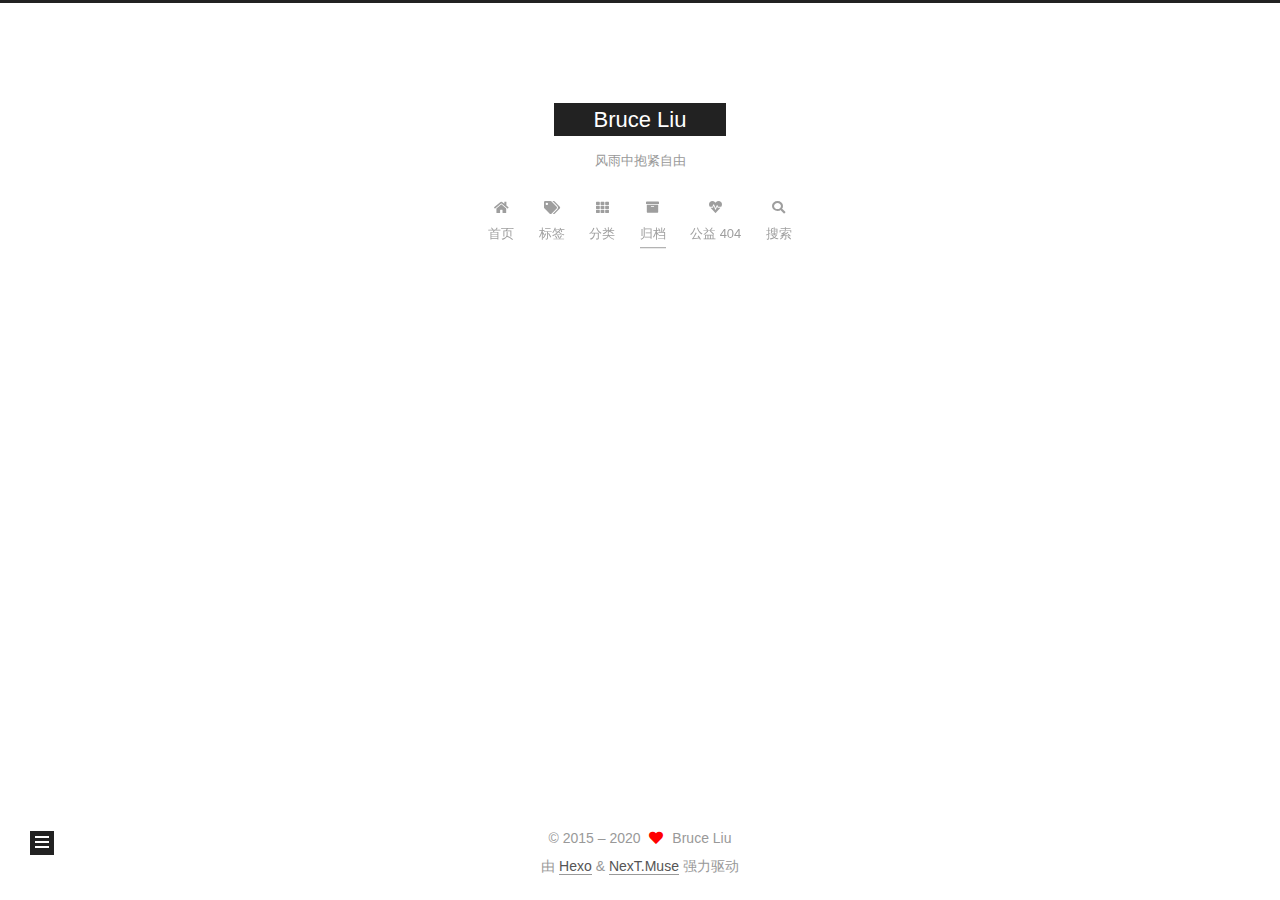
<file: archives/index.html>
<!DOCTYPE html>
<html lang="zh-Hans">
<head>
  <meta charset="UTF-8">
<meta name="viewport" content="width=device-width, initial-scale=1, maximum-scale=2">
<meta name="theme-color" content="#222">
<meta name="generator" content="Hexo 5.0.0">
  <link rel="apple-touch-icon" sizes="180x180" href="/images/apple-touch-icon-next.png">
  <link rel="icon" type="image/png" sizes="32x32" href="/images/favicon-32x32-next.png">
  <link rel="icon" type="image/png" sizes="16x16" href="/images/favicon-16x16-next.png">
  <link rel="mask-icon" href="/images/logo.svg" color="#222">

<link rel="stylesheet" href="/css/main.css">


<link rel="stylesheet" href="/lib/font-awesome/css/all.min.css">

<script id="hexo-configurations">
    var NexT = window.NexT || {};
    var CONFIG = {"hostname":"yoursite.com","root":"/","scheme":"Muse","version":"7.8.0","exturl":false,"sidebar":{"position":"left","display":"post","padding":18,"offset":12,"onmobile":false},"copycode":{"enable":false,"show_result":false,"style":null},"back2top":{"enable":true,"sidebar":false,"scrollpercent":true},"bookmark":{"enable":false,"color":"#222","save":"auto"},"fancybox":false,"mediumzoom":false,"lazyload":false,"pangu":false,"comments":{"style":"tabs","active":null,"storage":true,"lazyload":false,"nav":null},"algolia":{"hits":{"per_page":10},"labels":{"input_placeholder":"Search for Posts","hits_empty":"We didn't find any results for the search: ${query}","hits_stats":"${hits} results found in ${time} ms"}},"localsearch":{"enable":true,"trigger":"auto","top_n_per_article":1,"unescape":false,"preload":false},"motion":{"enable":true,"async":false,"transition":{"post_block":"fadeIn","post_header":"slideDownIn","post_body":"slideDownIn","coll_header":"slideLeftIn","sidebar":"slideUpIn"}},"path":"search.xml"};
  </script>

  <meta name="description" content="Bruce Liu的个人博客">
<meta property="og:type" content="website">
<meta property="og:title" content="Bruce Liu">
<meta property="og:url" content="http://yoursite.com/archives/index.html">
<meta property="og:site_name" content="Bruce Liu">
<meta property="og:description" content="Bruce Liu的个人博客">
<meta property="og:locale">
<meta property="article:author" content="Bruce Liu">
<meta property="article:tag" content="java,python,linux,vue.js">
<meta name="twitter:card" content="summary">

<link rel="canonical" href="http://yoursite.com/archives/">


<script id="page-configurations">
  // https://hexo.io/docs/variables.html
  CONFIG.page = {
    sidebar: "",
    isHome : false,
    isPost : false,
    lang   : 'zh-Hans'
  };
</script>

  <title>归档 | Bruce Liu</title>
  






  <noscript>
  <style>
  .use-motion .brand,
  .use-motion .menu-item,
  .sidebar-inner,
  .use-motion .post-block,
  .use-motion .pagination,
  .use-motion .comments,
  .use-motion .post-header,
  .use-motion .post-body,
  .use-motion .collection-header { opacity: initial; }

  .use-motion .site-title,
  .use-motion .site-subtitle {
    opacity: initial;
    top: initial;
  }

  .use-motion .logo-line-before i { left: initial; }
  .use-motion .logo-line-after i { right: initial; }
  </style>
</noscript>

</head>

<body itemscope itemtype="http://schema.org/WebPage">
  <div class="container use-motion">
    <div class="headband"></div>

    <header class="header" itemscope itemtype="http://schema.org/WPHeader">
      <div class="header-inner"><div class="site-brand-container">
  <div class="site-nav-toggle">
    <div class="toggle" aria-label="切换导航栏">
      <span class="toggle-line toggle-line-first"></span>
      <span class="toggle-line toggle-line-middle"></span>
      <span class="toggle-line toggle-line-last"></span>
    </div>
  </div>

  <div class="site-meta">

    <a href="/" class="brand" rel="start">
      <span class="logo-line-before"><i></i></span>
      <h1 class="site-title">Bruce Liu</h1>
      <span class="logo-line-after"><i></i></span>
    </a>
      <p class="site-subtitle" itemprop="description">风雨中抱紧自由</p>
  </div>

  <div class="site-nav-right">
    <div class="toggle popup-trigger">
        <i class="fa fa-search fa-fw fa-lg"></i>
    </div>
  </div>
</div>




<nav class="site-nav">
  <ul id="menu" class="main-menu menu">
        <li class="menu-item menu-item-home">

    <a href="/" rel="section"><i class="fa fa-home fa-fw"></i>首页</a>

  </li>
        <li class="menu-item menu-item-tags">

    <a href="/tags/" rel="section"><i class="fa fa-tags fa-fw"></i>标签</a>

  </li>
        <li class="menu-item menu-item-categories">

    <a href="/categories/" rel="section"><i class="fa fa-th fa-fw"></i>分类</a>

  </li>
        <li class="menu-item menu-item-archives">

    <a href="/archives/" rel="section"><i class="fa fa-archive fa-fw"></i>归档</a>

  </li>
        <li class="menu-item menu-item-commonweal">

    <a href="/404.html" rel="section"><i class="fa fa-heartbeat fa-fw"></i>公益 404</a>

  </li>
      <li class="menu-item menu-item-search">
        <a role="button" class="popup-trigger"><i class="fa fa-search fa-fw"></i>搜索
        </a>
      </li>
  </ul>
</nav>



  <div class="search-pop-overlay">
    <div class="popup search-popup">
        <div class="search-header">
  <span class="search-icon">
    <i class="fa fa-search"></i>
  </span>
  <div class="search-input-container">
    <input autocomplete="off" autocapitalize="off"
           placeholder="搜索..." spellcheck="false"
           type="search" class="search-input">
  </div>
  <span class="popup-btn-close">
    <i class="fa fa-times-circle"></i>
  </span>
</div>
<div id="search-result">
  <div id="no-result">
    <i class="fa fa-spinner fa-pulse fa-5x fa-fw"></i>
  </div>
</div>

    </div>
  </div>

</div>
    </header>

    
  <div class="back-to-top">
    <i class="fa fa-arrow-up"></i>
    <span>0%</span>
  </div>


    <main class="main">
      <div class="main-inner">
        <div class="content-wrap">
          

          <div class="content archive">
            

  
  
  
  <div class="post-block">
    <div class="posts-collapse">
      <div class="collection-title">
        <span class="collection-header">嗯..! 目前共计 3 篇日志。 继续努力。</span>
      </div>

      
    <div class="collection-year">
      <span class="collection-header">2020</span>
    </div>

  <article itemscope itemtype="http://schema.org/Article">
    <header class="post-header">

      <div class="post-meta">
        <time itemprop="dateCreated"
              datetime="2020-09-19T09:24:45+08:00"
              content="2020-09-19">
          09-19
        </time>
      </div>

      <div class="post-title">
          <a class="post-title-link" href="/2020/09/19/%E5%85%8D%E8%B4%B9%E4%BB%8E%200%20%E5%88%B0%201%E6%90%AD%E5%BB%BA%E4%B8%AA%E4%BA%BA%E5%8D%9A%E5%AE%A2%E7%BD%91%E7%AB%99/" itemprop="url">
            <span itemprop="name">免费从 0 到 1搭建个人博客网站</span>
          </a>
      </div>

    </header>
  </article>

  <article itemscope itemtype="http://schema.org/Article">
    <header class="post-header">

      <div class="post-meta">
        <time itemprop="dateCreated"
              datetime="2020-09-19T09:09:05+08:00"
              content="2020-09-19">
          09-19
        </time>
      </div>

      <div class="post-title">
          <a class="post-title-link" href="/2020/09/19/%E7%B1%BB%E5%8A%A0%E8%BD%BD%E7%9A%84%E7%94%9F%E5%91%BD%E5%91%A8%E6%9C%9F/" itemprop="url">
            <span itemprop="name">类加载的生命周期</span>
          </a>
      </div>

    </header>
  </article>

  <article itemscope itemtype="http://schema.org/Article">
    <header class="post-header">

      <div class="post-meta">
        <time itemprop="dateCreated"
              datetime="2020-09-19T09:09:05+08:00"
              content="2020-09-19">
          09-19
        </time>
      </div>

      <div class="post-title">
          <a class="post-title-link" href="/2020/09/19/hashCode()%E4%B8%8Eequals()/" itemprop="url">
            <span itemprop="name">hashCode()与equals()</span>
          </a>
      </div>

    </header>
  </article>


    </div>
  </div>
  
  
  

  



          </div>
          

<script>
  window.addEventListener('tabs:register', () => {
    let { activeClass } = CONFIG.comments;
    if (CONFIG.comments.storage) {
      activeClass = localStorage.getItem('comments_active') || activeClass;
    }
    if (activeClass) {
      let activeTab = document.querySelector(`a[href="#comment-${activeClass}"]`);
      if (activeTab) {
        activeTab.click();
      }
    }
  });
  if (CONFIG.comments.storage) {
    window.addEventListener('tabs:click', event => {
      if (!event.target.matches('.tabs-comment .tab-content .tab-pane')) return;
      let commentClass = event.target.classList[1];
      localStorage.setItem('comments_active', commentClass);
    });
  }
</script>

        </div>
          
  
  <div class="toggle sidebar-toggle">
    <span class="toggle-line toggle-line-first"></span>
    <span class="toggle-line toggle-line-middle"></span>
    <span class="toggle-line toggle-line-last"></span>
  </div>

  <aside class="sidebar">
    <div class="sidebar-inner">

      <ul class="sidebar-nav motion-element">
        <li class="sidebar-nav-toc">
          文章目录
        </li>
        <li class="sidebar-nav-overview">
          站点概览
        </li>
      </ul>

      <!--noindex-->
      <div class="post-toc-wrap sidebar-panel">
      </div>
      <!--/noindex-->

      <div class="site-overview-wrap sidebar-panel">
        <div class="site-author motion-element" itemprop="author" itemscope itemtype="http://schema.org/Person">
    <img class="site-author-image" itemprop="image" alt="Bruce Liu"
      src="/images/avatar.jpg">
  <p class="site-author-name" itemprop="name">Bruce Liu</p>
  <div class="site-description" itemprop="description">Bruce Liu的个人博客</div>
</div>
<div class="site-state-wrap motion-element">
  <nav class="site-state">
      <div class="site-state-item site-state-posts">
          <a href="/archives/">
        
          <span class="site-state-item-count">3</span>
          <span class="site-state-item-name">日志</span>
        </a>
      </div>
      <div class="site-state-item site-state-categories">
            <a href="/categories/">
          
        <span class="site-state-item-count">2</span>
        <span class="site-state-item-name">分类</span></a>
      </div>
      <div class="site-state-item site-state-tags">
            <a href="/tags/">
          
        <span class="site-state-item-count">2</span>
        <span class="site-state-item-name">标签</span></a>
      </div>
  </nav>
</div>



      </div>

    </div>
  </aside>
  <div id="sidebar-dimmer"></div>


      </div>
    </main>

    <footer class="footer">
      <div class="footer-inner">
        

        

<div class="copyright">
  
  &copy; 2015 – 
  <span itemprop="copyrightYear">2020</span>
  <span class="with-love">
    <i class="fa fa-heart"></i>
  </span>
  <span class="author" itemprop="copyrightHolder">Bruce Liu</span>
</div>
  <div class="powered-by">由 <a href="https://hexo.io/" class="theme-link" rel="noopener" target="_blank">Hexo</a> & <a href="https://muse.theme-next.org/" class="theme-link" rel="noopener" target="_blank">NexT.Muse</a> 强力驱动
  </div>

        








      </div>
    </footer>
  </div>

  
  <script src="/lib/anime.min.js"></script>
  <script src="/lib/velocity/velocity.min.js"></script>
  <script src="/lib/velocity/velocity.ui.min.js"></script>

<script src="/js/utils.js"></script>

<script src="/js/motion.js"></script>


<script src="/js/schemes/muse.js"></script>


<script src="/js/next-boot.js"></script>




  




  
<script src="/js/local-search.js"></script>













  

  

</body>
</html>
</file>
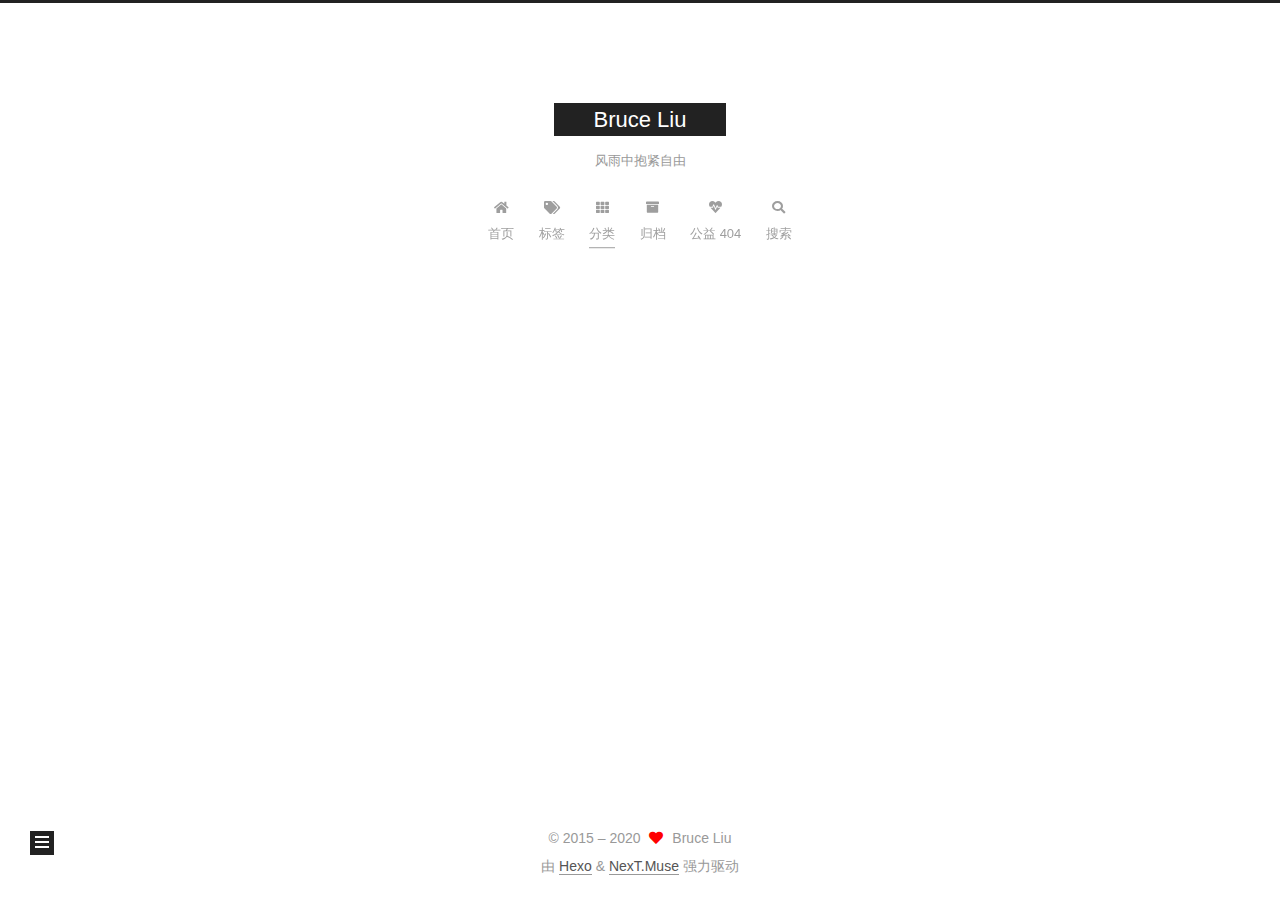
<file: categories/index.html>
<!DOCTYPE html>
<html lang="zh-Hans">
<head>
  <meta charset="UTF-8">
<meta name="viewport" content="width=device-width, initial-scale=1, maximum-scale=2">
<meta name="theme-color" content="#222">
<meta name="generator" content="Hexo 5.0.0">
  <link rel="apple-touch-icon" sizes="180x180" href="/images/apple-touch-icon-next.png">
  <link rel="icon" type="image/png" sizes="32x32" href="/images/favicon-32x32-next.png">
  <link rel="icon" type="image/png" sizes="16x16" href="/images/favicon-16x16-next.png">
  <link rel="mask-icon" href="/images/logo.svg" color="#222">

<link rel="stylesheet" href="/css/main.css">


<link rel="stylesheet" href="/lib/font-awesome/css/all.min.css">

<script id="hexo-configurations">
    var NexT = window.NexT || {};
    var CONFIG = {"hostname":"yoursite.com","root":"/","scheme":"Muse","version":"7.8.0","exturl":false,"sidebar":{"position":"left","display":"post","padding":18,"offset":12,"onmobile":false},"copycode":{"enable":false,"show_result":false,"style":null},"back2top":{"enable":true,"sidebar":false,"scrollpercent":true},"bookmark":{"enable":false,"color":"#222","save":"auto"},"fancybox":false,"mediumzoom":false,"lazyload":false,"pangu":false,"comments":{"style":"tabs","active":null,"storage":true,"lazyload":false,"nav":null},"algolia":{"hits":{"per_page":10},"labels":{"input_placeholder":"Search for Posts","hits_empty":"We didn't find any results for the search: ${query}","hits_stats":"${hits} results found in ${time} ms"}},"localsearch":{"enable":true,"trigger":"auto","top_n_per_article":1,"unescape":false,"preload":false},"motion":{"enable":true,"async":false,"transition":{"post_block":"fadeIn","post_header":"slideDownIn","post_body":"slideDownIn","coll_header":"slideLeftIn","sidebar":"slideUpIn"}},"path":"search.xml"};
  </script>

  <meta name="description" content="Bruce Liu的个人博客">
<meta property="og:type" content="website">
<meta property="og:title" content="分类">
<meta property="og:url" content="http://yoursite.com/categories/index.html">
<meta property="og:site_name" content="Bruce Liu">
<meta property="og:description" content="Bruce Liu的个人博客">
<meta property="og:locale">
<meta property="article:published_time" content="2020-07-31T09:24:48.000Z">
<meta property="article:modified_time" content="2020-09-07T02:59:25.193Z">
<meta property="article:author" content="Bruce Liu">
<meta property="article:tag" content="java,python,linux,vue.js">
<meta name="twitter:card" content="summary">

<link rel="canonical" href="http://yoursite.com/categories/">


<script id="page-configurations">
  // https://hexo.io/docs/variables.html
  CONFIG.page = {
    sidebar: "",
    isHome : false,
    isPost : false,
    lang   : 'zh-Hans'
  };
</script>

  <title>分类 | Bruce Liu
</title>
  






  <noscript>
  <style>
  .use-motion .brand,
  .use-motion .menu-item,
  .sidebar-inner,
  .use-motion .post-block,
  .use-motion .pagination,
  .use-motion .comments,
  .use-motion .post-header,
  .use-motion .post-body,
  .use-motion .collection-header { opacity: initial; }

  .use-motion .site-title,
  .use-motion .site-subtitle {
    opacity: initial;
    top: initial;
  }

  .use-motion .logo-line-before i { left: initial; }
  .use-motion .logo-line-after i { right: initial; }
  </style>
</noscript>

</head>

<body itemscope itemtype="http://schema.org/WebPage">
  <div class="container use-motion">
    <div class="headband"></div>

    <header class="header" itemscope itemtype="http://schema.org/WPHeader">
      <div class="header-inner"><div class="site-brand-container">
  <div class="site-nav-toggle">
    <div class="toggle" aria-label="切换导航栏">
      <span class="toggle-line toggle-line-first"></span>
      <span class="toggle-line toggle-line-middle"></span>
      <span class="toggle-line toggle-line-last"></span>
    </div>
  </div>

  <div class="site-meta">

    <a href="/" class="brand" rel="start">
      <span class="logo-line-before"><i></i></span>
      <h1 class="site-title">Bruce Liu</h1>
      <span class="logo-line-after"><i></i></span>
    </a>
      <p class="site-subtitle" itemprop="description">风雨中抱紧自由</p>
  </div>

  <div class="site-nav-right">
    <div class="toggle popup-trigger">
        <i class="fa fa-search fa-fw fa-lg"></i>
    </div>
  </div>
</div>




<nav class="site-nav">
  <ul id="menu" class="main-menu menu">
        <li class="menu-item menu-item-home">

    <a href="/" rel="section"><i class="fa fa-home fa-fw"></i>首页</a>

  </li>
        <li class="menu-item menu-item-tags">

    <a href="/tags/" rel="section"><i class="fa fa-tags fa-fw"></i>标签</a>

  </li>
        <li class="menu-item menu-item-categories">

    <a href="/categories/" rel="section"><i class="fa fa-th fa-fw"></i>分类</a>

  </li>
        <li class="menu-item menu-item-archives">

    <a href="/archives/" rel="section"><i class="fa fa-archive fa-fw"></i>归档</a>

  </li>
        <li class="menu-item menu-item-commonweal">

    <a href="/404.html" rel="section"><i class="fa fa-heartbeat fa-fw"></i>公益 404</a>

  </li>
      <li class="menu-item menu-item-search">
        <a role="button" class="popup-trigger"><i class="fa fa-search fa-fw"></i>搜索
        </a>
      </li>
  </ul>
</nav>



  <div class="search-pop-overlay">
    <div class="popup search-popup">
        <div class="search-header">
  <span class="search-icon">
    <i class="fa fa-search"></i>
  </span>
  <div class="search-input-container">
    <input autocomplete="off" autocapitalize="off"
           placeholder="搜索..." spellcheck="false"
           type="search" class="search-input">
  </div>
  <span class="popup-btn-close">
    <i class="fa fa-times-circle"></i>
  </span>
</div>
<div id="search-result">
  <div id="no-result">
    <i class="fa fa-spinner fa-pulse fa-5x fa-fw"></i>
  </div>
</div>

    </div>
  </div>

</div>
    </header>

    
  <div class="back-to-top">
    <i class="fa fa-arrow-up"></i>
    <span>0%</span>
  </div>


    <main class="main">
      <div class="main-inner">
        <div class="content-wrap">
          
  
  

          <div class="content page posts-expand">
            

    
    
    
    <div class="post-block" lang="zh-Hans">
      <header class="post-header">

<h1 class="post-title" itemprop="name headline">分类
</h1>

<div class="post-meta">
  

</div>

</header>

      
      
      
      <div class="post-body">
          <div class="category-all-page">
            <div class="category-all-title">
              目前共计 2 个分类
            </div>
            <div class="category-all">
              <ul class="category-list"><li class="category-list-item"><a class="category-list-link" href="/categories/JAVA%E6%BA%90%E7%A0%81%E8%A7%A3%E8%AF%BB/">JAVA源码解读</a><span class="category-list-count">2</span></li><li class="category-list-item"><a class="category-list-link" href="/categories/%E4%B8%AA%E4%BA%BA%E5%8D%9A%E5%AE%A2%E7%BD%91%E7%AB%99/">个人博客网站</a><span class="category-list-count">1</span></li></ul>
            </div>
          </div>
        
      </div>
      
      
      
    </div>
    

    
    
    


          </div>
          

<script>
  window.addEventListener('tabs:register', () => {
    let { activeClass } = CONFIG.comments;
    if (CONFIG.comments.storage) {
      activeClass = localStorage.getItem('comments_active') || activeClass;
    }
    if (activeClass) {
      let activeTab = document.querySelector(`a[href="#comment-${activeClass}"]`);
      if (activeTab) {
        activeTab.click();
      }
    }
  });
  if (CONFIG.comments.storage) {
    window.addEventListener('tabs:click', event => {
      if (!event.target.matches('.tabs-comment .tab-content .tab-pane')) return;
      let commentClass = event.target.classList[1];
      localStorage.setItem('comments_active', commentClass);
    });
  }
</script>

        </div>
          
  
  <div class="toggle sidebar-toggle">
    <span class="toggle-line toggle-line-first"></span>
    <span class="toggle-line toggle-line-middle"></span>
    <span class="toggle-line toggle-line-last"></span>
  </div>

  <aside class="sidebar">
    <div class="sidebar-inner">

      <ul class="sidebar-nav motion-element">
        <li class="sidebar-nav-toc">
          文章目录
        </li>
        <li class="sidebar-nav-overview">
          站点概览
        </li>
      </ul>

      <!--noindex-->
      <div class="post-toc-wrap sidebar-panel">
      </div>
      <!--/noindex-->

      <div class="site-overview-wrap sidebar-panel">
        <div class="site-author motion-element" itemprop="author" itemscope itemtype="http://schema.org/Person">
    <img class="site-author-image" itemprop="image" alt="Bruce Liu"
      src="/images/avatar.jpg">
  <p class="site-author-name" itemprop="name">Bruce Liu</p>
  <div class="site-description" itemprop="description">Bruce Liu的个人博客</div>
</div>
<div class="site-state-wrap motion-element">
  <nav class="site-state">
      <div class="site-state-item site-state-posts">
          <a href="/archives/">
        
          <span class="site-state-item-count">3</span>
          <span class="site-state-item-name">日志</span>
        </a>
      </div>
      <div class="site-state-item site-state-categories">
            <a href="/categories/">
          
        <span class="site-state-item-count">2</span>
        <span class="site-state-item-name">分类</span></a>
      </div>
      <div class="site-state-item site-state-tags">
            <a href="/tags/">
          
        <span class="site-state-item-count">2</span>
        <span class="site-state-item-name">标签</span></a>
      </div>
  </nav>
</div>



      </div>

    </div>
  </aside>
  <div id="sidebar-dimmer"></div>


      </div>
    </main>

    <footer class="footer">
      <div class="footer-inner">
        

        

<div class="copyright">
  
  &copy; 2015 – 
  <span itemprop="copyrightYear">2020</span>
  <span class="with-love">
    <i class="fa fa-heart"></i>
  </span>
  <span class="author" itemprop="copyrightHolder">Bruce Liu</span>
</div>
  <div class="powered-by">由 <a href="https://hexo.io/" class="theme-link" rel="noopener" target="_blank">Hexo</a> & <a href="https://muse.theme-next.org/" class="theme-link" rel="noopener" target="_blank">NexT.Muse</a> 强力驱动
  </div>

        








      </div>
    </footer>
  </div>

  
  <script src="/lib/anime.min.js"></script>
  <script src="/lib/velocity/velocity.min.js"></script>
  <script src="/lib/velocity/velocity.ui.min.js"></script>

<script src="/js/utils.js"></script>

<script src="/js/motion.js"></script>


<script src="/js/schemes/muse.js"></script>


<script src="/js/next-boot.js"></script>




  




  
<script src="/js/local-search.js"></script>













  

  

</body>
</html>
</file>
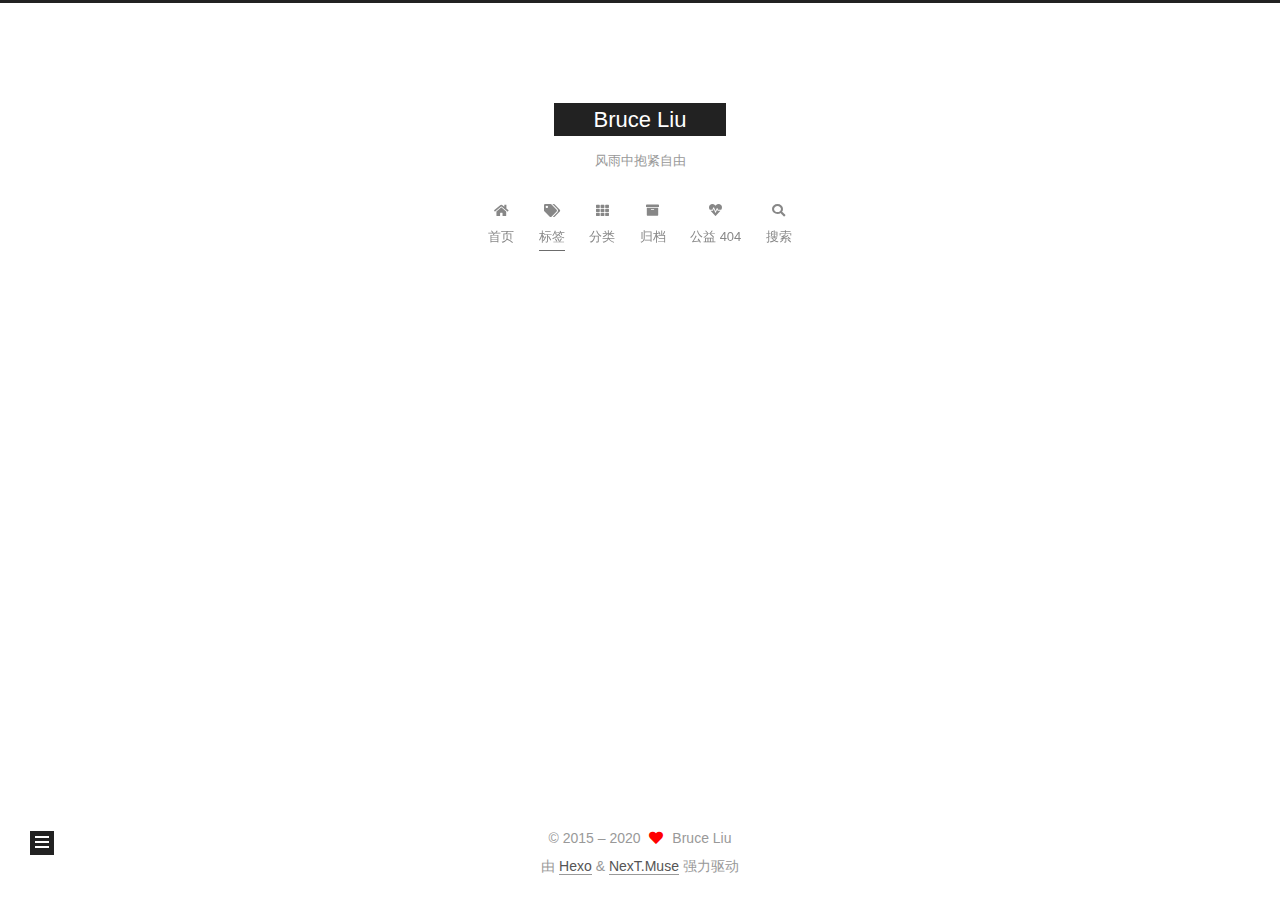
<file: tags/index.html>
<!DOCTYPE html>
<html lang="zh-Hans">
<head>
  <meta charset="UTF-8">
<meta name="viewport" content="width=device-width, initial-scale=1, maximum-scale=2">
<meta name="theme-color" content="#222">
<meta name="generator" content="Hexo 5.0.0">
  <link rel="apple-touch-icon" sizes="180x180" href="/images/apple-touch-icon-next.png">
  <link rel="icon" type="image/png" sizes="32x32" href="/images/favicon-32x32-next.png">
  <link rel="icon" type="image/png" sizes="16x16" href="/images/favicon-16x16-next.png">
  <link rel="mask-icon" href="/images/logo.svg" color="#222">

<link rel="stylesheet" href="/css/main.css">


<link rel="stylesheet" href="/lib/font-awesome/css/all.min.css">

<script id="hexo-configurations">
    var NexT = window.NexT || {};
    var CONFIG = {"hostname":"yoursite.com","root":"/","scheme":"Muse","version":"7.8.0","exturl":false,"sidebar":{"position":"left","display":"post","padding":18,"offset":12,"onmobile":false},"copycode":{"enable":false,"show_result":false,"style":null},"back2top":{"enable":true,"sidebar":false,"scrollpercent":true},"bookmark":{"enable":false,"color":"#222","save":"auto"},"fancybox":false,"mediumzoom":false,"lazyload":false,"pangu":false,"comments":{"style":"tabs","active":null,"storage":true,"lazyload":false,"nav":null},"algolia":{"hits":{"per_page":10},"labels":{"input_placeholder":"Search for Posts","hits_empty":"We didn't find any results for the search: ${query}","hits_stats":"${hits} results found in ${time} ms"}},"localsearch":{"enable":true,"trigger":"auto","top_n_per_article":1,"unescape":false,"preload":false},"motion":{"enable":true,"async":false,"transition":{"post_block":"fadeIn","post_header":"slideDownIn","post_body":"slideDownIn","coll_header":"slideLeftIn","sidebar":"slideUpIn"}},"path":"search.xml"};
  </script>

  <meta name="description" content="Bruce Liu的个人博客">
<meta property="og:type" content="website">
<meta property="og:title" content="标签">
<meta property="og:url" content="http://yoursite.com/tags/index.html">
<meta property="og:site_name" content="Bruce Liu">
<meta property="og:description" content="Bruce Liu的个人博客">
<meta property="og:locale">
<meta property="article:published_time" content="2020-07-31T09:19:06.000Z">
<meta property="article:modified_time" content="2020-09-07T02:59:38.235Z">
<meta property="article:author" content="Bruce Liu">
<meta property="article:tag" content="java,python,linux,vue.js">
<meta name="twitter:card" content="summary">

<link rel="canonical" href="http://yoursite.com/tags/">


<script id="page-configurations">
  // https://hexo.io/docs/variables.html
  CONFIG.page = {
    sidebar: "",
    isHome : false,
    isPost : false,
    lang   : 'zh-Hans'
  };
</script>

  <title>标签 | Bruce Liu
</title>
  






  <noscript>
  <style>
  .use-motion .brand,
  .use-motion .menu-item,
  .sidebar-inner,
  .use-motion .post-block,
  .use-motion .pagination,
  .use-motion .comments,
  .use-motion .post-header,
  .use-motion .post-body,
  .use-motion .collection-header { opacity: initial; }

  .use-motion .site-title,
  .use-motion .site-subtitle {
    opacity: initial;
    top: initial;
  }

  .use-motion .logo-line-before i { left: initial; }
  .use-motion .logo-line-after i { right: initial; }
  </style>
</noscript>

</head>

<body itemscope itemtype="http://schema.org/WebPage">
  <div class="container use-motion">
    <div class="headband"></div>

    <header class="header" itemscope itemtype="http://schema.org/WPHeader">
      <div class="header-inner"><div class="site-brand-container">
  <div class="site-nav-toggle">
    <div class="toggle" aria-label="切换导航栏">
      <span class="toggle-line toggle-line-first"></span>
      <span class="toggle-line toggle-line-middle"></span>
      <span class="toggle-line toggle-line-last"></span>
    </div>
  </div>

  <div class="site-meta">

    <a href="/" class="brand" rel="start">
      <span class="logo-line-before"><i></i></span>
      <h1 class="site-title">Bruce Liu</h1>
      <span class="logo-line-after"><i></i></span>
    </a>
      <p class="site-subtitle" itemprop="description">风雨中抱紧自由</p>
  </div>

  <div class="site-nav-right">
    <div class="toggle popup-trigger">
        <i class="fa fa-search fa-fw fa-lg"></i>
    </div>
  </div>
</div>




<nav class="site-nav">
  <ul id="menu" class="main-menu menu">
        <li class="menu-item menu-item-home">

    <a href="/" rel="section"><i class="fa fa-home fa-fw"></i>首页</a>

  </li>
        <li class="menu-item menu-item-tags">

    <a href="/tags/" rel="section"><i class="fa fa-tags fa-fw"></i>标签</a>

  </li>
        <li class="menu-item menu-item-categories">

    <a href="/categories/" rel="section"><i class="fa fa-th fa-fw"></i>分类</a>

  </li>
        <li class="menu-item menu-item-archives">

    <a href="/archives/" rel="section"><i class="fa fa-archive fa-fw"></i>归档</a>

  </li>
        <li class="menu-item menu-item-commonweal">

    <a href="/404.html" rel="section"><i class="fa fa-heartbeat fa-fw"></i>公益 404</a>

  </li>
      <li class="menu-item menu-item-search">
        <a role="button" class="popup-trigger"><i class="fa fa-search fa-fw"></i>搜索
        </a>
      </li>
  </ul>
</nav>



  <div class="search-pop-overlay">
    <div class="popup search-popup">
        <div class="search-header">
  <span class="search-icon">
    <i class="fa fa-search"></i>
  </span>
  <div class="search-input-container">
    <input autocomplete="off" autocapitalize="off"
           placeholder="搜索..." spellcheck="false"
           type="search" class="search-input">
  </div>
  <span class="popup-btn-close">
    <i class="fa fa-times-circle"></i>
  </span>
</div>
<div id="search-result">
  <div id="no-result">
    <i class="fa fa-spinner fa-pulse fa-5x fa-fw"></i>
  </div>
</div>

    </div>
  </div>

</div>
    </header>

    
  <div class="back-to-top">
    <i class="fa fa-arrow-up"></i>
    <span>0%</span>
  </div>


    <main class="main">
      <div class="main-inner">
        <div class="content-wrap">
          
  
  

          <div class="content page posts-expand">
            

    
    
    
    <div class="post-block" lang="zh-Hans">
      <header class="post-header">

<h1 class="post-title" itemprop="name headline">标签
</h1>

<div class="post-meta">
  

</div>

</header>

      
      
      
      <div class="post-body">
          <div class="tag-cloud">
            <div class="tag-cloud-title">
              目前共计 2 个标签
            </div>
            <div class="tag-cloud-tags">
              <a href="/tags/JAVA/" style="font-size: 30px; color: #111">JAVA</a> <a href="/tags/%E5%8D%9A%E5%AE%A2%E6%90%AD%E5%BB%BA/" style="font-size: 12px; color: #ccc">博客搭建</a>
            </div>
          </div>
        
      </div>
      
      
      
    </div>
    

    
    
    


          </div>
          

<script>
  window.addEventListener('tabs:register', () => {
    let { activeClass } = CONFIG.comments;
    if (CONFIG.comments.storage) {
      activeClass = localStorage.getItem('comments_active') || activeClass;
    }
    if (activeClass) {
      let activeTab = document.querySelector(`a[href="#comment-${activeClass}"]`);
      if (activeTab) {
        activeTab.click();
      }
    }
  });
  if (CONFIG.comments.storage) {
    window.addEventListener('tabs:click', event => {
      if (!event.target.matches('.tabs-comment .tab-content .tab-pane')) return;
      let commentClass = event.target.classList[1];
      localStorage.setItem('comments_active', commentClass);
    });
  }
</script>

        </div>
          
  
  <div class="toggle sidebar-toggle">
    <span class="toggle-line toggle-line-first"></span>
    <span class="toggle-line toggle-line-middle"></span>
    <span class="toggle-line toggle-line-last"></span>
  </div>

  <aside class="sidebar">
    <div class="sidebar-inner">

      <ul class="sidebar-nav motion-element">
        <li class="sidebar-nav-toc">
          文章目录
        </li>
        <li class="sidebar-nav-overview">
          站点概览
        </li>
      </ul>

      <!--noindex-->
      <div class="post-toc-wrap sidebar-panel">
      </div>
      <!--/noindex-->

      <div class="site-overview-wrap sidebar-panel">
        <div class="site-author motion-element" itemprop="author" itemscope itemtype="http://schema.org/Person">
    <img class="site-author-image" itemprop="image" alt="Bruce Liu"
      src="/images/avatar.jpg">
  <p class="site-author-name" itemprop="name">Bruce Liu</p>
  <div class="site-description" itemprop="description">Bruce Liu的个人博客</div>
</div>
<div class="site-state-wrap motion-element">
  <nav class="site-state">
      <div class="site-state-item site-state-posts">
          <a href="/archives/">
        
          <span class="site-state-item-count">3</span>
          <span class="site-state-item-name">日志</span>
        </a>
      </div>
      <div class="site-state-item site-state-categories">
            <a href="/categories/">
          
        <span class="site-state-item-count">2</span>
        <span class="site-state-item-name">分类</span></a>
      </div>
      <div class="site-state-item site-state-tags">
            <a href="/tags/">
          
        <span class="site-state-item-count">2</span>
        <span class="site-state-item-name">标签</span></a>
      </div>
  </nav>
</div>



      </div>

    </div>
  </aside>
  <div id="sidebar-dimmer"></div>


      </div>
    </main>

    <footer class="footer">
      <div class="footer-inner">
        

        

<div class="copyright">
  
  &copy; 2015 – 
  <span itemprop="copyrightYear">2020</span>
  <span class="with-love">
    <i class="fa fa-heart"></i>
  </span>
  <span class="author" itemprop="copyrightHolder">Bruce Liu</span>
</div>
  <div class="powered-by">由 <a href="https://hexo.io/" class="theme-link" rel="noopener" target="_blank">Hexo</a> & <a href="https://muse.theme-next.org/" class="theme-link" rel="noopener" target="_blank">NexT.Muse</a> 强力驱动
  </div>

        








      </div>
    </footer>
  </div>

  
  <script src="/lib/anime.min.js"></script>
  <script src="/lib/velocity/velocity.min.js"></script>
  <script src="/lib/velocity/velocity.ui.min.js"></script>

<script src="/js/utils.js"></script>

<script src="/js/motion.js"></script>


<script src="/js/schemes/muse.js"></script>


<script src="/js/next-boot.js"></script>




  




  
<script src="/js/local-search.js"></script>













  

  

</body>
</html>
</file>
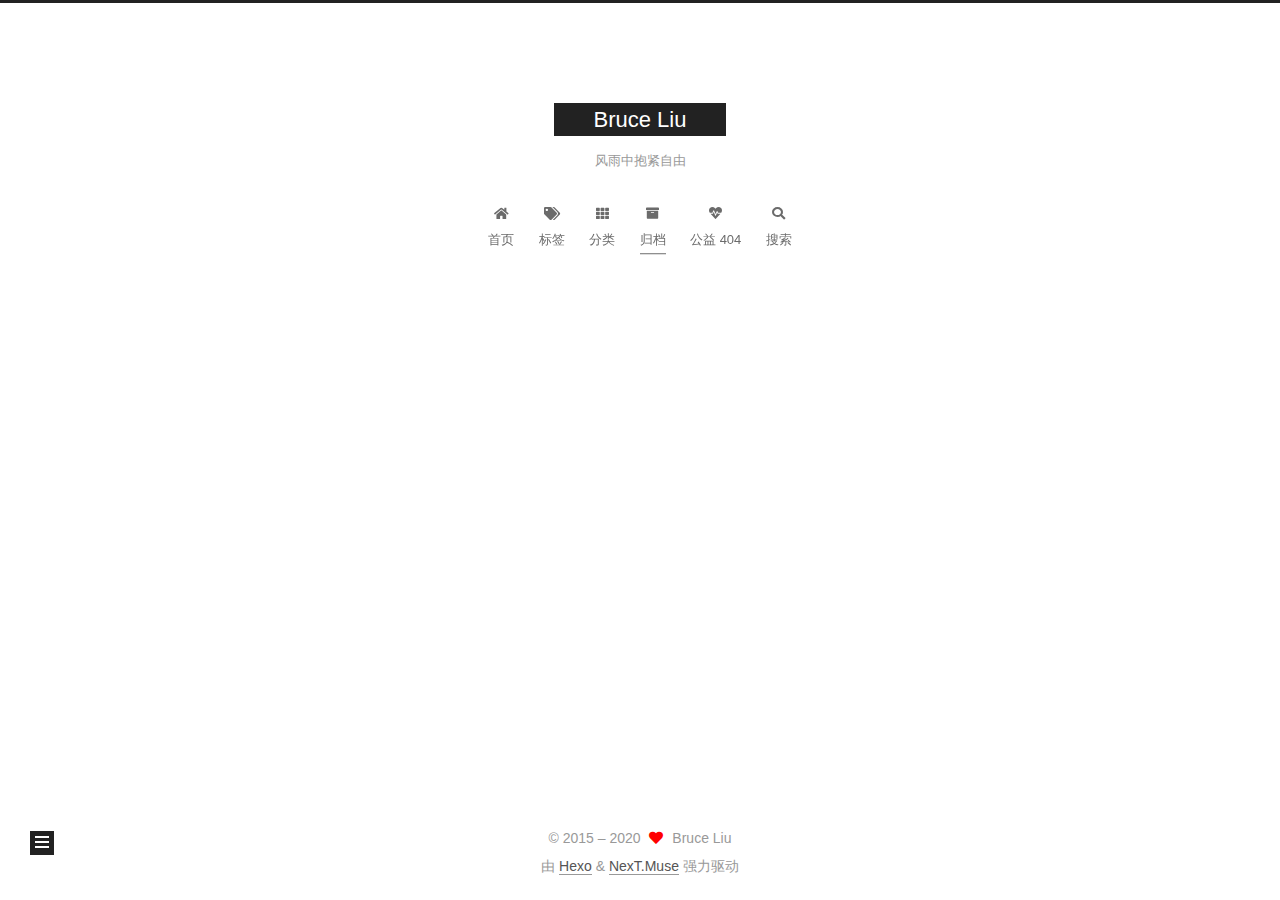
<file: archives/2020/index.html>
<!DOCTYPE html>
<html lang="zh-Hans">
<head>
  <meta charset="UTF-8">
<meta name="viewport" content="width=device-width, initial-scale=1, maximum-scale=2">
<meta name="theme-color" content="#222">
<meta name="generator" content="Hexo 5.0.0">
  <link rel="apple-touch-icon" sizes="180x180" href="/images/apple-touch-icon-next.png">
  <link rel="icon" type="image/png" sizes="32x32" href="/images/favicon-32x32-next.png">
  <link rel="icon" type="image/png" sizes="16x16" href="/images/favicon-16x16-next.png">
  <link rel="mask-icon" href="/images/logo.svg" color="#222">

<link rel="stylesheet" href="/css/main.css">


<link rel="stylesheet" href="/lib/font-awesome/css/all.min.css">

<script id="hexo-configurations">
    var NexT = window.NexT || {};
    var CONFIG = {"hostname":"yoursite.com","root":"/","scheme":"Muse","version":"7.8.0","exturl":false,"sidebar":{"position":"left","display":"post","padding":18,"offset":12,"onmobile":false},"copycode":{"enable":false,"show_result":false,"style":null},"back2top":{"enable":true,"sidebar":false,"scrollpercent":true},"bookmark":{"enable":false,"color":"#222","save":"auto"},"fancybox":false,"mediumzoom":false,"lazyload":false,"pangu":false,"comments":{"style":"tabs","active":null,"storage":true,"lazyload":false,"nav":null},"algolia":{"hits":{"per_page":10},"labels":{"input_placeholder":"Search for Posts","hits_empty":"We didn't find any results for the search: ${query}","hits_stats":"${hits} results found in ${time} ms"}},"localsearch":{"enable":true,"trigger":"auto","top_n_per_article":1,"unescape":false,"preload":false},"motion":{"enable":true,"async":false,"transition":{"post_block":"fadeIn","post_header":"slideDownIn","post_body":"slideDownIn","coll_header":"slideLeftIn","sidebar":"slideUpIn"}},"path":"search.xml"};
  </script>

  <meta name="description" content="Bruce Liu的个人博客">
<meta property="og:type" content="website">
<meta property="og:title" content="Bruce Liu">
<meta property="og:url" content="http://yoursite.com/archives/2020/index.html">
<meta property="og:site_name" content="Bruce Liu">
<meta property="og:description" content="Bruce Liu的个人博客">
<meta property="og:locale">
<meta property="article:author" content="Bruce Liu">
<meta property="article:tag" content="java,python,linux,vue.js">
<meta name="twitter:card" content="summary">

<link rel="canonical" href="http://yoursite.com/archives/2020/">


<script id="page-configurations">
  // https://hexo.io/docs/variables.html
  CONFIG.page = {
    sidebar: "",
    isHome : false,
    isPost : false,
    lang   : 'zh-Hans'
  };
</script>

  <title>归档 | Bruce Liu</title>
  






  <noscript>
  <style>
  .use-motion .brand,
  .use-motion .menu-item,
  .sidebar-inner,
  .use-motion .post-block,
  .use-motion .pagination,
  .use-motion .comments,
  .use-motion .post-header,
  .use-motion .post-body,
  .use-motion .collection-header { opacity: initial; }

  .use-motion .site-title,
  .use-motion .site-subtitle {
    opacity: initial;
    top: initial;
  }

  .use-motion .logo-line-before i { left: initial; }
  .use-motion .logo-line-after i { right: initial; }
  </style>
</noscript>

</head>

<body itemscope itemtype="http://schema.org/WebPage">
  <div class="container use-motion">
    <div class="headband"></div>

    <header class="header" itemscope itemtype="http://schema.org/WPHeader">
      <div class="header-inner"><div class="site-brand-container">
  <div class="site-nav-toggle">
    <div class="toggle" aria-label="切换导航栏">
      <span class="toggle-line toggle-line-first"></span>
      <span class="toggle-line toggle-line-middle"></span>
      <span class="toggle-line toggle-line-last"></span>
    </div>
  </div>

  <div class="site-meta">

    <a href="/" class="brand" rel="start">
      <span class="logo-line-before"><i></i></span>
      <h1 class="site-title">Bruce Liu</h1>
      <span class="logo-line-after"><i></i></span>
    </a>
      <p class="site-subtitle" itemprop="description">风雨中抱紧自由</p>
  </div>

  <div class="site-nav-right">
    <div class="toggle popup-trigger">
        <i class="fa fa-search fa-fw fa-lg"></i>
    </div>
  </div>
</div>




<nav class="site-nav">
  <ul id="menu" class="main-menu menu">
        <li class="menu-item menu-item-home">

    <a href="/" rel="section"><i class="fa fa-home fa-fw"></i>首页</a>

  </li>
        <li class="menu-item menu-item-tags">

    <a href="/tags/" rel="section"><i class="fa fa-tags fa-fw"></i>标签</a>

  </li>
        <li class="menu-item menu-item-categories">

    <a href="/categories/" rel="section"><i class="fa fa-th fa-fw"></i>分类</a>

  </li>
        <li class="menu-item menu-item-archives">

    <a href="/archives/" rel="section"><i class="fa fa-archive fa-fw"></i>归档</a>

  </li>
        <li class="menu-item menu-item-commonweal">

    <a href="/404.html" rel="section"><i class="fa fa-heartbeat fa-fw"></i>公益 404</a>

  </li>
      <li class="menu-item menu-item-search">
        <a role="button" class="popup-trigger"><i class="fa fa-search fa-fw"></i>搜索
        </a>
      </li>
  </ul>
</nav>



  <div class="search-pop-overlay">
    <div class="popup search-popup">
        <div class="search-header">
  <span class="search-icon">
    <i class="fa fa-search"></i>
  </span>
  <div class="search-input-container">
    <input autocomplete="off" autocapitalize="off"
           placeholder="搜索..." spellcheck="false"
           type="search" class="search-input">
  </div>
  <span class="popup-btn-close">
    <i class="fa fa-times-circle"></i>
  </span>
</div>
<div id="search-result">
  <div id="no-result">
    <i class="fa fa-spinner fa-pulse fa-5x fa-fw"></i>
  </div>
</div>

    </div>
  </div>

</div>
    </header>

    
  <div class="back-to-top">
    <i class="fa fa-arrow-up"></i>
    <span>0%</span>
  </div>


    <main class="main">
      <div class="main-inner">
        <div class="content-wrap">
          

          <div class="content archive">
            

  
  
  
  <div class="post-block">
    <div class="posts-collapse">
      <div class="collection-title">
        <span class="collection-header">嗯..! 目前共计 3 篇日志。 继续努力。</span>
      </div>

      
    <div class="collection-year">
      <span class="collection-header">2020</span>
    </div>

  <article itemscope itemtype="http://schema.org/Article">
    <header class="post-header">

      <div class="post-meta">
        <time itemprop="dateCreated"
              datetime="2020-09-19T09:24:45+08:00"
              content="2020-09-19">
          09-19
        </time>
      </div>

      <div class="post-title">
          <a class="post-title-link" href="/2020/09/19/%E5%85%8D%E8%B4%B9%E4%BB%8E%200%20%E5%88%B0%201%E6%90%AD%E5%BB%BA%E4%B8%AA%E4%BA%BA%E5%8D%9A%E5%AE%A2%E7%BD%91%E7%AB%99/" itemprop="url">
            <span itemprop="name">免费从 0 到 1搭建个人博客网站</span>
          </a>
      </div>

    </header>
  </article>

  <article itemscope itemtype="http://schema.org/Article">
    <header class="post-header">

      <div class="post-meta">
        <time itemprop="dateCreated"
              datetime="2020-09-19T09:09:05+08:00"
              content="2020-09-19">
          09-19
        </time>
      </div>

      <div class="post-title">
          <a class="post-title-link" href="/2020/09/19/%E7%B1%BB%E5%8A%A0%E8%BD%BD%E7%9A%84%E7%94%9F%E5%91%BD%E5%91%A8%E6%9C%9F/" itemprop="url">
            <span itemprop="name">类加载的生命周期</span>
          </a>
      </div>

    </header>
  </article>

  <article itemscope itemtype="http://schema.org/Article">
    <header class="post-header">

      <div class="post-meta">
        <time itemprop="dateCreated"
              datetime="2020-09-19T09:09:05+08:00"
              content="2020-09-19">
          09-19
        </time>
      </div>

      <div class="post-title">
          <a class="post-title-link" href="/2020/09/19/hashCode()%E4%B8%8Eequals()/" itemprop="url">
            <span itemprop="name">hashCode()与equals()</span>
          </a>
      </div>

    </header>
  </article>


    </div>
  </div>
  
  
  

  



          </div>
          

<script>
  window.addEventListener('tabs:register', () => {
    let { activeClass } = CONFIG.comments;
    if (CONFIG.comments.storage) {
      activeClass = localStorage.getItem('comments_active') || activeClass;
    }
    if (activeClass) {
      let activeTab = document.querySelector(`a[href="#comment-${activeClass}"]`);
      if (activeTab) {
        activeTab.click();
      }
    }
  });
  if (CONFIG.comments.storage) {
    window.addEventListener('tabs:click', event => {
      if (!event.target.matches('.tabs-comment .tab-content .tab-pane')) return;
      let commentClass = event.target.classList[1];
      localStorage.setItem('comments_active', commentClass);
    });
  }
</script>

        </div>
          
  
  <div class="toggle sidebar-toggle">
    <span class="toggle-line toggle-line-first"></span>
    <span class="toggle-line toggle-line-middle"></span>
    <span class="toggle-line toggle-line-last"></span>
  </div>

  <aside class="sidebar">
    <div class="sidebar-inner">

      <ul class="sidebar-nav motion-element">
        <li class="sidebar-nav-toc">
          文章目录
        </li>
        <li class="sidebar-nav-overview">
          站点概览
        </li>
      </ul>

      <!--noindex-->
      <div class="post-toc-wrap sidebar-panel">
      </div>
      <!--/noindex-->

      <div class="site-overview-wrap sidebar-panel">
        <div class="site-author motion-element" itemprop="author" itemscope itemtype="http://schema.org/Person">
    <img class="site-author-image" itemprop="image" alt="Bruce Liu"
      src="/images/avatar.jpg">
  <p class="site-author-name" itemprop="name">Bruce Liu</p>
  <div class="site-description" itemprop="description">Bruce Liu的个人博客</div>
</div>
<div class="site-state-wrap motion-element">
  <nav class="site-state">
      <div class="site-state-item site-state-posts">
          <a href="/archives/">
        
          <span class="site-state-item-count">3</span>
          <span class="site-state-item-name">日志</span>
        </a>
      </div>
      <div class="site-state-item site-state-categories">
            <a href="/categories/">
          
        <span class="site-state-item-count">2</span>
        <span class="site-state-item-name">分类</span></a>
      </div>
      <div class="site-state-item site-state-tags">
            <a href="/tags/">
          
        <span class="site-state-item-count">2</span>
        <span class="site-state-item-name">标签</span></a>
      </div>
  </nav>
</div>



      </div>

    </div>
  </aside>
  <div id="sidebar-dimmer"></div>


      </div>
    </main>

    <footer class="footer">
      <div class="footer-inner">
        

        

<div class="copyright">
  
  &copy; 2015 – 
  <span itemprop="copyrightYear">2020</span>
  <span class="with-love">
    <i class="fa fa-heart"></i>
  </span>
  <span class="author" itemprop="copyrightHolder">Bruce Liu</span>
</div>
  <div class="powered-by">由 <a href="https://hexo.io/" class="theme-link" rel="noopener" target="_blank">Hexo</a> & <a href="https://muse.theme-next.org/" class="theme-link" rel="noopener" target="_blank">NexT.Muse</a> 强力驱动
  </div>

        








      </div>
    </footer>
  </div>

  
  <script src="/lib/anime.min.js"></script>
  <script src="/lib/velocity/velocity.min.js"></script>
  <script src="/lib/velocity/velocity.ui.min.js"></script>

<script src="/js/utils.js"></script>

<script src="/js/motion.js"></script>


<script src="/js/schemes/muse.js"></script>


<script src="/js/next-boot.js"></script>




  




  
<script src="/js/local-search.js"></script>













  

  

</body>
</html>
</file>
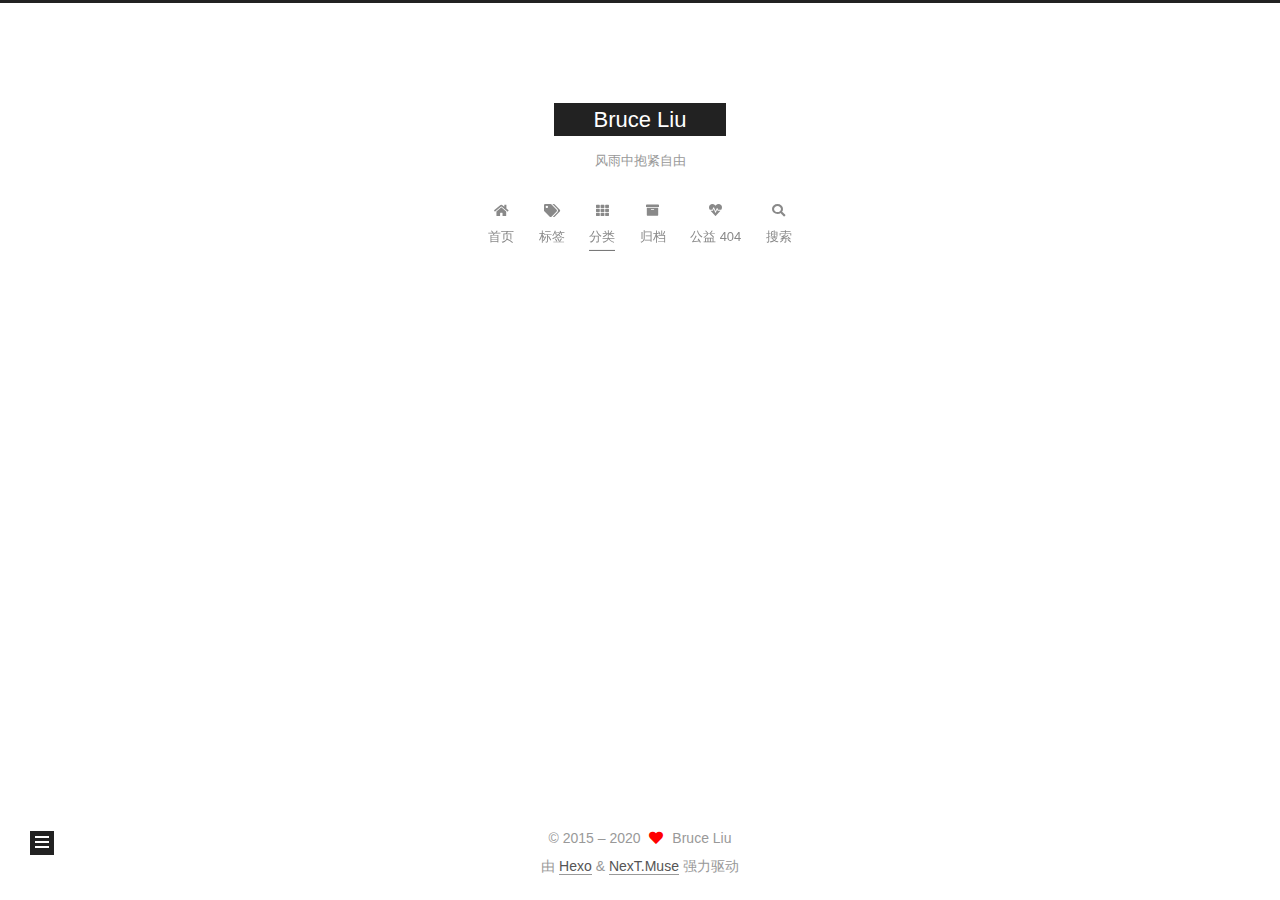
<file: categories/JAVA源码解读/index.html>
<!DOCTYPE html>
<html lang="zh-Hans">
<head>
  <meta charset="UTF-8">
<meta name="viewport" content="width=device-width, initial-scale=1, maximum-scale=2">
<meta name="theme-color" content="#222">
<meta name="generator" content="Hexo 5.0.0">
  <link rel="apple-touch-icon" sizes="180x180" href="/images/apple-touch-icon-next.png">
  <link rel="icon" type="image/png" sizes="32x32" href="/images/favicon-32x32-next.png">
  <link rel="icon" type="image/png" sizes="16x16" href="/images/favicon-16x16-next.png">
  <link rel="mask-icon" href="/images/logo.svg" color="#222">

<link rel="stylesheet" href="/css/main.css">


<link rel="stylesheet" href="/lib/font-awesome/css/all.min.css">

<script id="hexo-configurations">
    var NexT = window.NexT || {};
    var CONFIG = {"hostname":"yoursite.com","root":"/","scheme":"Muse","version":"7.8.0","exturl":false,"sidebar":{"position":"left","display":"post","padding":18,"offset":12,"onmobile":false},"copycode":{"enable":false,"show_result":false,"style":null},"back2top":{"enable":true,"sidebar":false,"scrollpercent":true},"bookmark":{"enable":false,"color":"#222","save":"auto"},"fancybox":false,"mediumzoom":false,"lazyload":false,"pangu":false,"comments":{"style":"tabs","active":null,"storage":true,"lazyload":false,"nav":null},"algolia":{"hits":{"per_page":10},"labels":{"input_placeholder":"Search for Posts","hits_empty":"We didn't find any results for the search: ${query}","hits_stats":"${hits} results found in ${time} ms"}},"localsearch":{"enable":true,"trigger":"auto","top_n_per_article":1,"unescape":false,"preload":false},"motion":{"enable":true,"async":false,"transition":{"post_block":"fadeIn","post_header":"slideDownIn","post_body":"slideDownIn","coll_header":"slideLeftIn","sidebar":"slideUpIn"}},"path":"search.xml"};
  </script>

  <meta name="description" content="Bruce Liu的个人博客">
<meta property="og:type" content="website">
<meta property="og:title" content="Bruce Liu">
<meta property="og:url" content="http://yoursite.com/categories/JAVA%E6%BA%90%E7%A0%81%E8%A7%A3%E8%AF%BB/index.html">
<meta property="og:site_name" content="Bruce Liu">
<meta property="og:description" content="Bruce Liu的个人博客">
<meta property="og:locale">
<meta property="article:author" content="Bruce Liu">
<meta property="article:tag" content="java,python,linux,vue.js">
<meta name="twitter:card" content="summary">

<link rel="canonical" href="http://yoursite.com/categories/JAVA%E6%BA%90%E7%A0%81%E8%A7%A3%E8%AF%BB/">


<script id="page-configurations">
  // https://hexo.io/docs/variables.html
  CONFIG.page = {
    sidebar: "",
    isHome : false,
    isPost : false,
    lang   : 'zh-Hans'
  };
</script>

  <title>分类: JAVA源码解读 | Bruce Liu</title>
  






  <noscript>
  <style>
  .use-motion .brand,
  .use-motion .menu-item,
  .sidebar-inner,
  .use-motion .post-block,
  .use-motion .pagination,
  .use-motion .comments,
  .use-motion .post-header,
  .use-motion .post-body,
  .use-motion .collection-header { opacity: initial; }

  .use-motion .site-title,
  .use-motion .site-subtitle {
    opacity: initial;
    top: initial;
  }

  .use-motion .logo-line-before i { left: initial; }
  .use-motion .logo-line-after i { right: initial; }
  </style>
</noscript>

</head>

<body itemscope itemtype="http://schema.org/WebPage">
  <div class="container use-motion">
    <div class="headband"></div>

    <header class="header" itemscope itemtype="http://schema.org/WPHeader">
      <div class="header-inner"><div class="site-brand-container">
  <div class="site-nav-toggle">
    <div class="toggle" aria-label="切换导航栏">
      <span class="toggle-line toggle-line-first"></span>
      <span class="toggle-line toggle-line-middle"></span>
      <span class="toggle-line toggle-line-last"></span>
    </div>
  </div>

  <div class="site-meta">

    <a href="/" class="brand" rel="start">
      <span class="logo-line-before"><i></i></span>
      <h1 class="site-title">Bruce Liu</h1>
      <span class="logo-line-after"><i></i></span>
    </a>
      <p class="site-subtitle" itemprop="description">风雨中抱紧自由</p>
  </div>

  <div class="site-nav-right">
    <div class="toggle popup-trigger">
        <i class="fa fa-search fa-fw fa-lg"></i>
    </div>
  </div>
</div>




<nav class="site-nav">
  <ul id="menu" class="main-menu menu">
        <li class="menu-item menu-item-home">

    <a href="/" rel="section"><i class="fa fa-home fa-fw"></i>首页</a>

  </li>
        <li class="menu-item menu-item-tags">

    <a href="/tags/" rel="section"><i class="fa fa-tags fa-fw"></i>标签</a>

  </li>
        <li class="menu-item menu-item-categories">

    <a href="/categories/" rel="section"><i class="fa fa-th fa-fw"></i>分类</a>

  </li>
        <li class="menu-item menu-item-archives">

    <a href="/archives/" rel="section"><i class="fa fa-archive fa-fw"></i>归档</a>

  </li>
        <li class="menu-item menu-item-commonweal">

    <a href="/404.html" rel="section"><i class="fa fa-heartbeat fa-fw"></i>公益 404</a>

  </li>
      <li class="menu-item menu-item-search">
        <a role="button" class="popup-trigger"><i class="fa fa-search fa-fw"></i>搜索
        </a>
      </li>
  </ul>
</nav>



  <div class="search-pop-overlay">
    <div class="popup search-popup">
        <div class="search-header">
  <span class="search-icon">
    <i class="fa fa-search"></i>
  </span>
  <div class="search-input-container">
    <input autocomplete="off" autocapitalize="off"
           placeholder="搜索..." spellcheck="false"
           type="search" class="search-input">
  </div>
  <span class="popup-btn-close">
    <i class="fa fa-times-circle"></i>
  </span>
</div>
<div id="search-result">
  <div id="no-result">
    <i class="fa fa-spinner fa-pulse fa-5x fa-fw"></i>
  </div>
</div>

    </div>
  </div>

</div>
    </header>

    
  <div class="back-to-top">
    <i class="fa fa-arrow-up"></i>
    <span>0%</span>
  </div>


    <main class="main">
      <div class="main-inner">
        <div class="content-wrap">
          

          <div class="content category">
            

  
  
  
  <div class="post-block">
    <div class="posts-collapse">
      <div class="collection-title">
        <h2 class="collection-header">JAVA源码解读
          <small>分类</small>
        </h2>
      </div>

      
    <div class="collection-year">
      <span class="collection-header">2020</span>
    </div>

  <article itemscope itemtype="http://schema.org/Article">
    <header class="post-header">

      <div class="post-meta">
        <time itemprop="dateCreated"
              datetime="2020-09-19T09:09:05+08:00"
              content="2020-09-19">
          09-19
        </time>
      </div>

      <div class="post-title">
          <a class="post-title-link" href="/2020/09/19/%E7%B1%BB%E5%8A%A0%E8%BD%BD%E7%9A%84%E7%94%9F%E5%91%BD%E5%91%A8%E6%9C%9F/" itemprop="url">
            <span itemprop="name">类加载的生命周期</span>
          </a>
      </div>

    </header>
  </article>

  <article itemscope itemtype="http://schema.org/Article">
    <header class="post-header">

      <div class="post-meta">
        <time itemprop="dateCreated"
              datetime="2020-09-19T09:09:05+08:00"
              content="2020-09-19">
          09-19
        </time>
      </div>

      <div class="post-title">
          <a class="post-title-link" href="/2020/09/19/hashCode()%E4%B8%8Eequals()/" itemprop="url">
            <span itemprop="name">hashCode()与equals()</span>
          </a>
      </div>

    </header>
  </article>

    </div>
  </div>
  
  
  

  



          </div>
          

<script>
  window.addEventListener('tabs:register', () => {
    let { activeClass } = CONFIG.comments;
    if (CONFIG.comments.storage) {
      activeClass = localStorage.getItem('comments_active') || activeClass;
    }
    if (activeClass) {
      let activeTab = document.querySelector(`a[href="#comment-${activeClass}"]`);
      if (activeTab) {
        activeTab.click();
      }
    }
  });
  if (CONFIG.comments.storage) {
    window.addEventListener('tabs:click', event => {
      if (!event.target.matches('.tabs-comment .tab-content .tab-pane')) return;
      let commentClass = event.target.classList[1];
      localStorage.setItem('comments_active', commentClass);
    });
  }
</script>

        </div>
          
  
  <div class="toggle sidebar-toggle">
    <span class="toggle-line toggle-line-first"></span>
    <span class="toggle-line toggle-line-middle"></span>
    <span class="toggle-line toggle-line-last"></span>
  </div>

  <aside class="sidebar">
    <div class="sidebar-inner">

      <ul class="sidebar-nav motion-element">
        <li class="sidebar-nav-toc">
          文章目录
        </li>
        <li class="sidebar-nav-overview">
          站点概览
        </li>
      </ul>

      <!--noindex-->
      <div class="post-toc-wrap sidebar-panel">
      </div>
      <!--/noindex-->

      <div class="site-overview-wrap sidebar-panel">
        <div class="site-author motion-element" itemprop="author" itemscope itemtype="http://schema.org/Person">
    <img class="site-author-image" itemprop="image" alt="Bruce Liu"
      src="/images/avatar.jpg">
  <p class="site-author-name" itemprop="name">Bruce Liu</p>
  <div class="site-description" itemprop="description">Bruce Liu的个人博客</div>
</div>
<div class="site-state-wrap motion-element">
  <nav class="site-state">
      <div class="site-state-item site-state-posts">
          <a href="/archives/">
        
          <span class="site-state-item-count">3</span>
          <span class="site-state-item-name">日志</span>
        </a>
      </div>
      <div class="site-state-item site-state-categories">
            <a href="/categories/">
          
        <span class="site-state-item-count">2</span>
        <span class="site-state-item-name">分类</span></a>
      </div>
      <div class="site-state-item site-state-tags">
            <a href="/tags/">
          
        <span class="site-state-item-count">2</span>
        <span class="site-state-item-name">标签</span></a>
      </div>
  </nav>
</div>



      </div>

    </div>
  </aside>
  <div id="sidebar-dimmer"></div>


      </div>
    </main>

    <footer class="footer">
      <div class="footer-inner">
        

        

<div class="copyright">
  
  &copy; 2015 – 
  <span itemprop="copyrightYear">2020</span>
  <span class="with-love">
    <i class="fa fa-heart"></i>
  </span>
  <span class="author" itemprop="copyrightHolder">Bruce Liu</span>
</div>
  <div class="powered-by">由 <a href="https://hexo.io/" class="theme-link" rel="noopener" target="_blank">Hexo</a> & <a href="https://muse.theme-next.org/" class="theme-link" rel="noopener" target="_blank">NexT.Muse</a> 强力驱动
  </div>

        








      </div>
    </footer>
  </div>

  
  <script src="/lib/anime.min.js"></script>
  <script src="/lib/velocity/velocity.min.js"></script>
  <script src="/lib/velocity/velocity.ui.min.js"></script>

<script src="/js/utils.js"></script>

<script src="/js/motion.js"></script>


<script src="/js/schemes/muse.js"></script>


<script src="/js/next-boot.js"></script>




  




  
<script src="/js/local-search.js"></script>













  

  

</body>
</html>
</file>
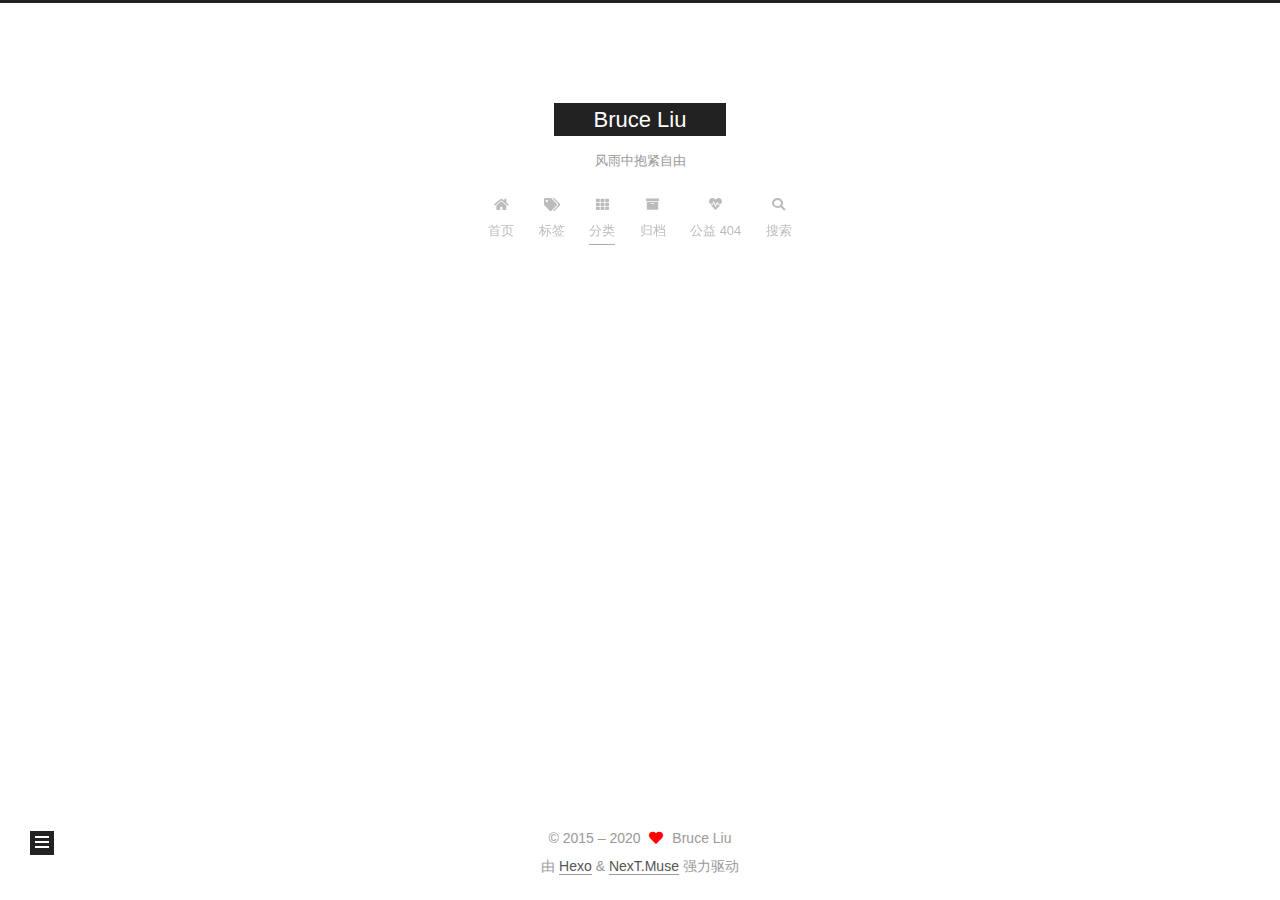
<file: categories/个人博客网站/index.html>
<!DOCTYPE html>
<html lang="zh-Hans">
<head>
  <meta charset="UTF-8">
<meta name="viewport" content="width=device-width, initial-scale=1, maximum-scale=2">
<meta name="theme-color" content="#222">
<meta name="generator" content="Hexo 5.0.0">
  <link rel="apple-touch-icon" sizes="180x180" href="/images/apple-touch-icon-next.png">
  <link rel="icon" type="image/png" sizes="32x32" href="/images/favicon-32x32-next.png">
  <link rel="icon" type="image/png" sizes="16x16" href="/images/favicon-16x16-next.png">
  <link rel="mask-icon" href="/images/logo.svg" color="#222">

<link rel="stylesheet" href="/css/main.css">


<link rel="stylesheet" href="/lib/font-awesome/css/all.min.css">

<script id="hexo-configurations">
    var NexT = window.NexT || {};
    var CONFIG = {"hostname":"yoursite.com","root":"/","scheme":"Muse","version":"7.8.0","exturl":false,"sidebar":{"position":"left","display":"post","padding":18,"offset":12,"onmobile":false},"copycode":{"enable":false,"show_result":false,"style":null},"back2top":{"enable":true,"sidebar":false,"scrollpercent":true},"bookmark":{"enable":false,"color":"#222","save":"auto"},"fancybox":false,"mediumzoom":false,"lazyload":false,"pangu":false,"comments":{"style":"tabs","active":null,"storage":true,"lazyload":false,"nav":null},"algolia":{"hits":{"per_page":10},"labels":{"input_placeholder":"Search for Posts","hits_empty":"We didn't find any results for the search: ${query}","hits_stats":"${hits} results found in ${time} ms"}},"localsearch":{"enable":true,"trigger":"auto","top_n_per_article":1,"unescape":false,"preload":false},"motion":{"enable":true,"async":false,"transition":{"post_block":"fadeIn","post_header":"slideDownIn","post_body":"slideDownIn","coll_header":"slideLeftIn","sidebar":"slideUpIn"}},"path":"search.xml"};
  </script>

  <meta name="description" content="Bruce Liu的个人博客">
<meta property="og:type" content="website">
<meta property="og:title" content="Bruce Liu">
<meta property="og:url" content="http://yoursite.com/categories/%E4%B8%AA%E4%BA%BA%E5%8D%9A%E5%AE%A2%E7%BD%91%E7%AB%99/index.html">
<meta property="og:site_name" content="Bruce Liu">
<meta property="og:description" content="Bruce Liu的个人博客">
<meta property="og:locale">
<meta property="article:author" content="Bruce Liu">
<meta property="article:tag" content="java,python,linux,vue.js">
<meta name="twitter:card" content="summary">

<link rel="canonical" href="http://yoursite.com/categories/%E4%B8%AA%E4%BA%BA%E5%8D%9A%E5%AE%A2%E7%BD%91%E7%AB%99/">


<script id="page-configurations">
  // https://hexo.io/docs/variables.html
  CONFIG.page = {
    sidebar: "",
    isHome : false,
    isPost : false,
    lang   : 'zh-Hans'
  };
</script>

  <title>分类: 个人博客网站 | Bruce Liu</title>
  






  <noscript>
  <style>
  .use-motion .brand,
  .use-motion .menu-item,
  .sidebar-inner,
  .use-motion .post-block,
  .use-motion .pagination,
  .use-motion .comments,
  .use-motion .post-header,
  .use-motion .post-body,
  .use-motion .collection-header { opacity: initial; }

  .use-motion .site-title,
  .use-motion .site-subtitle {
    opacity: initial;
    top: initial;
  }

  .use-motion .logo-line-before i { left: initial; }
  .use-motion .logo-line-after i { right: initial; }
  </style>
</noscript>

</head>

<body itemscope itemtype="http://schema.org/WebPage">
  <div class="container use-motion">
    <div class="headband"></div>

    <header class="header" itemscope itemtype="http://schema.org/WPHeader">
      <div class="header-inner"><div class="site-brand-container">
  <div class="site-nav-toggle">
    <div class="toggle" aria-label="切换导航栏">
      <span class="toggle-line toggle-line-first"></span>
      <span class="toggle-line toggle-line-middle"></span>
      <span class="toggle-line toggle-line-last"></span>
    </div>
  </div>

  <div class="site-meta">

    <a href="/" class="brand" rel="start">
      <span class="logo-line-before"><i></i></span>
      <h1 class="site-title">Bruce Liu</h1>
      <span class="logo-line-after"><i></i></span>
    </a>
      <p class="site-subtitle" itemprop="description">风雨中抱紧自由</p>
  </div>

  <div class="site-nav-right">
    <div class="toggle popup-trigger">
        <i class="fa fa-search fa-fw fa-lg"></i>
    </div>
  </div>
</div>




<nav class="site-nav">
  <ul id="menu" class="main-menu menu">
        <li class="menu-item menu-item-home">

    <a href="/" rel="section"><i class="fa fa-home fa-fw"></i>首页</a>

  </li>
        <li class="menu-item menu-item-tags">

    <a href="/tags/" rel="section"><i class="fa fa-tags fa-fw"></i>标签</a>

  </li>
        <li class="menu-item menu-item-categories">

    <a href="/categories/" rel="section"><i class="fa fa-th fa-fw"></i>分类</a>

  </li>
        <li class="menu-item menu-item-archives">

    <a href="/archives/" rel="section"><i class="fa fa-archive fa-fw"></i>归档</a>

  </li>
        <li class="menu-item menu-item-commonweal">

    <a href="/404.html" rel="section"><i class="fa fa-heartbeat fa-fw"></i>公益 404</a>

  </li>
      <li class="menu-item menu-item-search">
        <a role="button" class="popup-trigger"><i class="fa fa-search fa-fw"></i>搜索
        </a>
      </li>
  </ul>
</nav>



  <div class="search-pop-overlay">
    <div class="popup search-popup">
        <div class="search-header">
  <span class="search-icon">
    <i class="fa fa-search"></i>
  </span>
  <div class="search-input-container">
    <input autocomplete="off" autocapitalize="off"
           placeholder="搜索..." spellcheck="false"
           type="search" class="search-input">
  </div>
  <span class="popup-btn-close">
    <i class="fa fa-times-circle"></i>
  </span>
</div>
<div id="search-result">
  <div id="no-result">
    <i class="fa fa-spinner fa-pulse fa-5x fa-fw"></i>
  </div>
</div>

    </div>
  </div>

</div>
    </header>

    
  <div class="back-to-top">
    <i class="fa fa-arrow-up"></i>
    <span>0%</span>
  </div>


    <main class="main">
      <div class="main-inner">
        <div class="content-wrap">
          

          <div class="content category">
            

  
  
  
  <div class="post-block">
    <div class="posts-collapse">
      <div class="collection-title">
        <h2 class="collection-header">个人博客网站
          <small>分类</small>
        </h2>
      </div>

      
    <div class="collection-year">
      <span class="collection-header">2020</span>
    </div>

  <article itemscope itemtype="http://schema.org/Article">
    <header class="post-header">

      <div class="post-meta">
        <time itemprop="dateCreated"
              datetime="2020-09-19T09:24:45+08:00"
              content="2020-09-19">
          09-19
        </time>
      </div>

      <div class="post-title">
          <a class="post-title-link" href="/2020/09/19/%E5%85%8D%E8%B4%B9%E4%BB%8E%200%20%E5%88%B0%201%E6%90%AD%E5%BB%BA%E4%B8%AA%E4%BA%BA%E5%8D%9A%E5%AE%A2%E7%BD%91%E7%AB%99/" itemprop="url">
            <span itemprop="name">免费从 0 到 1搭建个人博客网站</span>
          </a>
      </div>

    </header>
  </article>

    </div>
  </div>
  
  
  

  



          </div>
          

<script>
  window.addEventListener('tabs:register', () => {
    let { activeClass } = CONFIG.comments;
    if (CONFIG.comments.storage) {
      activeClass = localStorage.getItem('comments_active') || activeClass;
    }
    if (activeClass) {
      let activeTab = document.querySelector(`a[href="#comment-${activeClass}"]`);
      if (activeTab) {
        activeTab.click();
      }
    }
  });
  if (CONFIG.comments.storage) {
    window.addEventListener('tabs:click', event => {
      if (!event.target.matches('.tabs-comment .tab-content .tab-pane')) return;
      let commentClass = event.target.classList[1];
      localStorage.setItem('comments_active', commentClass);
    });
  }
</script>

        </div>
          
  
  <div class="toggle sidebar-toggle">
    <span class="toggle-line toggle-line-first"></span>
    <span class="toggle-line toggle-line-middle"></span>
    <span class="toggle-line toggle-line-last"></span>
  </div>

  <aside class="sidebar">
    <div class="sidebar-inner">

      <ul class="sidebar-nav motion-element">
        <li class="sidebar-nav-toc">
          文章目录
        </li>
        <li class="sidebar-nav-overview">
          站点概览
        </li>
      </ul>

      <!--noindex-->
      <div class="post-toc-wrap sidebar-panel">
      </div>
      <!--/noindex-->

      <div class="site-overview-wrap sidebar-panel">
        <div class="site-author motion-element" itemprop="author" itemscope itemtype="http://schema.org/Person">
    <img class="site-author-image" itemprop="image" alt="Bruce Liu"
      src="/images/avatar.jpg">
  <p class="site-author-name" itemprop="name">Bruce Liu</p>
  <div class="site-description" itemprop="description">Bruce Liu的个人博客</div>
</div>
<div class="site-state-wrap motion-element">
  <nav class="site-state">
      <div class="site-state-item site-state-posts">
          <a href="/archives/">
        
          <span class="site-state-item-count">3</span>
          <span class="site-state-item-name">日志</span>
        </a>
      </div>
      <div class="site-state-item site-state-categories">
            <a href="/categories/">
          
        <span class="site-state-item-count">2</span>
        <span class="site-state-item-name">分类</span></a>
      </div>
      <div class="site-state-item site-state-tags">
            <a href="/tags/">
          
        <span class="site-state-item-count">2</span>
        <span class="site-state-item-name">标签</span></a>
      </div>
  </nav>
</div>



      </div>

    </div>
  </aside>
  <div id="sidebar-dimmer"></div>


      </div>
    </main>

    <footer class="footer">
      <div class="footer-inner">
        

        

<div class="copyright">
  
  &copy; 2015 – 
  <span itemprop="copyrightYear">2020</span>
  <span class="with-love">
    <i class="fa fa-heart"></i>
  </span>
  <span class="author" itemprop="copyrightHolder">Bruce Liu</span>
</div>
  <div class="powered-by">由 <a href="https://hexo.io/" class="theme-link" rel="noopener" target="_blank">Hexo</a> & <a href="https://muse.theme-next.org/" class="theme-link" rel="noopener" target="_blank">NexT.Muse</a> 强力驱动
  </div>

        








      </div>
    </footer>
  </div>

  
  <script src="/lib/anime.min.js"></script>
  <script src="/lib/velocity/velocity.min.js"></script>
  <script src="/lib/velocity/velocity.ui.min.js"></script>

<script src="/js/utils.js"></script>

<script src="/js/motion.js"></script>


<script src="/js/schemes/muse.js"></script>


<script src="/js/next-boot.js"></script>




  




  
<script src="/js/local-search.js"></script>













  

  

</body>
</html>
</file>
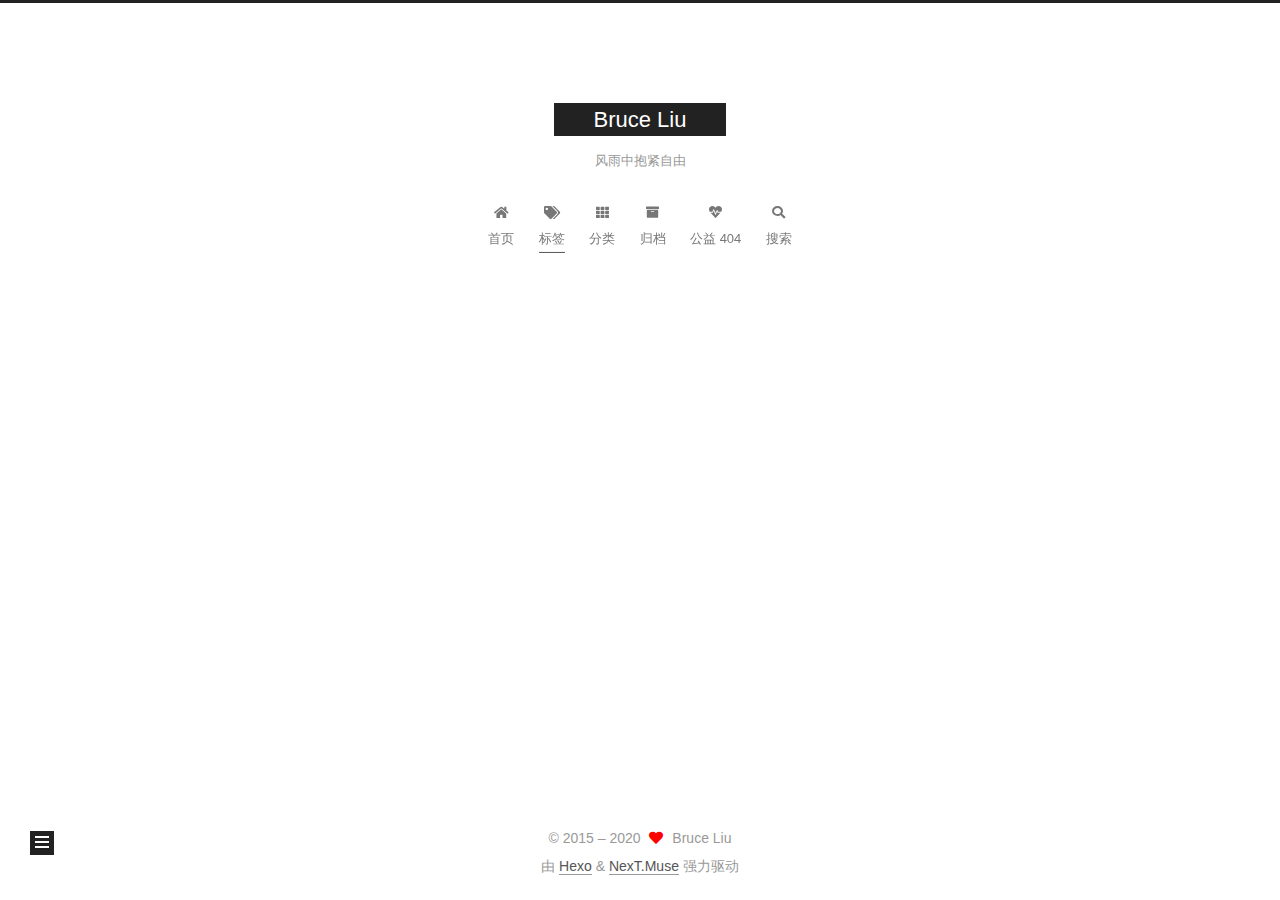
<file: tags/JAVA/index.html>
<!DOCTYPE html>
<html lang="zh-Hans">
<head>
  <meta charset="UTF-8">
<meta name="viewport" content="width=device-width, initial-scale=1, maximum-scale=2">
<meta name="theme-color" content="#222">
<meta name="generator" content="Hexo 5.0.0">
  <link rel="apple-touch-icon" sizes="180x180" href="/images/apple-touch-icon-next.png">
  <link rel="icon" type="image/png" sizes="32x32" href="/images/favicon-32x32-next.png">
  <link rel="icon" type="image/png" sizes="16x16" href="/images/favicon-16x16-next.png">
  <link rel="mask-icon" href="/images/logo.svg" color="#222">

<link rel="stylesheet" href="/css/main.css">


<link rel="stylesheet" href="/lib/font-awesome/css/all.min.css">

<script id="hexo-configurations">
    var NexT = window.NexT || {};
    var CONFIG = {"hostname":"yoursite.com","root":"/","scheme":"Muse","version":"7.8.0","exturl":false,"sidebar":{"position":"left","display":"post","padding":18,"offset":12,"onmobile":false},"copycode":{"enable":false,"show_result":false,"style":null},"back2top":{"enable":true,"sidebar":false,"scrollpercent":true},"bookmark":{"enable":false,"color":"#222","save":"auto"},"fancybox":false,"mediumzoom":false,"lazyload":false,"pangu":false,"comments":{"style":"tabs","active":null,"storage":true,"lazyload":false,"nav":null},"algolia":{"hits":{"per_page":10},"labels":{"input_placeholder":"Search for Posts","hits_empty":"We didn't find any results for the search: ${query}","hits_stats":"${hits} results found in ${time} ms"}},"localsearch":{"enable":true,"trigger":"auto","top_n_per_article":1,"unescape":false,"preload":false},"motion":{"enable":true,"async":false,"transition":{"post_block":"fadeIn","post_header":"slideDownIn","post_body":"slideDownIn","coll_header":"slideLeftIn","sidebar":"slideUpIn"}},"path":"search.xml"};
  </script>

  <meta name="description" content="Bruce Liu的个人博客">
<meta property="og:type" content="website">
<meta property="og:title" content="Bruce Liu">
<meta property="og:url" content="http://yoursite.com/tags/JAVA/index.html">
<meta property="og:site_name" content="Bruce Liu">
<meta property="og:description" content="Bruce Liu的个人博客">
<meta property="og:locale">
<meta property="article:author" content="Bruce Liu">
<meta property="article:tag" content="java,python,linux,vue.js">
<meta name="twitter:card" content="summary">

<link rel="canonical" href="http://yoursite.com/tags/JAVA/">


<script id="page-configurations">
  // https://hexo.io/docs/variables.html
  CONFIG.page = {
    sidebar: "",
    isHome : false,
    isPost : false,
    lang   : 'zh-Hans'
  };
</script>

  <title>标签: JAVA | Bruce Liu</title>
  






  <noscript>
  <style>
  .use-motion .brand,
  .use-motion .menu-item,
  .sidebar-inner,
  .use-motion .post-block,
  .use-motion .pagination,
  .use-motion .comments,
  .use-motion .post-header,
  .use-motion .post-body,
  .use-motion .collection-header { opacity: initial; }

  .use-motion .site-title,
  .use-motion .site-subtitle {
    opacity: initial;
    top: initial;
  }

  .use-motion .logo-line-before i { left: initial; }
  .use-motion .logo-line-after i { right: initial; }
  </style>
</noscript>

</head>

<body itemscope itemtype="http://schema.org/WebPage">
  <div class="container use-motion">
    <div class="headband"></div>

    <header class="header" itemscope itemtype="http://schema.org/WPHeader">
      <div class="header-inner"><div class="site-brand-container">
  <div class="site-nav-toggle">
    <div class="toggle" aria-label="切换导航栏">
      <span class="toggle-line toggle-line-first"></span>
      <span class="toggle-line toggle-line-middle"></span>
      <span class="toggle-line toggle-line-last"></span>
    </div>
  </div>

  <div class="site-meta">

    <a href="/" class="brand" rel="start">
      <span class="logo-line-before"><i></i></span>
      <h1 class="site-title">Bruce Liu</h1>
      <span class="logo-line-after"><i></i></span>
    </a>
      <p class="site-subtitle" itemprop="description">风雨中抱紧自由</p>
  </div>

  <div class="site-nav-right">
    <div class="toggle popup-trigger">
        <i class="fa fa-search fa-fw fa-lg"></i>
    </div>
  </div>
</div>




<nav class="site-nav">
  <ul id="menu" class="main-menu menu">
        <li class="menu-item menu-item-home">

    <a href="/" rel="section"><i class="fa fa-home fa-fw"></i>首页</a>

  </li>
        <li class="menu-item menu-item-tags">

    <a href="/tags/" rel="section"><i class="fa fa-tags fa-fw"></i>标签</a>

  </li>
        <li class="menu-item menu-item-categories">

    <a href="/categories/" rel="section"><i class="fa fa-th fa-fw"></i>分类</a>

  </li>
        <li class="menu-item menu-item-archives">

    <a href="/archives/" rel="section"><i class="fa fa-archive fa-fw"></i>归档</a>

  </li>
        <li class="menu-item menu-item-commonweal">

    <a href="/404.html" rel="section"><i class="fa fa-heartbeat fa-fw"></i>公益 404</a>

  </li>
      <li class="menu-item menu-item-search">
        <a role="button" class="popup-trigger"><i class="fa fa-search fa-fw"></i>搜索
        </a>
      </li>
  </ul>
</nav>



  <div class="search-pop-overlay">
    <div class="popup search-popup">
        <div class="search-header">
  <span class="search-icon">
    <i class="fa fa-search"></i>
  </span>
  <div class="search-input-container">
    <input autocomplete="off" autocapitalize="off"
           placeholder="搜索..." spellcheck="false"
           type="search" class="search-input">
  </div>
  <span class="popup-btn-close">
    <i class="fa fa-times-circle"></i>
  </span>
</div>
<div id="search-result">
  <div id="no-result">
    <i class="fa fa-spinner fa-pulse fa-5x fa-fw"></i>
  </div>
</div>

    </div>
  </div>

</div>
    </header>

    
  <div class="back-to-top">
    <i class="fa fa-arrow-up"></i>
    <span>0%</span>
  </div>


    <main class="main">
      <div class="main-inner">
        <div class="content-wrap">
          

          <div class="content tag">
            

  
  
  
  <div class="post-block">
    <div class="posts-collapse">
      <div class="collection-title">
        <h2 class="collection-header">JAVA
          <small>标签</small>
        </h2>
      </div>

      
    <div class="collection-year">
      <span class="collection-header">2020</span>
    </div>

  <article itemscope itemtype="http://schema.org/Article">
    <header class="post-header">

      <div class="post-meta">
        <time itemprop="dateCreated"
              datetime="2020-09-19T09:09:05+08:00"
              content="2020-09-19">
          09-19
        </time>
      </div>

      <div class="post-title">
          <a class="post-title-link" href="/2020/09/19/%E7%B1%BB%E5%8A%A0%E8%BD%BD%E7%9A%84%E7%94%9F%E5%91%BD%E5%91%A8%E6%9C%9F/" itemprop="url">
            <span itemprop="name">类加载的生命周期</span>
          </a>
      </div>

    </header>
  </article>

  <article itemscope itemtype="http://schema.org/Article">
    <header class="post-header">

      <div class="post-meta">
        <time itemprop="dateCreated"
              datetime="2020-09-19T09:09:05+08:00"
              content="2020-09-19">
          09-19
        </time>
      </div>

      <div class="post-title">
          <a class="post-title-link" href="/2020/09/19/hashCode()%E4%B8%8Eequals()/" itemprop="url">
            <span itemprop="name">hashCode()与equals()</span>
          </a>
      </div>

    </header>
  </article>

    </div>
  </div>
  
  
  

  



          </div>
          

<script>
  window.addEventListener('tabs:register', () => {
    let { activeClass } = CONFIG.comments;
    if (CONFIG.comments.storage) {
      activeClass = localStorage.getItem('comments_active') || activeClass;
    }
    if (activeClass) {
      let activeTab = document.querySelector(`a[href="#comment-${activeClass}"]`);
      if (activeTab) {
        activeTab.click();
      }
    }
  });
  if (CONFIG.comments.storage) {
    window.addEventListener('tabs:click', event => {
      if (!event.target.matches('.tabs-comment .tab-content .tab-pane')) return;
      let commentClass = event.target.classList[1];
      localStorage.setItem('comments_active', commentClass);
    });
  }
</script>

        </div>
          
  
  <div class="toggle sidebar-toggle">
    <span class="toggle-line toggle-line-first"></span>
    <span class="toggle-line toggle-line-middle"></span>
    <span class="toggle-line toggle-line-last"></span>
  </div>

  <aside class="sidebar">
    <div class="sidebar-inner">

      <ul class="sidebar-nav motion-element">
        <li class="sidebar-nav-toc">
          文章目录
        </li>
        <li class="sidebar-nav-overview">
          站点概览
        </li>
      </ul>

      <!--noindex-->
      <div class="post-toc-wrap sidebar-panel">
      </div>
      <!--/noindex-->

      <div class="site-overview-wrap sidebar-panel">
        <div class="site-author motion-element" itemprop="author" itemscope itemtype="http://schema.org/Person">
    <img class="site-author-image" itemprop="image" alt="Bruce Liu"
      src="/images/avatar.jpg">
  <p class="site-author-name" itemprop="name">Bruce Liu</p>
  <div class="site-description" itemprop="description">Bruce Liu的个人博客</div>
</div>
<div class="site-state-wrap motion-element">
  <nav class="site-state">
      <div class="site-state-item site-state-posts">
          <a href="/archives/">
        
          <span class="site-state-item-count">3</span>
          <span class="site-state-item-name">日志</span>
        </a>
      </div>
      <div class="site-state-item site-state-categories">
            <a href="/categories/">
          
        <span class="site-state-item-count">2</span>
        <span class="site-state-item-name">分类</span></a>
      </div>
      <div class="site-state-item site-state-tags">
            <a href="/tags/">
          
        <span class="site-state-item-count">2</span>
        <span class="site-state-item-name">标签</span></a>
      </div>
  </nav>
</div>



      </div>

    </div>
  </aside>
  <div id="sidebar-dimmer"></div>


      </div>
    </main>

    <footer class="footer">
      <div class="footer-inner">
        

        

<div class="copyright">
  
  &copy; 2015 – 
  <span itemprop="copyrightYear">2020</span>
  <span class="with-love">
    <i class="fa fa-heart"></i>
  </span>
  <span class="author" itemprop="copyrightHolder">Bruce Liu</span>
</div>
  <div class="powered-by">由 <a href="https://hexo.io/" class="theme-link" rel="noopener" target="_blank">Hexo</a> & <a href="https://muse.theme-next.org/" class="theme-link" rel="noopener" target="_blank">NexT.Muse</a> 强力驱动
  </div>

        








      </div>
    </footer>
  </div>

  
  <script src="/lib/anime.min.js"></script>
  <script src="/lib/velocity/velocity.min.js"></script>
  <script src="/lib/velocity/velocity.ui.min.js"></script>

<script src="/js/utils.js"></script>

<script src="/js/motion.js"></script>


<script src="/js/schemes/muse.js"></script>


<script src="/js/next-boot.js"></script>




  




  
<script src="/js/local-search.js"></script>













  

  

</body>
</html>
</file>
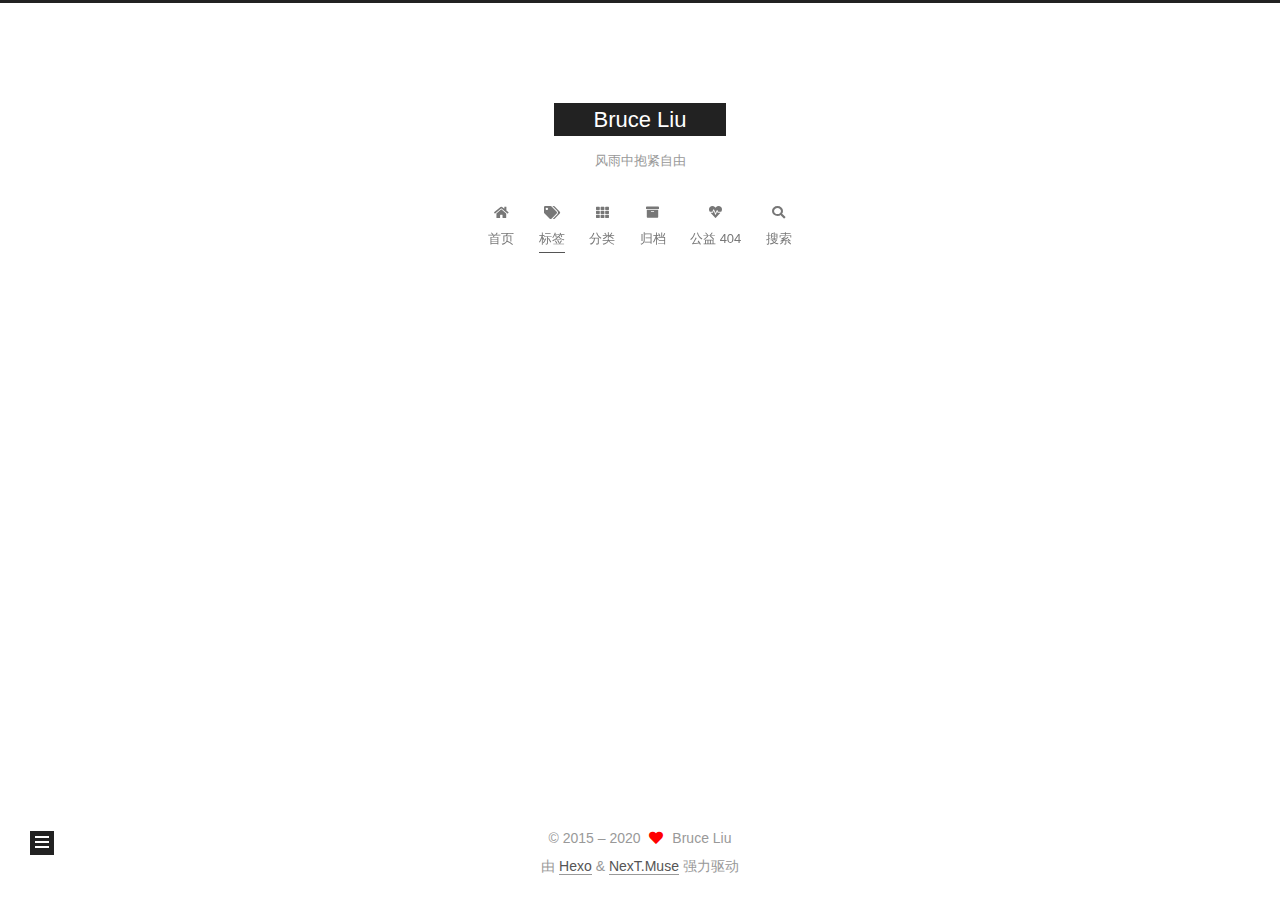
<file: tags/博客搭建/index.html>
<!DOCTYPE html>
<html lang="zh-Hans">
<head>
  <meta charset="UTF-8">
<meta name="viewport" content="width=device-width, initial-scale=1, maximum-scale=2">
<meta name="theme-color" content="#222">
<meta name="generator" content="Hexo 5.0.0">
  <link rel="apple-touch-icon" sizes="180x180" href="/images/apple-touch-icon-next.png">
  <link rel="icon" type="image/png" sizes="32x32" href="/images/favicon-32x32-next.png">
  <link rel="icon" type="image/png" sizes="16x16" href="/images/favicon-16x16-next.png">
  <link rel="mask-icon" href="/images/logo.svg" color="#222">

<link rel="stylesheet" href="/css/main.css">


<link rel="stylesheet" href="/lib/font-awesome/css/all.min.css">

<script id="hexo-configurations">
    var NexT = window.NexT || {};
    var CONFIG = {"hostname":"yoursite.com","root":"/","scheme":"Muse","version":"7.8.0","exturl":false,"sidebar":{"position":"left","display":"post","padding":18,"offset":12,"onmobile":false},"copycode":{"enable":false,"show_result":false,"style":null},"back2top":{"enable":true,"sidebar":false,"scrollpercent":true},"bookmark":{"enable":false,"color":"#222","save":"auto"},"fancybox":false,"mediumzoom":false,"lazyload":false,"pangu":false,"comments":{"style":"tabs","active":null,"storage":true,"lazyload":false,"nav":null},"algolia":{"hits":{"per_page":10},"labels":{"input_placeholder":"Search for Posts","hits_empty":"We didn't find any results for the search: ${query}","hits_stats":"${hits} results found in ${time} ms"}},"localsearch":{"enable":true,"trigger":"auto","top_n_per_article":1,"unescape":false,"preload":false},"motion":{"enable":true,"async":false,"transition":{"post_block":"fadeIn","post_header":"slideDownIn","post_body":"slideDownIn","coll_header":"slideLeftIn","sidebar":"slideUpIn"}},"path":"search.xml"};
  </script>

  <meta name="description" content="Bruce Liu的个人博客">
<meta property="og:type" content="website">
<meta property="og:title" content="Bruce Liu">
<meta property="og:url" content="http://yoursite.com/tags/%E5%8D%9A%E5%AE%A2%E6%90%AD%E5%BB%BA/index.html">
<meta property="og:site_name" content="Bruce Liu">
<meta property="og:description" content="Bruce Liu的个人博客">
<meta property="og:locale">
<meta property="article:author" content="Bruce Liu">
<meta property="article:tag" content="java,python,linux,vue.js">
<meta name="twitter:card" content="summary">

<link rel="canonical" href="http://yoursite.com/tags/%E5%8D%9A%E5%AE%A2%E6%90%AD%E5%BB%BA/">


<script id="page-configurations">
  // https://hexo.io/docs/variables.html
  CONFIG.page = {
    sidebar: "",
    isHome : false,
    isPost : false,
    lang   : 'zh-Hans'
  };
</script>

  <title>标签: 博客搭建 | Bruce Liu</title>
  






  <noscript>
  <style>
  .use-motion .brand,
  .use-motion .menu-item,
  .sidebar-inner,
  .use-motion .post-block,
  .use-motion .pagination,
  .use-motion .comments,
  .use-motion .post-header,
  .use-motion .post-body,
  .use-motion .collection-header { opacity: initial; }

  .use-motion .site-title,
  .use-motion .site-subtitle {
    opacity: initial;
    top: initial;
  }

  .use-motion .logo-line-before i { left: initial; }
  .use-motion .logo-line-after i { right: initial; }
  </style>
</noscript>

</head>

<body itemscope itemtype="http://schema.org/WebPage">
  <div class="container use-motion">
    <div class="headband"></div>

    <header class="header" itemscope itemtype="http://schema.org/WPHeader">
      <div class="header-inner"><div class="site-brand-container">
  <div class="site-nav-toggle">
    <div class="toggle" aria-label="切换导航栏">
      <span class="toggle-line toggle-line-first"></span>
      <span class="toggle-line toggle-line-middle"></span>
      <span class="toggle-line toggle-line-last"></span>
    </div>
  </div>

  <div class="site-meta">

    <a href="/" class="brand" rel="start">
      <span class="logo-line-before"><i></i></span>
      <h1 class="site-title">Bruce Liu</h1>
      <span class="logo-line-after"><i></i></span>
    </a>
      <p class="site-subtitle" itemprop="description">风雨中抱紧自由</p>
  </div>

  <div class="site-nav-right">
    <div class="toggle popup-trigger">
        <i class="fa fa-search fa-fw fa-lg"></i>
    </div>
  </div>
</div>




<nav class="site-nav">
  <ul id="menu" class="main-menu menu">
        <li class="menu-item menu-item-home">

    <a href="/" rel="section"><i class="fa fa-home fa-fw"></i>首页</a>

  </li>
        <li class="menu-item menu-item-tags">

    <a href="/tags/" rel="section"><i class="fa fa-tags fa-fw"></i>标签</a>

  </li>
        <li class="menu-item menu-item-categories">

    <a href="/categories/" rel="section"><i class="fa fa-th fa-fw"></i>分类</a>

  </li>
        <li class="menu-item menu-item-archives">

    <a href="/archives/" rel="section"><i class="fa fa-archive fa-fw"></i>归档</a>

  </li>
        <li class="menu-item menu-item-commonweal">

    <a href="/404.html" rel="section"><i class="fa fa-heartbeat fa-fw"></i>公益 404</a>

  </li>
      <li class="menu-item menu-item-search">
        <a role="button" class="popup-trigger"><i class="fa fa-search fa-fw"></i>搜索
        </a>
      </li>
  </ul>
</nav>



  <div class="search-pop-overlay">
    <div class="popup search-popup">
        <div class="search-header">
  <span class="search-icon">
    <i class="fa fa-search"></i>
  </span>
  <div class="search-input-container">
    <input autocomplete="off" autocapitalize="off"
           placeholder="搜索..." spellcheck="false"
           type="search" class="search-input">
  </div>
  <span class="popup-btn-close">
    <i class="fa fa-times-circle"></i>
  </span>
</div>
<div id="search-result">
  <div id="no-result">
    <i class="fa fa-spinner fa-pulse fa-5x fa-fw"></i>
  </div>
</div>

    </div>
  </div>

</div>
    </header>

    
  <div class="back-to-top">
    <i class="fa fa-arrow-up"></i>
    <span>0%</span>
  </div>


    <main class="main">
      <div class="main-inner">
        <div class="content-wrap">
          

          <div class="content tag">
            

  
  
  
  <div class="post-block">
    <div class="posts-collapse">
      <div class="collection-title">
        <h2 class="collection-header">博客搭建
          <small>标签</small>
        </h2>
      </div>

      
    <div class="collection-year">
      <span class="collection-header">2020</span>
    </div>

  <article itemscope itemtype="http://schema.org/Article">
    <header class="post-header">

      <div class="post-meta">
        <time itemprop="dateCreated"
              datetime="2020-09-19T09:24:45+08:00"
              content="2020-09-19">
          09-19
        </time>
      </div>

      <div class="post-title">
          <a class="post-title-link" href="/2020/09/19/%E5%85%8D%E8%B4%B9%E4%BB%8E%200%20%E5%88%B0%201%E6%90%AD%E5%BB%BA%E4%B8%AA%E4%BA%BA%E5%8D%9A%E5%AE%A2%E7%BD%91%E7%AB%99/" itemprop="url">
            <span itemprop="name">免费从 0 到 1搭建个人博客网站</span>
          </a>
      </div>

    </header>
  </article>

    </div>
  </div>
  
  
  

  



          </div>
          

<script>
  window.addEventListener('tabs:register', () => {
    let { activeClass } = CONFIG.comments;
    if (CONFIG.comments.storage) {
      activeClass = localStorage.getItem('comments_active') || activeClass;
    }
    if (activeClass) {
      let activeTab = document.querySelector(`a[href="#comment-${activeClass}"]`);
      if (activeTab) {
        activeTab.click();
      }
    }
  });
  if (CONFIG.comments.storage) {
    window.addEventListener('tabs:click', event => {
      if (!event.target.matches('.tabs-comment .tab-content .tab-pane')) return;
      let commentClass = event.target.classList[1];
      localStorage.setItem('comments_active', commentClass);
    });
  }
</script>

        </div>
          
  
  <div class="toggle sidebar-toggle">
    <span class="toggle-line toggle-line-first"></span>
    <span class="toggle-line toggle-line-middle"></span>
    <span class="toggle-line toggle-line-last"></span>
  </div>

  <aside class="sidebar">
    <div class="sidebar-inner">

      <ul class="sidebar-nav motion-element">
        <li class="sidebar-nav-toc">
          文章目录
        </li>
        <li class="sidebar-nav-overview">
          站点概览
        </li>
      </ul>

      <!--noindex-->
      <div class="post-toc-wrap sidebar-panel">
      </div>
      <!--/noindex-->

      <div class="site-overview-wrap sidebar-panel">
        <div class="site-author motion-element" itemprop="author" itemscope itemtype="http://schema.org/Person">
    <img class="site-author-image" itemprop="image" alt="Bruce Liu"
      src="/images/avatar.jpg">
  <p class="site-author-name" itemprop="name">Bruce Liu</p>
  <div class="site-description" itemprop="description">Bruce Liu的个人博客</div>
</div>
<div class="site-state-wrap motion-element">
  <nav class="site-state">
      <div class="site-state-item site-state-posts">
          <a href="/archives/">
        
          <span class="site-state-item-count">3</span>
          <span class="site-state-item-name">日志</span>
        </a>
      </div>
      <div class="site-state-item site-state-categories">
            <a href="/categories/">
          
        <span class="site-state-item-count">2</span>
        <span class="site-state-item-name">分类</span></a>
      </div>
      <div class="site-state-item site-state-tags">
            <a href="/tags/">
          
        <span class="site-state-item-count">2</span>
        <span class="site-state-item-name">标签</span></a>
      </div>
  </nav>
</div>



      </div>

    </div>
  </aside>
  <div id="sidebar-dimmer"></div>


      </div>
    </main>

    <footer class="footer">
      <div class="footer-inner">
        

        

<div class="copyright">
  
  &copy; 2015 – 
  <span itemprop="copyrightYear">2020</span>
  <span class="with-love">
    <i class="fa fa-heart"></i>
  </span>
  <span class="author" itemprop="copyrightHolder">Bruce Liu</span>
</div>
  <div class="powered-by">由 <a href="https://hexo.io/" class="theme-link" rel="noopener" target="_blank">Hexo</a> & <a href="https://muse.theme-next.org/" class="theme-link" rel="noopener" target="_blank">NexT.Muse</a> 强力驱动
  </div>

        








      </div>
    </footer>
  </div>

  
  <script src="/lib/anime.min.js"></script>
  <script src="/lib/velocity/velocity.min.js"></script>
  <script src="/lib/velocity/velocity.ui.min.js"></script>

<script src="/js/utils.js"></script>

<script src="/js/motion.js"></script>


<script src="/js/schemes/muse.js"></script>


<script src="/js/next-boot.js"></script>




  




  
<script src="/js/local-search.js"></script>













  

  

</body>
</html>
</file>
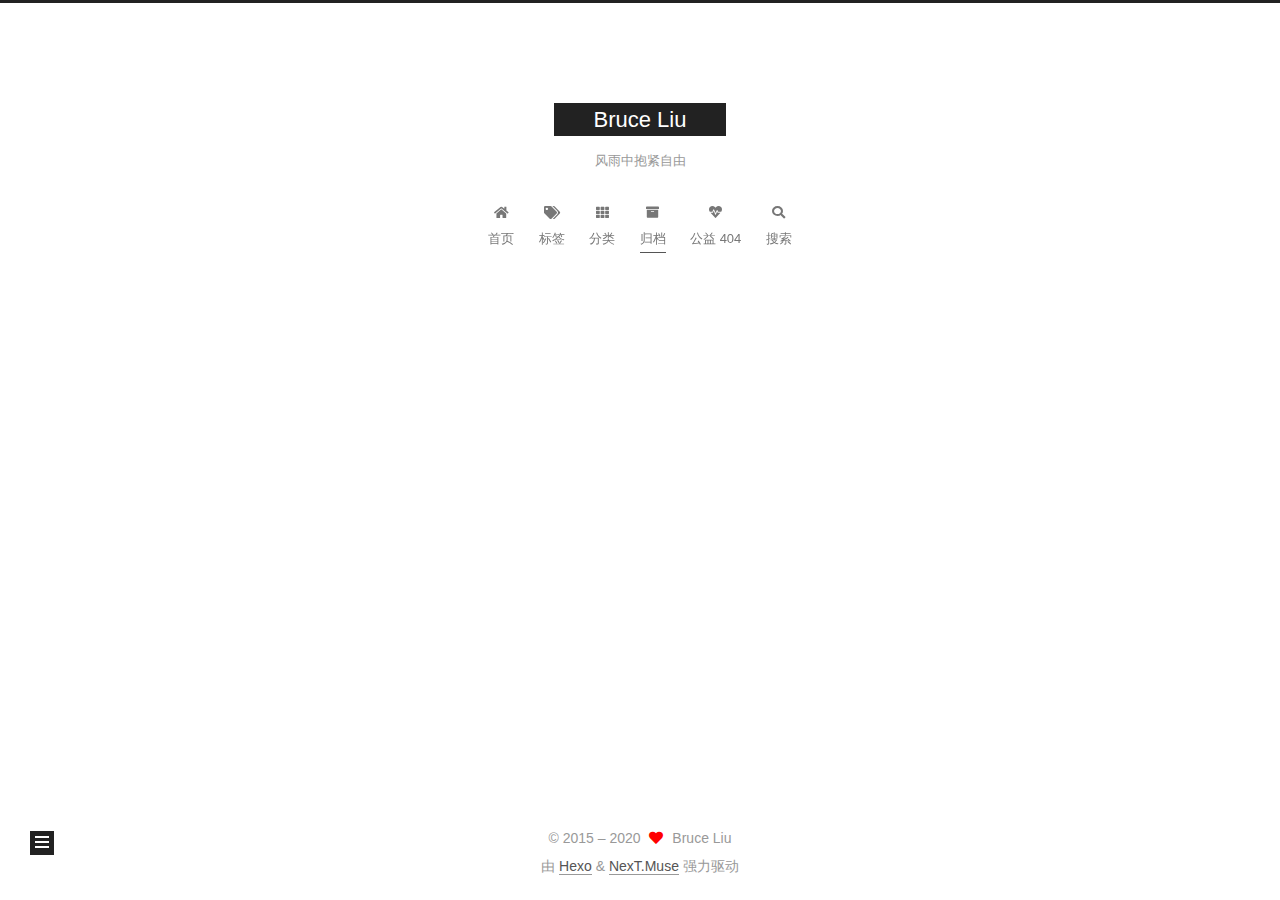
<file: archives/2020/09/index.html>
<!DOCTYPE html>
<html lang="zh-Hans">
<head>
  <meta charset="UTF-8">
<meta name="viewport" content="width=device-width, initial-scale=1, maximum-scale=2">
<meta name="theme-color" content="#222">
<meta name="generator" content="Hexo 5.0.0">
  <link rel="apple-touch-icon" sizes="180x180" href="/images/apple-touch-icon-next.png">
  <link rel="icon" type="image/png" sizes="32x32" href="/images/favicon-32x32-next.png">
  <link rel="icon" type="image/png" sizes="16x16" href="/images/favicon-16x16-next.png">
  <link rel="mask-icon" href="/images/logo.svg" color="#222">

<link rel="stylesheet" href="/css/main.css">


<link rel="stylesheet" href="/lib/font-awesome/css/all.min.css">

<script id="hexo-configurations">
    var NexT = window.NexT || {};
    var CONFIG = {"hostname":"yoursite.com","root":"/","scheme":"Muse","version":"7.8.0","exturl":false,"sidebar":{"position":"left","display":"post","padding":18,"offset":12,"onmobile":false},"copycode":{"enable":false,"show_result":false,"style":null},"back2top":{"enable":true,"sidebar":false,"scrollpercent":true},"bookmark":{"enable":false,"color":"#222","save":"auto"},"fancybox":false,"mediumzoom":false,"lazyload":false,"pangu":false,"comments":{"style":"tabs","active":null,"storage":true,"lazyload":false,"nav":null},"algolia":{"hits":{"per_page":10},"labels":{"input_placeholder":"Search for Posts","hits_empty":"We didn't find any results for the search: ${query}","hits_stats":"${hits} results found in ${time} ms"}},"localsearch":{"enable":true,"trigger":"auto","top_n_per_article":1,"unescape":false,"preload":false},"motion":{"enable":true,"async":false,"transition":{"post_block":"fadeIn","post_header":"slideDownIn","post_body":"slideDownIn","coll_header":"slideLeftIn","sidebar":"slideUpIn"}},"path":"search.xml"};
  </script>

  <meta name="description" content="Bruce Liu的个人博客">
<meta property="og:type" content="website">
<meta property="og:title" content="Bruce Liu">
<meta property="og:url" content="http://yoursite.com/archives/2020/09/index.html">
<meta property="og:site_name" content="Bruce Liu">
<meta property="og:description" content="Bruce Liu的个人博客">
<meta property="og:locale">
<meta property="article:author" content="Bruce Liu">
<meta property="article:tag" content="java,python,linux,vue.js">
<meta name="twitter:card" content="summary">

<link rel="canonical" href="http://yoursite.com/archives/2020/09/">


<script id="page-configurations">
  // https://hexo.io/docs/variables.html
  CONFIG.page = {
    sidebar: "",
    isHome : false,
    isPost : false,
    lang   : 'zh-Hans'
  };
</script>

  <title>归档 | Bruce Liu</title>
  






  <noscript>
  <style>
  .use-motion .brand,
  .use-motion .menu-item,
  .sidebar-inner,
  .use-motion .post-block,
  .use-motion .pagination,
  .use-motion .comments,
  .use-motion .post-header,
  .use-motion .post-body,
  .use-motion .collection-header { opacity: initial; }

  .use-motion .site-title,
  .use-motion .site-subtitle {
    opacity: initial;
    top: initial;
  }

  .use-motion .logo-line-before i { left: initial; }
  .use-motion .logo-line-after i { right: initial; }
  </style>
</noscript>

</head>

<body itemscope itemtype="http://schema.org/WebPage">
  <div class="container use-motion">
    <div class="headband"></div>

    <header class="header" itemscope itemtype="http://schema.org/WPHeader">
      <div class="header-inner"><div class="site-brand-container">
  <div class="site-nav-toggle">
    <div class="toggle" aria-label="切换导航栏">
      <span class="toggle-line toggle-line-first"></span>
      <span class="toggle-line toggle-line-middle"></span>
      <span class="toggle-line toggle-line-last"></span>
    </div>
  </div>

  <div class="site-meta">

    <a href="/" class="brand" rel="start">
      <span class="logo-line-before"><i></i></span>
      <h1 class="site-title">Bruce Liu</h1>
      <span class="logo-line-after"><i></i></span>
    </a>
      <p class="site-subtitle" itemprop="description">风雨中抱紧自由</p>
  </div>

  <div class="site-nav-right">
    <div class="toggle popup-trigger">
        <i class="fa fa-search fa-fw fa-lg"></i>
    </div>
  </div>
</div>




<nav class="site-nav">
  <ul id="menu" class="main-menu menu">
        <li class="menu-item menu-item-home">

    <a href="/" rel="section"><i class="fa fa-home fa-fw"></i>首页</a>

  </li>
        <li class="menu-item menu-item-tags">

    <a href="/tags/" rel="section"><i class="fa fa-tags fa-fw"></i>标签</a>

  </li>
        <li class="menu-item menu-item-categories">

    <a href="/categories/" rel="section"><i class="fa fa-th fa-fw"></i>分类</a>

  </li>
        <li class="menu-item menu-item-archives">

    <a href="/archives/" rel="section"><i class="fa fa-archive fa-fw"></i>归档</a>

  </li>
        <li class="menu-item menu-item-commonweal">

    <a href="/404.html" rel="section"><i class="fa fa-heartbeat fa-fw"></i>公益 404</a>

  </li>
      <li class="menu-item menu-item-search">
        <a role="button" class="popup-trigger"><i class="fa fa-search fa-fw"></i>搜索
        </a>
      </li>
  </ul>
</nav>



  <div class="search-pop-overlay">
    <div class="popup search-popup">
        <div class="search-header">
  <span class="search-icon">
    <i class="fa fa-search"></i>
  </span>
  <div class="search-input-container">
    <input autocomplete="off" autocapitalize="off"
           placeholder="搜索..." spellcheck="false"
           type="search" class="search-input">
  </div>
  <span class="popup-btn-close">
    <i class="fa fa-times-circle"></i>
  </span>
</div>
<div id="search-result">
  <div id="no-result">
    <i class="fa fa-spinner fa-pulse fa-5x fa-fw"></i>
  </div>
</div>

    </div>
  </div>

</div>
    </header>

    
  <div class="back-to-top">
    <i class="fa fa-arrow-up"></i>
    <span>0%</span>
  </div>


    <main class="main">
      <div class="main-inner">
        <div class="content-wrap">
          

          <div class="content archive">
            

  
  
  
  <div class="post-block">
    <div class="posts-collapse">
      <div class="collection-title">
        <span class="collection-header">嗯..! 目前共计 3 篇日志。 继续努力。</span>
      </div>

      
    <div class="collection-year">
      <span class="collection-header">2020</span>
    </div>

  <article itemscope itemtype="http://schema.org/Article">
    <header class="post-header">

      <div class="post-meta">
        <time itemprop="dateCreated"
              datetime="2020-09-19T09:24:45+08:00"
              content="2020-09-19">
          09-19
        </time>
      </div>

      <div class="post-title">
          <a class="post-title-link" href="/2020/09/19/%E5%85%8D%E8%B4%B9%E4%BB%8E%200%20%E5%88%B0%201%E6%90%AD%E5%BB%BA%E4%B8%AA%E4%BA%BA%E5%8D%9A%E5%AE%A2%E7%BD%91%E7%AB%99/" itemprop="url">
            <span itemprop="name">免费从 0 到 1搭建个人博客网站</span>
          </a>
      </div>

    </header>
  </article>

  <article itemscope itemtype="http://schema.org/Article">
    <header class="post-header">

      <div class="post-meta">
        <time itemprop="dateCreated"
              datetime="2020-09-19T09:09:05+08:00"
              content="2020-09-19">
          09-19
        </time>
      </div>

      <div class="post-title">
          <a class="post-title-link" href="/2020/09/19/%E7%B1%BB%E5%8A%A0%E8%BD%BD%E7%9A%84%E7%94%9F%E5%91%BD%E5%91%A8%E6%9C%9F/" itemprop="url">
            <span itemprop="name">类加载的生命周期</span>
          </a>
      </div>

    </header>
  </article>

  <article itemscope itemtype="http://schema.org/Article">
    <header class="post-header">

      <div class="post-meta">
        <time itemprop="dateCreated"
              datetime="2020-09-19T09:09:05+08:00"
              content="2020-09-19">
          09-19
        </time>
      </div>

      <div class="post-title">
          <a class="post-title-link" href="/2020/09/19/hashCode()%E4%B8%8Eequals()/" itemprop="url">
            <span itemprop="name">hashCode()与equals()</span>
          </a>
      </div>

    </header>
  </article>


    </div>
  </div>
  
  
  

  



          </div>
          

<script>
  window.addEventListener('tabs:register', () => {
    let { activeClass } = CONFIG.comments;
    if (CONFIG.comments.storage) {
      activeClass = localStorage.getItem('comments_active') || activeClass;
    }
    if (activeClass) {
      let activeTab = document.querySelector(`a[href="#comment-${activeClass}"]`);
      if (activeTab) {
        activeTab.click();
      }
    }
  });
  if (CONFIG.comments.storage) {
    window.addEventListener('tabs:click', event => {
      if (!event.target.matches('.tabs-comment .tab-content .tab-pane')) return;
      let commentClass = event.target.classList[1];
      localStorage.setItem('comments_active', commentClass);
    });
  }
</script>

        </div>
          
  
  <div class="toggle sidebar-toggle">
    <span class="toggle-line toggle-line-first"></span>
    <span class="toggle-line toggle-line-middle"></span>
    <span class="toggle-line toggle-line-last"></span>
  </div>

  <aside class="sidebar">
    <div class="sidebar-inner">

      <ul class="sidebar-nav motion-element">
        <li class="sidebar-nav-toc">
          文章目录
        </li>
        <li class="sidebar-nav-overview">
          站点概览
        </li>
      </ul>

      <!--noindex-->
      <div class="post-toc-wrap sidebar-panel">
      </div>
      <!--/noindex-->

      <div class="site-overview-wrap sidebar-panel">
        <div class="site-author motion-element" itemprop="author" itemscope itemtype="http://schema.org/Person">
    <img class="site-author-image" itemprop="image" alt="Bruce Liu"
      src="/images/avatar.jpg">
  <p class="site-author-name" itemprop="name">Bruce Liu</p>
  <div class="site-description" itemprop="description">Bruce Liu的个人博客</div>
</div>
<div class="site-state-wrap motion-element">
  <nav class="site-state">
      <div class="site-state-item site-state-posts">
          <a href="/archives/">
        
          <span class="site-state-item-count">3</span>
          <span class="site-state-item-name">日志</span>
        </a>
      </div>
      <div class="site-state-item site-state-categories">
            <a href="/categories/">
          
        <span class="site-state-item-count">2</span>
        <span class="site-state-item-name">分类</span></a>
      </div>
      <div class="site-state-item site-state-tags">
            <a href="/tags/">
          
        <span class="site-state-item-count">2</span>
        <span class="site-state-item-name">标签</span></a>
      </div>
  </nav>
</div>



      </div>

    </div>
  </aside>
  <div id="sidebar-dimmer"></div>


      </div>
    </main>

    <footer class="footer">
      <div class="footer-inner">
        

        

<div class="copyright">
  
  &copy; 2015 – 
  <span itemprop="copyrightYear">2020</span>
  <span class="with-love">
    <i class="fa fa-heart"></i>
  </span>
  <span class="author" itemprop="copyrightHolder">Bruce Liu</span>
</div>
  <div class="powered-by">由 <a href="https://hexo.io/" class="theme-link" rel="noopener" target="_blank">Hexo</a> & <a href="https://muse.theme-next.org/" class="theme-link" rel="noopener" target="_blank">NexT.Muse</a> 强力驱动
  </div>

        








      </div>
    </footer>
  </div>

  
  <script src="/lib/anime.min.js"></script>
  <script src="/lib/velocity/velocity.min.js"></script>
  <script src="/lib/velocity/velocity.ui.min.js"></script>

<script src="/js/utils.js"></script>

<script src="/js/motion.js"></script>


<script src="/js/schemes/muse.js"></script>


<script src="/js/next-boot.js"></script>




  




  
<script src="/js/local-search.js"></script>













  

  

</body>
</html>
</file>
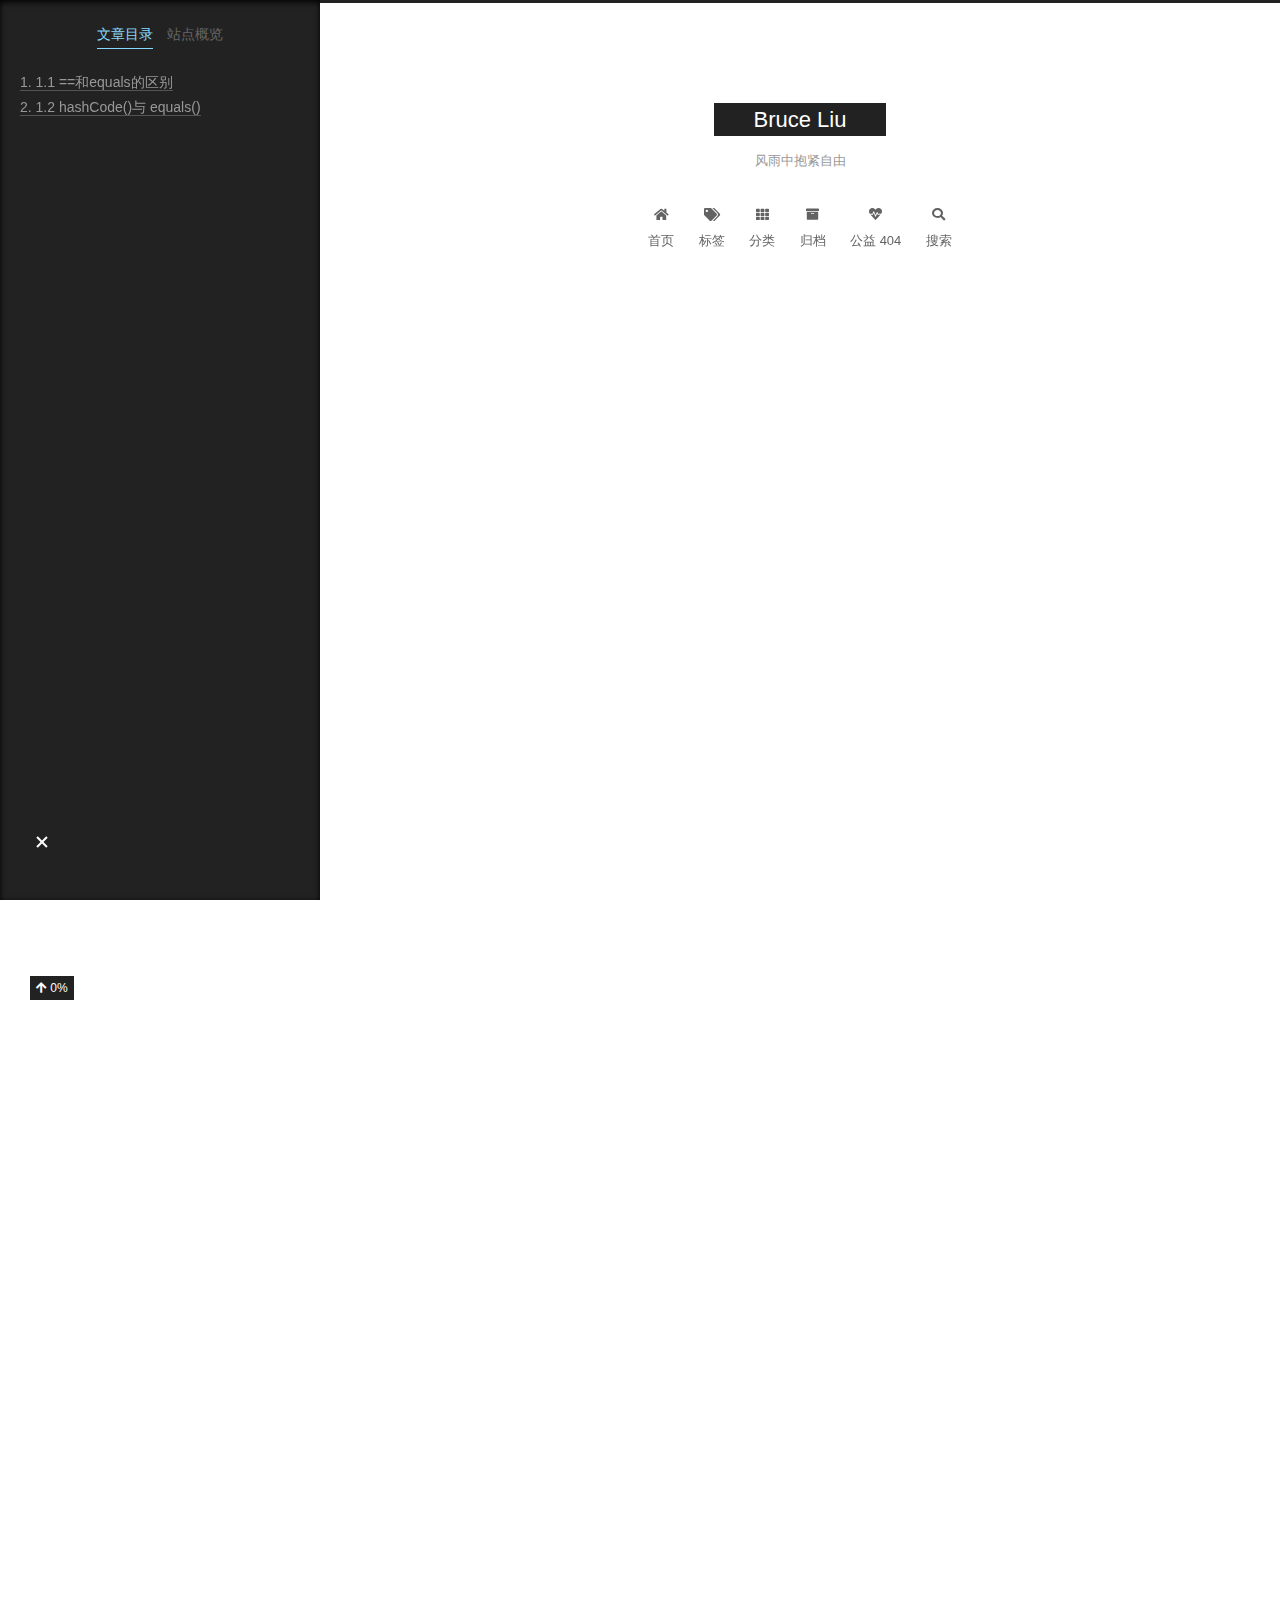
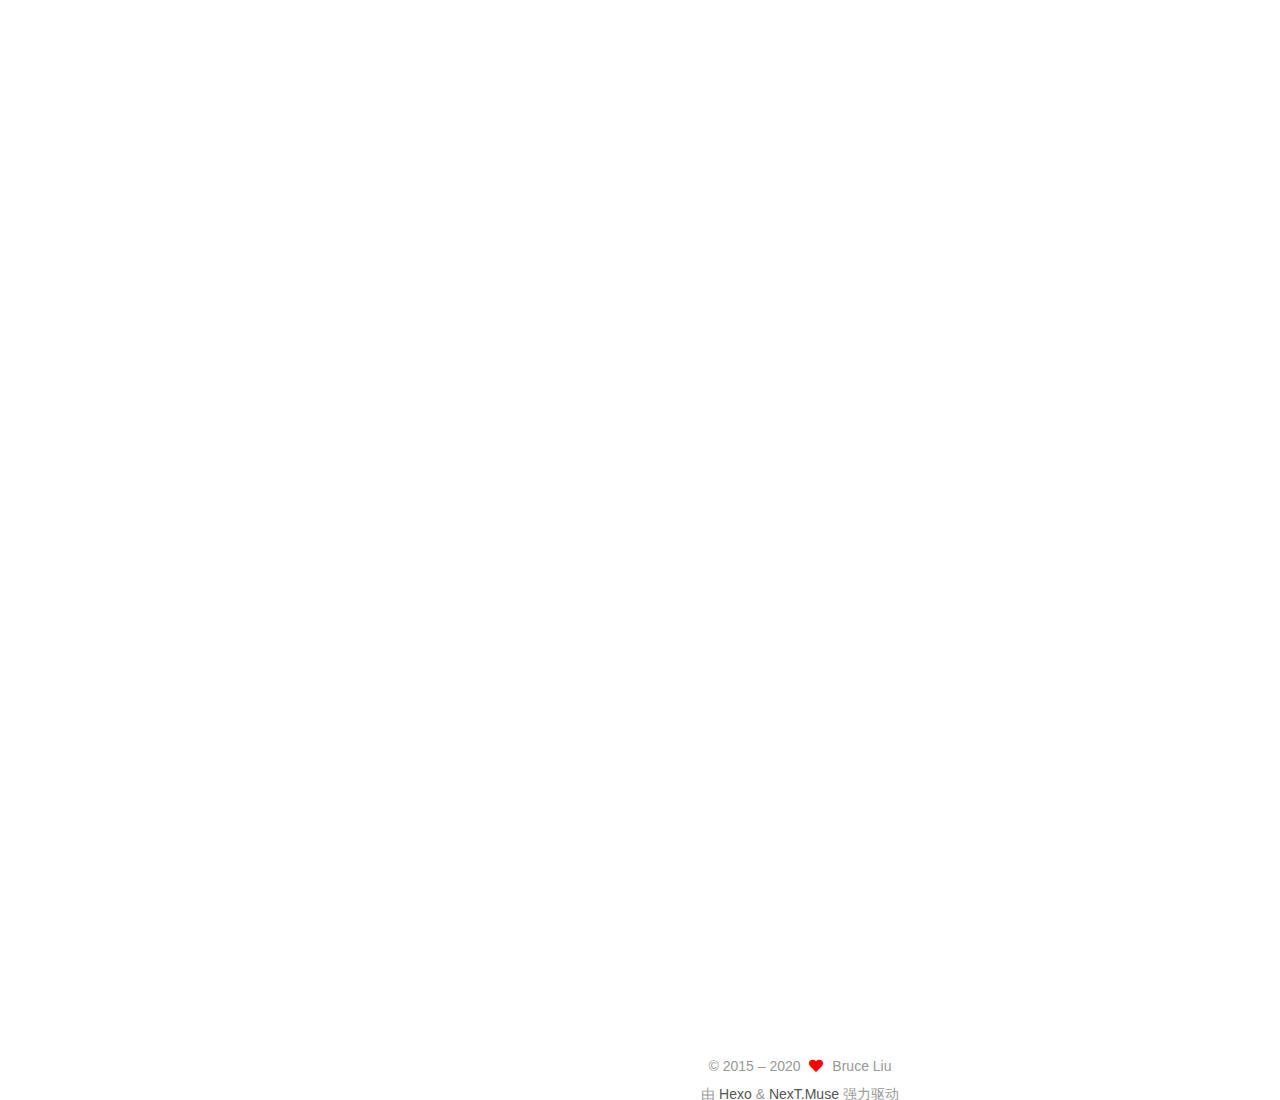
<file: 2020/09/19/hashCode()与equals()/index.html>
<!DOCTYPE html>
<html lang="zh-Hans">
<head>
  <meta charset="UTF-8">
<meta name="viewport" content="width=device-width, initial-scale=1, maximum-scale=2">
<meta name="theme-color" content="#222">
<meta name="generator" content="Hexo 5.0.0">
  <link rel="apple-touch-icon" sizes="180x180" href="/images/apple-touch-icon-next.png">
  <link rel="icon" type="image/png" sizes="32x32" href="/images/favicon-32x32-next.png">
  <link rel="icon" type="image/png" sizes="16x16" href="/images/favicon-16x16-next.png">
  <link rel="mask-icon" href="/images/logo.svg" color="#222">

<link rel="stylesheet" href="/css/main.css">


<link rel="stylesheet" href="/lib/font-awesome/css/all.min.css">

<script id="hexo-configurations">
    var NexT = window.NexT || {};
    var CONFIG = {"hostname":"yoursite.com","root":"/","scheme":"Muse","version":"7.8.0","exturl":false,"sidebar":{"position":"left","display":"post","padding":18,"offset":12,"onmobile":false},"copycode":{"enable":false,"show_result":false,"style":null},"back2top":{"enable":true,"sidebar":false,"scrollpercent":true},"bookmark":{"enable":false,"color":"#222","save":"auto"},"fancybox":false,"mediumzoom":false,"lazyload":false,"pangu":false,"comments":{"style":"tabs","active":null,"storage":true,"lazyload":false,"nav":null},"algolia":{"hits":{"per_page":10},"labels":{"input_placeholder":"Search for Posts","hits_empty":"We didn't find any results for the search: ${query}","hits_stats":"${hits} results found in ${time} ms"}},"localsearch":{"enable":true,"trigger":"auto","top_n_per_article":1,"unescape":false,"preload":false},"motion":{"enable":true,"async":false,"transition":{"post_block":"fadeIn","post_header":"slideDownIn","post_body":"slideDownIn","coll_header":"slideLeftIn","sidebar":"slideUpIn"}},"path":"search.xml"};
  </script>

  <meta name="description" content="1.1 &#x3D;&#x3D;和equals的区别&#x3D;&#x3D; : 它的作用是判断两个对象的地址是不是相等。即判断两个对象是不是同一个对象。(基本数据类型&#x3D;&#x3D;比较的是值，引用数据类型&#x3D;&#x3D;比较的是内存地址)  因为 Java 只有值传递，所以，对于 &#x3D;&#x3D; 来说，不管是比较基本数据类型，还是引用数据类型的变量，其本质比较的都是值，只是引用类型变量存的值是对象的地址。  equals() : 它的作用也是判断两个对象是否相等，它">
<meta property="og:type" content="article">
<meta property="og:title" content="hashCode()与equals()">
<meta property="og:url" content="http://yoursite.com/2020/09/19/hashCode()%E4%B8%8Eequals()/index.html">
<meta property="og:site_name" content="Bruce Liu">
<meta property="og:description" content="1.1 &#x3D;&#x3D;和equals的区别&#x3D;&#x3D; : 它的作用是判断两个对象的地址是不是相等。即判断两个对象是不是同一个对象。(基本数据类型&#x3D;&#x3D;比较的是值，引用数据类型&#x3D;&#x3D;比较的是内存地址)  因为 Java 只有值传递，所以，对于 &#x3D;&#x3D; 来说，不管是比较基本数据类型，还是引用数据类型的变量，其本质比较的都是值，只是引用类型变量存的值是对象的地址。  equals() : 它的作用也是判断两个对象是否相等，它">
<meta property="og:locale">
<meta property="article:published_time" content="2020-09-19T01:09:05.192Z">
<meta property="article:modified_time" content="2020-08-17T07:08:08.292Z">
<meta property="article:author" content="Bruce Liu">
<meta property="article:tag" content="JAVA">
<meta name="twitter:card" content="summary">

<link rel="canonical" href="http://yoursite.com/2020/09/19/hashCode()%E4%B8%8Eequals()/">


<script id="page-configurations">
  // https://hexo.io/docs/variables.html
  CONFIG.page = {
    sidebar: "",
    isHome : false,
    isPost : true,
    lang   : 'zh-Hans'
  };
</script>

  <title>hashCode()与equals() | Bruce Liu</title>
  






  <noscript>
  <style>
  .use-motion .brand,
  .use-motion .menu-item,
  .sidebar-inner,
  .use-motion .post-block,
  .use-motion .pagination,
  .use-motion .comments,
  .use-motion .post-header,
  .use-motion .post-body,
  .use-motion .collection-header { opacity: initial; }

  .use-motion .site-title,
  .use-motion .site-subtitle {
    opacity: initial;
    top: initial;
  }

  .use-motion .logo-line-before i { left: initial; }
  .use-motion .logo-line-after i { right: initial; }
  </style>
</noscript>

</head>

<body itemscope itemtype="http://schema.org/WebPage">
  <div class="container use-motion">
    <div class="headband"></div>

    <header class="header" itemscope itemtype="http://schema.org/WPHeader">
      <div class="header-inner"><div class="site-brand-container">
  <div class="site-nav-toggle">
    <div class="toggle" aria-label="切换导航栏">
      <span class="toggle-line toggle-line-first"></span>
      <span class="toggle-line toggle-line-middle"></span>
      <span class="toggle-line toggle-line-last"></span>
    </div>
  </div>

  <div class="site-meta">

    <a href="/" class="brand" rel="start">
      <span class="logo-line-before"><i></i></span>
      <h1 class="site-title">Bruce Liu</h1>
      <span class="logo-line-after"><i></i></span>
    </a>
      <p class="site-subtitle" itemprop="description">风雨中抱紧自由</p>
  </div>

  <div class="site-nav-right">
    <div class="toggle popup-trigger">
        <i class="fa fa-search fa-fw fa-lg"></i>
    </div>
  </div>
</div>




<nav class="site-nav">
  <ul id="menu" class="main-menu menu">
        <li class="menu-item menu-item-home">

    <a href="/" rel="section"><i class="fa fa-home fa-fw"></i>首页</a>

  </li>
        <li class="menu-item menu-item-tags">

    <a href="/tags/" rel="section"><i class="fa fa-tags fa-fw"></i>标签</a>

  </li>
        <li class="menu-item menu-item-categories">

    <a href="/categories/" rel="section"><i class="fa fa-th fa-fw"></i>分类</a>

  </li>
        <li class="menu-item menu-item-archives">

    <a href="/archives/" rel="section"><i class="fa fa-archive fa-fw"></i>归档</a>

  </li>
        <li class="menu-item menu-item-commonweal">

    <a href="/404.html" rel="section"><i class="fa fa-heartbeat fa-fw"></i>公益 404</a>

  </li>
      <li class="menu-item menu-item-search">
        <a role="button" class="popup-trigger"><i class="fa fa-search fa-fw"></i>搜索
        </a>
      </li>
  </ul>
</nav>



  <div class="search-pop-overlay">
    <div class="popup search-popup">
        <div class="search-header">
  <span class="search-icon">
    <i class="fa fa-search"></i>
  </span>
  <div class="search-input-container">
    <input autocomplete="off" autocapitalize="off"
           placeholder="搜索..." spellcheck="false"
           type="search" class="search-input">
  </div>
  <span class="popup-btn-close">
    <i class="fa fa-times-circle"></i>
  </span>
</div>
<div id="search-result">
  <div id="no-result">
    <i class="fa fa-spinner fa-pulse fa-5x fa-fw"></i>
  </div>
</div>

    </div>
  </div>

</div>
    </header>

    
  <div class="back-to-top">
    <i class="fa fa-arrow-up"></i>
    <span>0%</span>
  </div>


    <main class="main">
      <div class="main-inner">
        <div class="content-wrap">
          

          <div class="content post posts-expand">
            

    
  
  
  <article itemscope itemtype="http://schema.org/Article" class="post-block" lang="zh-Hans">
    <link itemprop="mainEntityOfPage" href="http://yoursite.com/2020/09/19/hashCode()%E4%B8%8Eequals()/">

    <span hidden itemprop="author" itemscope itemtype="http://schema.org/Person">
      <meta itemprop="image" content="/images/avatar.jpg">
      <meta itemprop="name" content="Bruce Liu">
      <meta itemprop="description" content="Bruce Liu的个人博客">
    </span>

    <span hidden itemprop="publisher" itemscope itemtype="http://schema.org/Organization">
      <meta itemprop="name" content="Bruce Liu">
    </span>
      <header class="post-header">
        <h1 class="post-title" itemprop="name headline">
          hashCode()与equals()
        </h1>

        <div class="post-meta">
            <span class="post-meta-item">
              <span class="post-meta-item-icon">
                <i class="far fa-calendar"></i>
              </span>
              <span class="post-meta-item-text">发表于</span>

              <time title="创建时间：2020-09-19 09:09:05" itemprop="dateCreated datePublished" datetime="2020-09-19T09:09:05+08:00">2020-09-19</time>
            </span>
              <span class="post-meta-item">
                <span class="post-meta-item-icon">
                  <i class="far fa-calendar-check"></i>
                </span>
                <span class="post-meta-item-text">更新于</span>
                <time title="修改时间：2020-08-17 15:08:08" itemprop="dateModified" datetime="2020-08-17T15:08:08+08:00">2020-08-17</time>
              </span>
            <span class="post-meta-item">
              <span class="post-meta-item-icon">
                <i class="far fa-folder"></i>
              </span>
              <span class="post-meta-item-text">分类于</span>
                <span itemprop="about" itemscope itemtype="http://schema.org/Thing">
                  <a href="/categories/JAVA%E6%BA%90%E7%A0%81%E8%A7%A3%E8%AF%BB/" itemprop="url" rel="index"><span itemprop="name">JAVA源码解读</span></a>
                </span>
            </span>

          

        </div>
      </header>

    
    
    
    <div class="post-body" itemprop="articleBody">

      
        <h4 id="1-1-和equals的区别"><a href="#1-1-和equals的区别" class="headerlink" title="1.1 ==和equals的区别"></a><a target="_blank" rel="noopener" href="https://snailclimb.gitee.io/javaguide/#/docs/java/Java%E5%9F%BA%E7%A1%80%E7%9F%A5%E8%AF%86?id=_128-%E5%92%8Cequals%E7%9A%84%E5%8C%BA%E5%88%AB">1.1 ==和equals的区别</a></h4><p><strong><code>==</code></strong> : 它的作用是判断两个对象的地址是不是相等。即判断两个对象是不是同一个对象。(<strong>基本数据类型==比较的是值，引用数据类型==比较的是内存地址</strong>)</p>
<blockquote>
<p>因为 Java 只有值传递，所以，对于 == 来说，不管是比较基本数据类型，还是引用数据类型的变量，其本质比较的都是值，只是引用类型变量存的值是对象的地址。</p>
</blockquote>
<p><strong><code>equals()</code></strong> : 它的作用也是判断两个对象是否相等，它不能用于比较基本数据类型的变量。<code>equals()</code>方法存在于<code>Object</code>类中，而<code>Object</code>类是所有类的直接或间接父类。</p>
<p><code>Object</code>类<code>equals()</code>方法：</p>
<figure class="highlight java"><table><tr><td class="gutter"><pre><span class="line">1</span><br><span class="line">2</span><br><span class="line">3</span><br></pre></td><td class="code"><pre><span class="line"><span class="function"><span class="keyword">public</span> <span class="keyword">boolean</span> <span class="title">equals</span><span class="params">(Object obj)</span> </span>&#123;</span><br><span class="line">     <span class="keyword">return</span> (<span class="keyword">this</span> == obj);</span><br><span class="line">&#125;Copy to clipboardErrorCopied</span><br></pre></td></tr></table></figure>

<p><code>equals()</code> 方法存在两种使用情况：</p>
<ul>
<li>情况 1：类没有覆盖 <code>equals()</code>方法。则通过<code>equals()</code>比较该类的两个对象时，等价于通过“==”比较这两个对象。使用的默认是 <code>Object</code>类<code>equals()</code>方法。</li>
<li>情况 2：类覆盖了 <code>equals()</code>方法。一般，我们都覆盖 <code>equals()</code>方法来两个对象的内容相等；若它们的内容相等，则返回 true(即，认为这两个对象相等)。</li>
</ul>
<p><strong>举个例子：</strong></p>
<figure class="highlight java"><table><tr><td class="gutter"><pre><span class="line">1</span><br><span class="line">2</span><br><span class="line">3</span><br><span class="line">4</span><br><span class="line">5</span><br><span class="line">6</span><br><span class="line">7</span><br><span class="line">8</span><br><span class="line">9</span><br><span class="line">10</span><br><span class="line">11</span><br><span class="line">12</span><br><span class="line">13</span><br><span class="line">14</span><br><span class="line">15</span><br><span class="line">16</span><br><span class="line">17</span><br></pre></td><td class="code"><pre><span class="line"><span class="keyword">public</span> <span class="class"><span class="keyword">class</span> <span class="title">test1</span> </span>&#123;</span><br><span class="line">    <span class="function"><span class="keyword">public</span> <span class="keyword">static</span> <span class="keyword">void</span> <span class="title">main</span><span class="params">(String[] args)</span> </span>&#123;</span><br><span class="line">        String a = <span class="keyword">new</span> String(<span class="string">&quot;ab&quot;</span>); <span class="comment">// a 为一个引用</span></span><br><span class="line">        String b = <span class="keyword">new</span> String(<span class="string">&quot;ab&quot;</span>); <span class="comment">// b为另一个引用,对象的内容一样</span></span><br><span class="line">        String aa = <span class="string">&quot;ab&quot;</span>; <span class="comment">// 放在常量池中</span></span><br><span class="line">        String bb = <span class="string">&quot;ab&quot;</span>; <span class="comment">// 从常量池中查找</span></span><br><span class="line">        <span class="keyword">if</span> (aa == bb) <span class="comment">// true</span></span><br><span class="line">            System.out.println(<span class="string">&quot;aa==bb&quot;</span>);</span><br><span class="line">        <span class="keyword">if</span> (a == b) <span class="comment">// false，非同一对象</span></span><br><span class="line">            System.out.println(<span class="string">&quot;a==b&quot;</span>);</span><br><span class="line">        <span class="keyword">if</span> (a.equals(b)) <span class="comment">// true</span></span><br><span class="line">            System.out.println(<span class="string">&quot;aEQb&quot;</span>);</span><br><span class="line">        <span class="keyword">if</span> (<span class="number">42</span> == <span class="number">42.0</span>) &#123; <span class="comment">// true</span></span><br><span class="line">            System.out.println(<span class="string">&quot;true&quot;</span>);</span><br><span class="line">        &#125;</span><br><span class="line">    &#125;</span><br><span class="line">&#125;Copy to clipboardErrorCopied</span><br></pre></td></tr></table></figure>

<p><strong>说明：</strong></p>
<ul>
<li><code>String</code> 中的 <code>equals</code> 方法是被重写过的，因为 <code>Object</code> 的 <code>equals</code> 方法是比较的对象的内存地址，而 <code>String</code> 的 <code>equals</code> 方法比较的是对象的值。</li>
<li>当创建 <code>String</code> 类型的对象时，虚拟机会在常量池中查找有没有已经存在的值和要创建的值相同的对象，如果有就把它赋给当前引用。如果没有就在常量池中重新创建一个 <code>String</code> 对象。</li>
</ul>
<p><code>String</code>类<code>equals()</code>方法：</p>
<figure class="highlight java"><table><tr><td class="gutter"><pre><span class="line">1</span><br><span class="line">2</span><br><span class="line">3</span><br><span class="line">4</span><br><span class="line">5</span><br><span class="line">6</span><br><span class="line">7</span><br><span class="line">8</span><br><span class="line">9</span><br><span class="line">10</span><br><span class="line">11</span><br><span class="line">12</span><br><span class="line">13</span><br><span class="line">14</span><br><span class="line">15</span><br><span class="line">16</span><br><span class="line">17</span><br><span class="line">18</span><br><span class="line">19</span><br><span class="line">20</span><br><span class="line">21</span><br></pre></td><td class="code"><pre><span class="line"><span class="function"><span class="keyword">public</span> <span class="keyword">boolean</span> <span class="title">equals</span><span class="params">(Object anObject)</span> </span>&#123;</span><br><span class="line">    <span class="keyword">if</span> (<span class="keyword">this</span> == anObject) &#123;</span><br><span class="line">        <span class="keyword">return</span> <span class="keyword">true</span>;</span><br><span class="line">    &#125;</span><br><span class="line">    <span class="keyword">if</span> (anObject <span class="keyword">instanceof</span> String) &#123;</span><br><span class="line">        String anotherString = (String)anObject;</span><br><span class="line">        <span class="keyword">int</span> n = value.length;</span><br><span class="line">        <span class="keyword">if</span> (n == anotherString.value.length) &#123;</span><br><span class="line">            <span class="keyword">char</span> v1[] = value;</span><br><span class="line">            <span class="keyword">char</span> v2[] = anotherString.value;</span><br><span class="line">            <span class="keyword">int</span> i = <span class="number">0</span>;</span><br><span class="line">            <span class="keyword">while</span> (n-- != <span class="number">0</span>) &#123;</span><br><span class="line">                <span class="keyword">if</span> (v1[i] != v2[i])</span><br><span class="line">                    <span class="keyword">return</span> <span class="keyword">false</span>;</span><br><span class="line">                i++;</span><br><span class="line">            &#125;</span><br><span class="line">            <span class="keyword">return</span> <span class="keyword">true</span>;</span><br><span class="line">        &#125;</span><br><span class="line">    &#125;</span><br><span class="line">    <span class="keyword">return</span> <span class="keyword">false</span>;</span><br><span class="line">&#125;Copy to clipboardErrorCopied</span><br></pre></td></tr></table></figure>

<h4 id="1-2-hashCode-与-equals"><a href="#1-2-hashCode-与-equals" class="headerlink" title="1.2 hashCode()与 equals()"></a><a target="_blank" rel="noopener" href="https://snailclimb.gitee.io/javaguide/#/docs/java/Java%E5%9F%BA%E7%A1%80%E7%9F%A5%E8%AF%86?id=_129-hashcode%E4%B8%8E-equals">1.2 hashCode()与 equals()</a></h4><p>“你重写过 <code>hashcode</code> 和 <code>equals</code>么，为什么重写 <code>equals</code> 时必须重写 <code>hashCode</code> 方法？”</p>
<p><strong>1)hashCode()介绍:</strong></p>
<p><code>hashCode()</code> 的作用是获取哈希码，也称为散列码；它实际上是返回一个 int 整数。这个哈希码的作用是确定该对象在哈希表中的索引位置。<code>hashCode()</code>定义在 JDK 的 <code>Object</code> 类中，这就意味着 Java 中的任何类都包含有 <code>hashCode()</code> 函数。另外需要注意的是： <code>Object</code> 的 hashcode 方法是本地方法，也就是用 c 语言或 c++ 实现的，该方法通常用来将对象的 内存地址 转换为整数之后返回。</p>
<figure class="highlight java"><table><tr><td class="gutter"><pre><span class="line">1</span><br></pre></td><td class="code"><pre><span class="line"><span class="function"><span class="keyword">public</span> <span class="keyword">native</span> <span class="keyword">int</span> <span class="title">hashCode</span><span class="params">()</span></span>;Copy to clipboardErrorCopied</span><br></pre></td></tr></table></figure>

<p>散列表存储的是键值对(key-value)，它的特点是：能根据“键”快速的检索出对应的“值”。这其中就利用到了散列码！（可以快速找到所需要的对象）</p>
<p><strong>2)为什么要有 hashCode？</strong></p>
<p>我们以“<code>HashSet</code> 如何检查重复”为例子来说明为什么要有 hashCode？</p>
<p>当你把对象加入 <code>HashSet</code> 时，<code>HashSet</code> 会先计算对象的 hashcode 值来判断对象加入的位置，同时也会与其他已经加入的对象的 hashcode 值作比较，如果没有相符的 hashcode，<code>HashSet</code> 会假设对象没有重复出现。但是如果发现有相同 hashcode 值的对象，这时会调用 equals（）方法来检查 hashcode 相等的对象是否真的相同。如果两者相同，<code>HashSet</code> 就不会让其加入操作成功。如果不同的话，就会重新散列到其他位置。（摘自我的 Java 启蒙书《Head fist java》第二版）。这样我们就大大减少了 equals 的次数，相应就大大提高了执行速度。</p>
<p><strong>3)为什么重写 <code>equals</code> 时必须重写 <code>hashCode</code> 方法？</strong></p>
<p>如果两个对象相等，则 hashcode 一定也是相同的。两个对象相等,对两个对象分别调用 equals 方法都返回 true。但是，两个对象有相同的 hashcode 值，它们也不一定是相等的 。<strong>因此，equals 方法被覆盖过，则 <code>hashCode</code> 方法也必须被覆盖。</strong></p>
<blockquote>
<p><code>hashCode()</code>的默认行为是对堆上的对象产生独特值。如果没有重写 <code>hashCode()</code>，则该 class 的两个对象无论如何都不会相等（即使这两个对象指向相同的数据）</p>
</blockquote>
<p><strong>4)为什么两个对象有相同的 hashcode 值，它们也不一定是相等的？</strong></p>
<p>在这里解释一位小伙伴的问题。以下内容摘自《Head Fisrt Java》。</p>
<p>因为 <code>hashCode()</code> 所使用的杂凑算法也许刚好会让多个对象传回相同的杂凑值。越糟糕的杂凑算法越容易碰撞，但这也与数据值域分布的特性有关（所谓碰撞也就是指的是不同的对象得到相同的 <code>hashCode</code>。</p>
<p>我们刚刚也提到了 <code>HashSet</code>,如果 <code>HashSet</code> 在对比的时候，同样的 hashcode 有多个对象，它会使用 <code>equals()</code> 来判断是否真的相同。也就是说 <code>hashcode</code> 只是用来缩小查找成本。</p>

    </div>

    
    
    

      <footer class="post-footer">
          <div class="post-tags">
              <a href="/tags/JAVA/" rel="tag"># JAVA</a>
          </div>

        


        
    <div class="post-nav">
      <div class="post-nav-item"></div>
      <div class="post-nav-item">
    <a href="/2020/09/19/%E7%B1%BB%E5%8A%A0%E8%BD%BD%E7%9A%84%E7%94%9F%E5%91%BD%E5%91%A8%E6%9C%9F/" rel="next" title="类加载的生命周期">
      类加载的生命周期 <i class="fa fa-chevron-right"></i>
    </a></div>
    </div>
      </footer>
    
  </article>
  
  
  



          </div>
          

<script>
  window.addEventListener('tabs:register', () => {
    let { activeClass } = CONFIG.comments;
    if (CONFIG.comments.storage) {
      activeClass = localStorage.getItem('comments_active') || activeClass;
    }
    if (activeClass) {
      let activeTab = document.querySelector(`a[href="#comment-${activeClass}"]`);
      if (activeTab) {
        activeTab.click();
      }
    }
  });
  if (CONFIG.comments.storage) {
    window.addEventListener('tabs:click', event => {
      if (!event.target.matches('.tabs-comment .tab-content .tab-pane')) return;
      let commentClass = event.target.classList[1];
      localStorage.setItem('comments_active', commentClass);
    });
  }
</script>

        </div>
          
  
  <div class="toggle sidebar-toggle">
    <span class="toggle-line toggle-line-first"></span>
    <span class="toggle-line toggle-line-middle"></span>
    <span class="toggle-line toggle-line-last"></span>
  </div>

  <aside class="sidebar">
    <div class="sidebar-inner">

      <ul class="sidebar-nav motion-element">
        <li class="sidebar-nav-toc">
          文章目录
        </li>
        <li class="sidebar-nav-overview">
          站点概览
        </li>
      </ul>

      <!--noindex-->
      <div class="post-toc-wrap sidebar-panel">
          <div class="post-toc motion-element"><ol class="nav"><li class="nav-item nav-level-4"><a class="nav-link" href="#1-1-%E5%92%8Cequals%E7%9A%84%E5%8C%BA%E5%88%AB"><span class="nav-number">1.</span> <span class="nav-text">1.1 &#x3D;&#x3D;和equals的区别</span></a></li><li class="nav-item nav-level-4"><a class="nav-link" href="#1-2-hashCode-%E4%B8%8E-equals"><span class="nav-number">2.</span> <span class="nav-text">1.2 hashCode()与 equals()</span></a></li></ol></div>
      </div>
      <!--/noindex-->

      <div class="site-overview-wrap sidebar-panel">
        <div class="site-author motion-element" itemprop="author" itemscope itemtype="http://schema.org/Person">
    <img class="site-author-image" itemprop="image" alt="Bruce Liu"
      src="/images/avatar.jpg">
  <p class="site-author-name" itemprop="name">Bruce Liu</p>
  <div class="site-description" itemprop="description">Bruce Liu的个人博客</div>
</div>
<div class="site-state-wrap motion-element">
  <nav class="site-state">
      <div class="site-state-item site-state-posts">
          <a href="/archives/">
        
          <span class="site-state-item-count">3</span>
          <span class="site-state-item-name">日志</span>
        </a>
      </div>
      <div class="site-state-item site-state-categories">
            <a href="/categories/">
          
        <span class="site-state-item-count">2</span>
        <span class="site-state-item-name">分类</span></a>
      </div>
      <div class="site-state-item site-state-tags">
            <a href="/tags/">
          
        <span class="site-state-item-count">2</span>
        <span class="site-state-item-name">标签</span></a>
      </div>
  </nav>
</div>



      </div>

    </div>
  </aside>
  <div id="sidebar-dimmer"></div>


      </div>
    </main>

    <footer class="footer">
      <div class="footer-inner">
        

        

<div class="copyright">
  
  &copy; 2015 – 
  <span itemprop="copyrightYear">2020</span>
  <span class="with-love">
    <i class="fa fa-heart"></i>
  </span>
  <span class="author" itemprop="copyrightHolder">Bruce Liu</span>
</div>
  <div class="powered-by">由 <a href="https://hexo.io/" class="theme-link" rel="noopener" target="_blank">Hexo</a> & <a href="https://muse.theme-next.org/" class="theme-link" rel="noopener" target="_blank">NexT.Muse</a> 强力驱动
  </div>

        








      </div>
    </footer>
  </div>

  
  <script src="/lib/anime.min.js"></script>
  <script src="/lib/velocity/velocity.min.js"></script>
  <script src="/lib/velocity/velocity.ui.min.js"></script>

<script src="/js/utils.js"></script>

<script src="/js/motion.js"></script>


<script src="/js/schemes/muse.js"></script>


<script src="/js/next-boot.js"></script>




  




  
<script src="/js/local-search.js"></script>













  

  

</body>
</html>
</file>
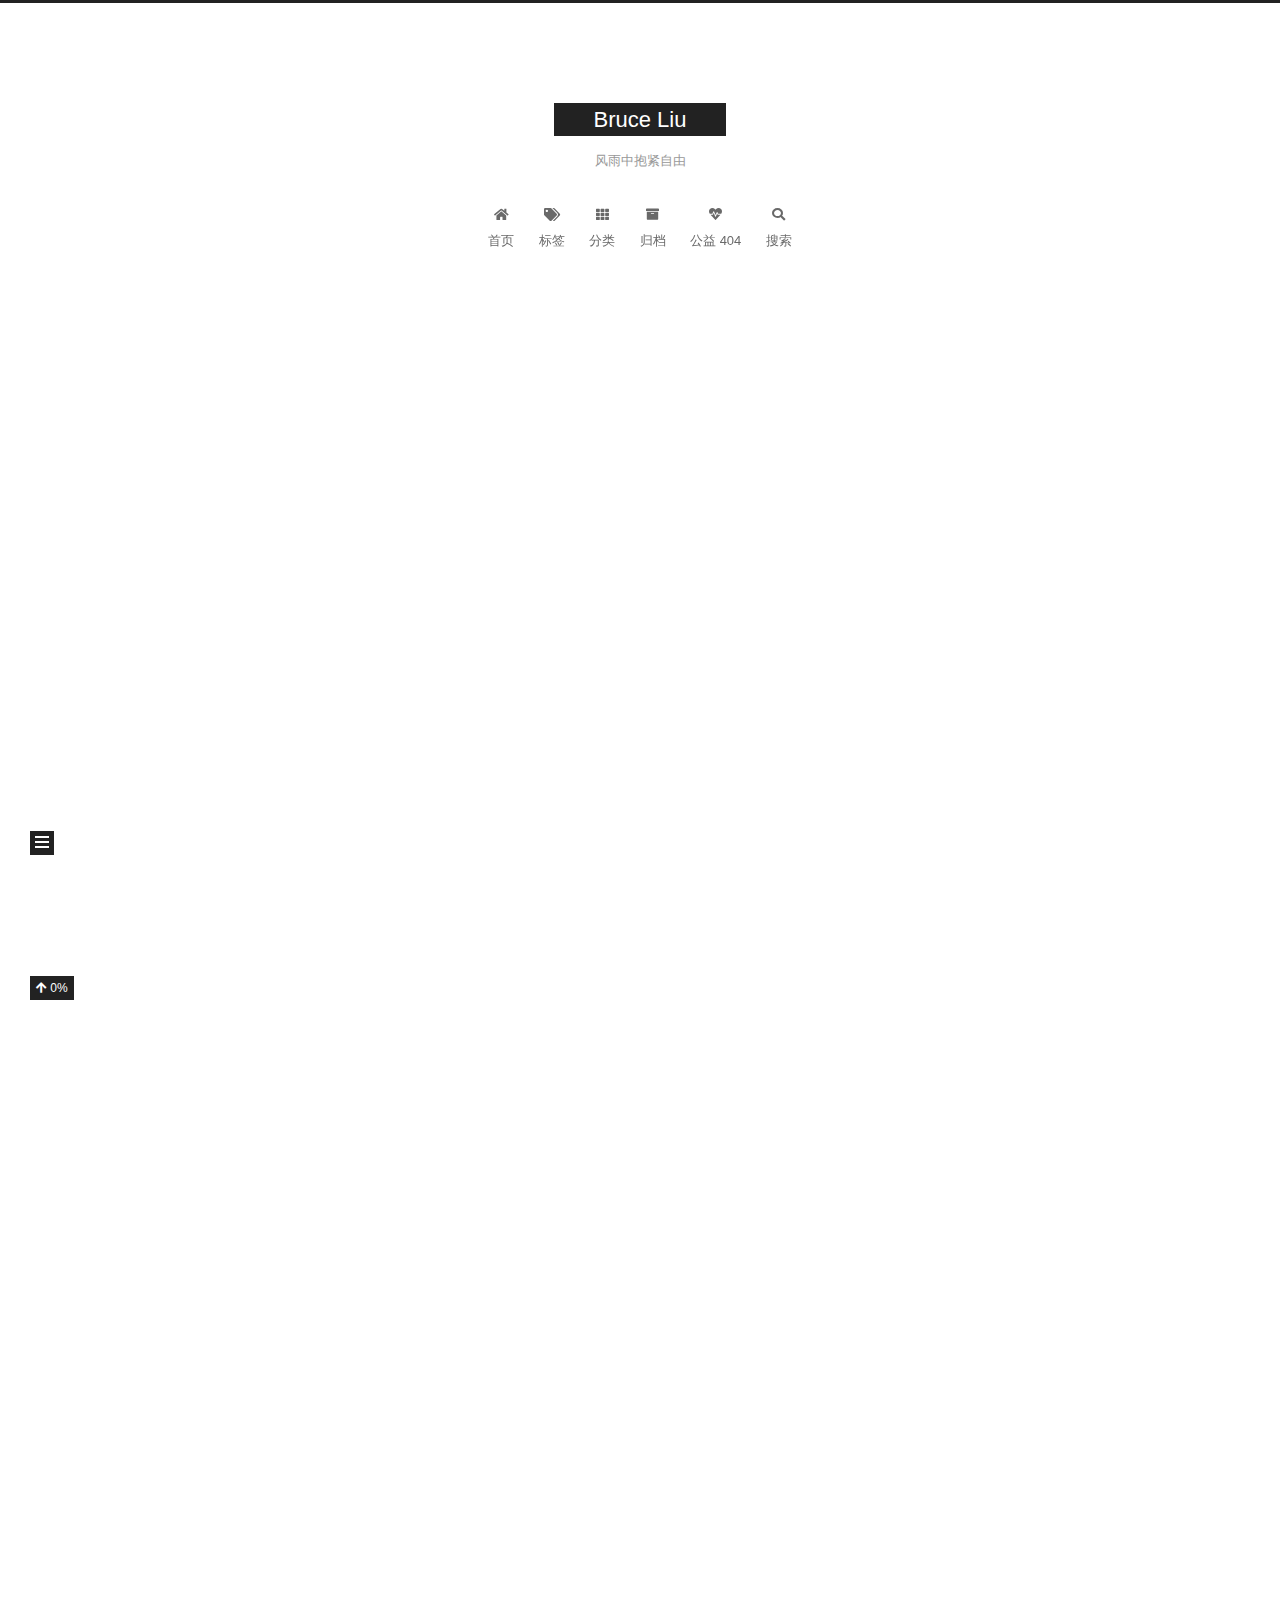
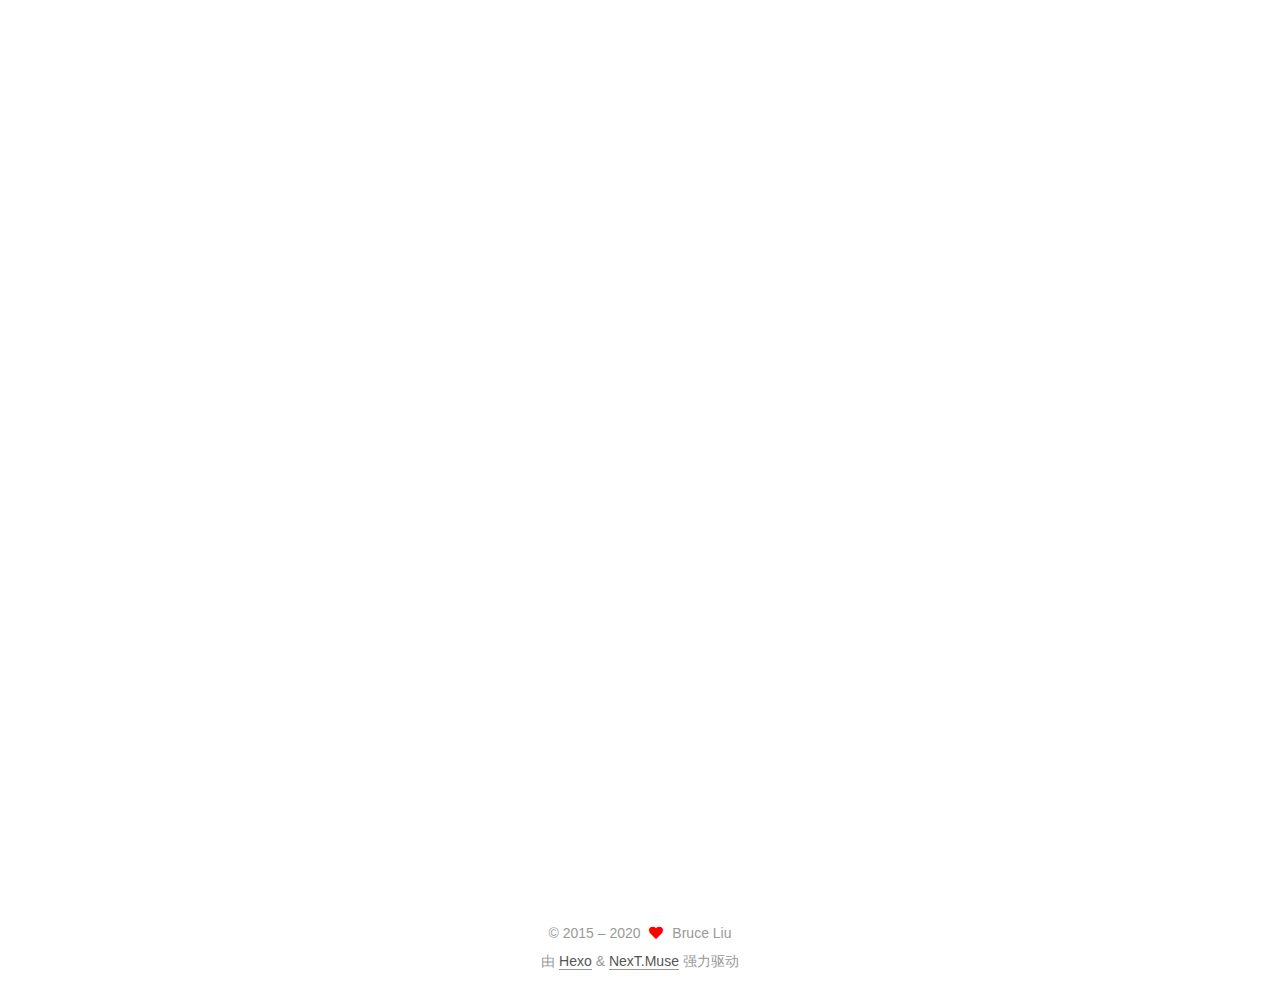
<file: 2020/09/19/免费从 0 到 1搭建个人博客网站/index.html>
<!DOCTYPE html>
<html lang="zh-Hans">
<head>
  <meta charset="UTF-8">
<meta name="viewport" content="width=device-width, initial-scale=1, maximum-scale=2">
<meta name="theme-color" content="#222">
<meta name="generator" content="Hexo 5.0.0">
  <link rel="apple-touch-icon" sizes="180x180" href="/images/apple-touch-icon-next.png">
  <link rel="icon" type="image/png" sizes="32x32" href="/images/favicon-32x32-next.png">
  <link rel="icon" type="image/png" sizes="16x16" href="/images/favicon-16x16-next.png">
  <link rel="mask-icon" href="/images/logo.svg" color="#222">

<link rel="stylesheet" href="/css/main.css">


<link rel="stylesheet" href="/lib/font-awesome/css/all.min.css">

<script id="hexo-configurations">
    var NexT = window.NexT || {};
    var CONFIG = {"hostname":"yoursite.com","root":"/","scheme":"Muse","version":"7.8.0","exturl":false,"sidebar":{"position":"left","display":"post","padding":18,"offset":12,"onmobile":false},"copycode":{"enable":false,"show_result":false,"style":null},"back2top":{"enable":true,"sidebar":false,"scrollpercent":true},"bookmark":{"enable":false,"color":"#222","save":"auto"},"fancybox":false,"mediumzoom":false,"lazyload":false,"pangu":false,"comments":{"style":"tabs","active":null,"storage":true,"lazyload":false,"nav":null},"algolia":{"hits":{"per_page":10},"labels":{"input_placeholder":"Search for Posts","hits_empty":"We didn't find any results for the search: ${query}","hits_stats":"${hits} results found in ${time} ms"}},"localsearch":{"enable":true,"trigger":"auto","top_n_per_article":1,"unescape":false,"preload":false},"motion":{"enable":true,"async":false,"transition":{"post_block":"fadeIn","post_header":"slideDownIn","post_body":"slideDownIn","coll_header":"slideLeftIn","sidebar":"slideUpIn"}},"path":"search.xml"};
  </script>

  <meta name="description" content="#使用 Hexo 框架来搭建个人网站这两天我重新整理了一下自己的 Blog ，因为我之前用的 Octopress 框架，有些年头了，一些主题和插件并不是很多。后来对比了几个框架，发现 Hexo 不错，和 Octopress 差不多，也是可以用 Markdown 写文章，然后生成静态网站，Hexo 主题丰富一些。Hexo 是基于 nodejs 的，搭建起来很简单。那么接下来就说说如何从 0 开始使用">
<meta property="og:type" content="article">
<meta property="og:title" content="免费从 0 到 1搭建个人博客网站">
<meta property="og:url" content="http://yoursite.com/2020/09/19/%E5%85%8D%E8%B4%B9%E4%BB%8E%200%20%E5%88%B0%201%E6%90%AD%E5%BB%BA%E4%B8%AA%E4%BA%BA%E5%8D%9A%E5%AE%A2%E7%BD%91%E7%AB%99/index.html">
<meta property="og:site_name" content="Bruce Liu">
<meta property="og:description" content="#使用 Hexo 框架来搭建个人网站这两天我重新整理了一下自己的 Blog ，因为我之前用的 Octopress 框架，有些年头了，一些主题和插件并不是很多。后来对比了几个框架，发现 Hexo 不错，和 Octopress 差不多，也是可以用 Markdown 写文章，然后生成静态网站，Hexo 主题丰富一些。Hexo 是基于 nodejs 的，搭建起来很简单。那么接下来就说说如何从 0 开始使用">
<meta property="og:locale">
<meta property="article:published_time" content="2020-09-19T01:24:45.089Z">
<meta property="article:modified_time" content="2020-09-21T00:57:10.310Z">
<meta property="article:author" content="Bruce Liu">
<meta property="article:tag" content="博客搭建">
<meta name="twitter:card" content="summary">

<link rel="canonical" href="http://yoursite.com/2020/09/19/%E5%85%8D%E8%B4%B9%E4%BB%8E%200%20%E5%88%B0%201%E6%90%AD%E5%BB%BA%E4%B8%AA%E4%BA%BA%E5%8D%9A%E5%AE%A2%E7%BD%91%E7%AB%99/">


<script id="page-configurations">
  // https://hexo.io/docs/variables.html
  CONFIG.page = {
    sidebar: "",
    isHome : false,
    isPost : true,
    lang   : 'zh-Hans'
  };
</script>

  <title>免费从 0 到 1搭建个人博客网站 | Bruce Liu</title>
  






  <noscript>
  <style>
  .use-motion .brand,
  .use-motion .menu-item,
  .sidebar-inner,
  .use-motion .post-block,
  .use-motion .pagination,
  .use-motion .comments,
  .use-motion .post-header,
  .use-motion .post-body,
  .use-motion .collection-header { opacity: initial; }

  .use-motion .site-title,
  .use-motion .site-subtitle {
    opacity: initial;
    top: initial;
  }

  .use-motion .logo-line-before i { left: initial; }
  .use-motion .logo-line-after i { right: initial; }
  </style>
</noscript>

</head>

<body itemscope itemtype="http://schema.org/WebPage">
  <div class="container use-motion">
    <div class="headband"></div>

    <header class="header" itemscope itemtype="http://schema.org/WPHeader">
      <div class="header-inner"><div class="site-brand-container">
  <div class="site-nav-toggle">
    <div class="toggle" aria-label="切换导航栏">
      <span class="toggle-line toggle-line-first"></span>
      <span class="toggle-line toggle-line-middle"></span>
      <span class="toggle-line toggle-line-last"></span>
    </div>
  </div>

  <div class="site-meta">

    <a href="/" class="brand" rel="start">
      <span class="logo-line-before"><i></i></span>
      <h1 class="site-title">Bruce Liu</h1>
      <span class="logo-line-after"><i></i></span>
    </a>
      <p class="site-subtitle" itemprop="description">风雨中抱紧自由</p>
  </div>

  <div class="site-nav-right">
    <div class="toggle popup-trigger">
        <i class="fa fa-search fa-fw fa-lg"></i>
    </div>
  </div>
</div>




<nav class="site-nav">
  <ul id="menu" class="main-menu menu">
        <li class="menu-item menu-item-home">

    <a href="/" rel="section"><i class="fa fa-home fa-fw"></i>首页</a>

  </li>
        <li class="menu-item menu-item-tags">

    <a href="/tags/" rel="section"><i class="fa fa-tags fa-fw"></i>标签</a>

  </li>
        <li class="menu-item menu-item-categories">

    <a href="/categories/" rel="section"><i class="fa fa-th fa-fw"></i>分类</a>

  </li>
        <li class="menu-item menu-item-archives">

    <a href="/archives/" rel="section"><i class="fa fa-archive fa-fw"></i>归档</a>

  </li>
        <li class="menu-item menu-item-commonweal">

    <a href="/404.html" rel="section"><i class="fa fa-heartbeat fa-fw"></i>公益 404</a>

  </li>
      <li class="menu-item menu-item-search">
        <a role="button" class="popup-trigger"><i class="fa fa-search fa-fw"></i>搜索
        </a>
      </li>
  </ul>
</nav>



  <div class="search-pop-overlay">
    <div class="popup search-popup">
        <div class="search-header">
  <span class="search-icon">
    <i class="fa fa-search"></i>
  </span>
  <div class="search-input-container">
    <input autocomplete="off" autocapitalize="off"
           placeholder="搜索..." spellcheck="false"
           type="search" class="search-input">
  </div>
  <span class="popup-btn-close">
    <i class="fa fa-times-circle"></i>
  </span>
</div>
<div id="search-result">
  <div id="no-result">
    <i class="fa fa-spinner fa-pulse fa-5x fa-fw"></i>
  </div>
</div>

    </div>
  </div>

</div>
    </header>

    
  <div class="back-to-top">
    <i class="fa fa-arrow-up"></i>
    <span>0%</span>
  </div>


    <main class="main">
      <div class="main-inner">
        <div class="content-wrap">
          

          <div class="content post posts-expand">
            

    
  
  
  <article itemscope itemtype="http://schema.org/Article" class="post-block" lang="zh-Hans">
    <link itemprop="mainEntityOfPage" href="http://yoursite.com/2020/09/19/%E5%85%8D%E8%B4%B9%E4%BB%8E%200%20%E5%88%B0%201%E6%90%AD%E5%BB%BA%E4%B8%AA%E4%BA%BA%E5%8D%9A%E5%AE%A2%E7%BD%91%E7%AB%99/">

    <span hidden itemprop="author" itemscope itemtype="http://schema.org/Person">
      <meta itemprop="image" content="/images/avatar.jpg">
      <meta itemprop="name" content="Bruce Liu">
      <meta itemprop="description" content="Bruce Liu的个人博客">
    </span>

    <span hidden itemprop="publisher" itemscope itemtype="http://schema.org/Organization">
      <meta itemprop="name" content="Bruce Liu">
    </span>
      <header class="post-header">
        <h1 class="post-title" itemprop="name headline">
          免费从 0 到 1搭建个人博客网站
        </h1>

        <div class="post-meta">
            <span class="post-meta-item">
              <span class="post-meta-item-icon">
                <i class="far fa-calendar"></i>
              </span>
              <span class="post-meta-item-text">发表于</span>

              <time title="创建时间：2020-09-19 09:24:45" itemprop="dateCreated datePublished" datetime="2020-09-19T09:24:45+08:00">2020-09-19</time>
            </span>
              <span class="post-meta-item">
                <span class="post-meta-item-icon">
                  <i class="far fa-calendar-check"></i>
                </span>
                <span class="post-meta-item-text">更新于</span>
                <time title="修改时间：2020-09-21 08:57:10" itemprop="dateModified" datetime="2020-09-21T08:57:10+08:00">2020-09-21</time>
              </span>
            <span class="post-meta-item">
              <span class="post-meta-item-icon">
                <i class="far fa-folder"></i>
              </span>
              <span class="post-meta-item-text">分类于</span>
                <span itemprop="about" itemscope itemtype="http://schema.org/Thing">
                  <a href="/categories/%E4%B8%AA%E4%BA%BA%E5%8D%9A%E5%AE%A2%E7%BD%91%E7%AB%99/" itemprop="url" rel="index"><span itemprop="name">个人博客网站</span></a>
                </span>
            </span>

          

        </div>
      </header>

    
    
    
    <div class="post-body" itemprop="articleBody">

      
        <p>#使用 Hexo 框架来搭建个人网站<br>这两天我重新整理了一下自己的 Blog ，因为我之前用的 Octopress 框架，有些年头了，一些主题和插件并不是很多。<br>后来对比了几个框架，发现 Hexo 不错，和 Octopress 差不多，也是可以用 Markdown 写文章，然后生成静态网站，Hexo 主题丰富一些。<br>Hexo 是基于 nodejs 的，搭建起来很简单。那么接下来就说说如何从 0 开始使用 Hexo 搭建个人博客吧。</p>
<p>#开始搭建<br>因为 hexo 是基于 node 框架的，所以呢，我们首先需要下载安装node，下载地址：<a target="_blank" rel="noopener" href="https://nodejs.cn/">https://nodejs.cn/</a><br>安装完之后，我们打开命令窗口，输入 node -v ，如果返回下图所示，那么就说明你安装 node 成功了。</p>
<p>#node 版本</p>
<p>安装成功后，我们在命令行窗口运行如下命令来安装 hexo：<br>npm install hexo-cli -g<br>初始化博客目录：<br>hexo init xxx.github.io (这里的xxx换成你自己的英文名)<br>初始化完成后，我们就进入我们的目录：<br>cd xxx.github.io<br>安装<br>npm install<br>clean一下，然后生成静态页面<br>hexo clean<br>hexo g<br>g 就是generate ,生成的意思<br>把你的网站运行起来<br>hexo s<br>s 就是server ，在服务上运行的意思<br>打开你的浏览器，输入 localhost:4000 。自此，你的个人网站就这么速度的搭建起来了！</p>
<p>#优化 hexo 博客主题<br>进入你的网站目录，打开 _config 文件，这个文件是用来配置你的网站信息的。<br>这里列出我的简单配置，具体可以看这个Hexo配置文档：<a target="_blank" rel="noopener" href="https://hexo.io/docs/configuration.html">https://hexo.io/docs/configuration.html</a><br>title: java，python，教程<br>subtitle: liuwei<br>description: xx的个人博客，主要涉及到编程（Java，Python，Linux等），个人提升学习，视频教程<br>keywords: java，python，教程<br>author: wistbean<br>language: zh<br>选一个Hexo主题<br>刚搭建完的网站，是不是觉得有点丑，不符合你的漂亮的脸庞？反正我是这么觉得的，那么就选一个主题来装饰一下吧，在这里可以选择你要的主题，知乎答主们推荐的hexo主题大全：<a target="_blank" rel="noopener" href="https://www.zhihu.com/question/24422335">https://www.zhihu.com/question/24422335</a></p>
<p>#下载Hexo主题<br>慢慢挑，选择好了你的主题之后，就可以下载主题资源了，比如我这里选择一个 NEXT 主题来演示一下，在你的目录中输入以下命令：<br>git clone <a target="_blank" rel="noopener" href="https://github.com/iissnan/hexo-theme-next">https://github.com/iissnan/hexo-theme-next</a> themes/next<br>这里主要就是将主题下载到我们的themes目录下。</p>
<p>#配置主题<br>主题下载完之后，在你根目录下的 _config.yml 文件中，修改 theme 为你的主题名字：<br>theme: next<br>重新生成和运行<br>hexo g<br>hexo s<br>访问一下看看，是不是比之前好看多了？</p>
<p>hexo next主题</p>
<p>hexo博客的第一篇文章，打上标签和分类<br>你已经把你的网站打扮的漂亮大方简洁惹人爱了，那么接下来就要好好去写内容了，内容才是重要的。</p>
<p>#两种方式来新建你的博文<br>命令形式<br>在你的 blog 目录下使用如下命令：<br>hexo new article （这里的article写上你的文章的名称）<br>输入这样的命令之后你的 source/_posts 下就会生成一个 article.md 文件，在这个文件下就可以写上你的博客内容了。<br>用 Markdown 的语法去写。<br>直接新建方式<br>直接点的方式就是直接在source/_posts新建一个 Markdown 文件，其实和命令形式是一个道理，只不过命令形式用了命令来创建。推荐使用命令的方式，毕竟 Geek 一点。</p>
<p>给你的文章打上标签<br>在你的博客中打标签能让你的文章方便检索。<br>hexo打开标签功能：<br>hexo new page tags<br>这时候你的 source/ 下生成 tags/index.md 文件，我们将其打开，然后把它改成：<br>type: “tags”<br>comments: false<br>这时候你要为你的文章打上标签就可以在文章的头部写上：<br>tags:<br>    - Tag1<br>    - Tag2<br>    - Tag3<br>比如我现在的这篇文章打的标签就是这样的：<br>tags:<br>    - 个人网站<br>    - 教程<br>    - hexo<br>    - blog<br>    - Git<br>    - Nginx<br>#给你的文章添加分类<br>分类，归档，是你博客的特性之一。把文章分门别类，方便查看。<br>打开hexo分类功能：<br>hexo new page categories<br>同样的，你的 source 目录下生成 categories/index.md 文件，我们将其打开，把它改成：<br>type: “categories”<br>comments: false<br>这时候你就可以给你的文章归类存档了，使用方式就是在你的文章的头部加上：<br>categories:<br>         - 分类1<br>         - 分类2<br>比如我现在的这篇文章的分类就是这样的：<br>categories:<br>    - 个人网站<br>    - 教程<br>注意：标签和分类要确定你的配置文件 _config.yml 是否有打开了 tag_dir: tags 和 category_dir: categories。另外，Markdown 的语法是写作最优雅最简洁最简单的，如果之前没用过的建议去学一下Markdown 语法说明，一般一个钟左右就能掌握。因为它和 HTML 那样简单。<br>给你的文章添加评论<br>当别人看了你的文章，有问题想跟你探讨，没评论怎么行？评论也是你的 Blog 交互的重要方式之一。<br>现在很多 hexo 主题都内置了第三方评论的系统。比较常用的有：<br>多说 ：<a target="_blank" rel="noopener" href="http://duoshuo.com/">http://duoshuo.com/</a><br>畅言 ：<a target="_blank" rel="noopener" href="https://changyan.kuaizhan.com/">https://changyan.kuaizhan.com/</a><br>Valine：<a target="_blank" rel="noopener" href="https://github.com/xcss/Valine">https://github.com/xcss/Valine</a><br>Disqus：<a target="_blank" rel="noopener" href="https://disqus.com/">https://disqus.com/</a><br>友言: <a target="_blank" rel="noopener" href="http://www.uyan.cc/">http://www.uyan.cc/</a><br>gitment: <a target="_blank" rel="noopener" href="https://github.com/imsun/gitment">https://github.com/imsun/gitment</a><br>自己去看一下，喜欢哪个用哪个，自己的 Blog 就是要自由。<br>选好你的评论系统之后，进入平台注册后，平台会给你一个 APPID 和 appkey。拿到这些信息到你的主题下的配置文件下设置。<br>以 next 主题和畅言评论为例：进入你的themes/next,打开_config.yml，定位到 changyan ，把 enable 改为 true。<br>changyan:<br>  enable: true<br>  appid: 这里写上你的畅言在appid<br>  appkey: 这里写上你的畅言在appkey<br>设置好之后，重新clean生成一下就有评论啦：<br>hexo clean<br>hexo g<br>hexo s<br>打开你的预览连接看看你的文章下方，已经有评论功能啦。如下图就是我博客的评论功能：</p>
<p>评论</p>
<p>让全世界的人都认识你<br>已经搞定了个人blog，接下来当然是要部署到网上让人家访问了，如果不想花钱，可以使用GitHub Pages，使用它就可以部署自己的网站啦。<br>对于 GitHub 不知道怎么用的童鞋，可以看一下我的这个教程：GitHub完全使用指南：<a target="_blank" rel="noopener" href="https://vip.fxxkpython.com/?cat=6">https://vip.fxxkpython.com/?cat=6</a></p>
<p>创建 Github pages 仓库<br>接着创建一个 xxx.github.io 的 public 仓库，这里的xxx写你的名字，比如我写的是 wistbean.github.io，那么到时我就可以通过 wistbean.github.io 来访问我的网站了。<br>创建完成之后，那么你就有自己的 Git 地址了。</p>
<p>安装 hexo-deployer-git<br>在你的博客目录下输入如下命令，这样你在本地写的文章才能 push 到 GitHub 上面去。<br>npm install hexo-deployer-git –save</p>
<p>配置你的Git<br>打开你的配置文件，然后输入你的 git 地址：<br>deploy:<br>    type: git<br>    repo: <a target="_blank" rel="noopener" href="https://github.com/xxx/xxxx.github.io.git">https://github.com/xxx/xxxx.github.io.git</a><br>推送你的网站到Github上<br>直接输入命令 ：hexo d<br>d 就是 deploy ， 部署上去的意思。<br>访问你的网站<br>这样push上去之后，你就可以直接在浏览器输入你的 xxx.github.io 就可以访问啦！<br>要有点个性，绑上你的域名<br>如果你不喜欢千篇一律的 xx.github.io 域名，可以自己绑定一个自己的域名。<br>购买域名<br>关于域名的购买我比较推荐去 dynadot 或者 godaddy，这是国外的域名商，可以使用支付宝购买，不需要备案，使用起来不错的。绑定<br>买完你的域名之后，接下来几个步骤轻松搞定：<br>添加 CNAME 文件<br>在你的博客的 sources 目录下新建一个 CNAME 文件，这个文件里面就写你的域名就可以了，比如：<a target="_blank" rel="noopener" href="http://www.xxxx.com./">www.xxxx.com。</a> 接着将文件push到你的 GitHub上，可以使用 hexo d 命令。<br>在你的域名商后台进行 DNS 解析添加两条记录：</p>
<ol>
<li><p>主机记录：@<br> 记录类型：A<br> 记录值：192.30.252.154 或者 192.30.252.153</p>
</li>
<li><p>主机记录：www<br>  记录类型：CNAME<br>  记录值：xxx.github.io  (这里就是你的github仓库名称)<br>GitHub 设置域名<br>在你的 GitHub 设置域名，在你的 GitHub 博客项目中点击 Settings，在 GitHub Pages 下的 Custom domain 写上你的域名，然后 save。</p>
</li>
</ol>
<p>GitHub 设置域名</p>
<p>至此，你已经搭建好了自己的博客，托管你的网站到 GitHub 了，也绑定了你自己的域名了，那么这时候你的网站就可以被全世界的人看到了。</p>

    </div>

    
    
    

      <footer class="post-footer">
          <div class="post-tags">
              <a href="/tags/%E5%8D%9A%E5%AE%A2%E6%90%AD%E5%BB%BA/" rel="tag"># 博客搭建</a>
          </div>

        


        
    <div class="post-nav">
      <div class="post-nav-item">
    <a href="/2020/09/19/%E7%B1%BB%E5%8A%A0%E8%BD%BD%E7%9A%84%E7%94%9F%E5%91%BD%E5%91%A8%E6%9C%9F/" rel="prev" title="类加载的生命周期">
      <i class="fa fa-chevron-left"></i> 类加载的生命周期
    </a></div>
      <div class="post-nav-item"></div>
    </div>
      </footer>
    
  </article>
  
  
  



          </div>
          

<script>
  window.addEventListener('tabs:register', () => {
    let { activeClass } = CONFIG.comments;
    if (CONFIG.comments.storage) {
      activeClass = localStorage.getItem('comments_active') || activeClass;
    }
    if (activeClass) {
      let activeTab = document.querySelector(`a[href="#comment-${activeClass}"]`);
      if (activeTab) {
        activeTab.click();
      }
    }
  });
  if (CONFIG.comments.storage) {
    window.addEventListener('tabs:click', event => {
      if (!event.target.matches('.tabs-comment .tab-content .tab-pane')) return;
      let commentClass = event.target.classList[1];
      localStorage.setItem('comments_active', commentClass);
    });
  }
</script>

        </div>
          
  
  <div class="toggle sidebar-toggle">
    <span class="toggle-line toggle-line-first"></span>
    <span class="toggle-line toggle-line-middle"></span>
    <span class="toggle-line toggle-line-last"></span>
  </div>

  <aside class="sidebar">
    <div class="sidebar-inner">

      <ul class="sidebar-nav motion-element">
        <li class="sidebar-nav-toc">
          文章目录
        </li>
        <li class="sidebar-nav-overview">
          站点概览
        </li>
      </ul>

      <!--noindex-->
      <div class="post-toc-wrap sidebar-panel">
      </div>
      <!--/noindex-->

      <div class="site-overview-wrap sidebar-panel">
        <div class="site-author motion-element" itemprop="author" itemscope itemtype="http://schema.org/Person">
    <img class="site-author-image" itemprop="image" alt="Bruce Liu"
      src="/images/avatar.jpg">
  <p class="site-author-name" itemprop="name">Bruce Liu</p>
  <div class="site-description" itemprop="description">Bruce Liu的个人博客</div>
</div>
<div class="site-state-wrap motion-element">
  <nav class="site-state">
      <div class="site-state-item site-state-posts">
          <a href="/archives/">
        
          <span class="site-state-item-count">3</span>
          <span class="site-state-item-name">日志</span>
        </a>
      </div>
      <div class="site-state-item site-state-categories">
            <a href="/categories/">
          
        <span class="site-state-item-count">2</span>
        <span class="site-state-item-name">分类</span></a>
      </div>
      <div class="site-state-item site-state-tags">
            <a href="/tags/">
          
        <span class="site-state-item-count">2</span>
        <span class="site-state-item-name">标签</span></a>
      </div>
  </nav>
</div>



      </div>

    </div>
  </aside>
  <div id="sidebar-dimmer"></div>


      </div>
    </main>

    <footer class="footer">
      <div class="footer-inner">
        

        

<div class="copyright">
  
  &copy; 2015 – 
  <span itemprop="copyrightYear">2020</span>
  <span class="with-love">
    <i class="fa fa-heart"></i>
  </span>
  <span class="author" itemprop="copyrightHolder">Bruce Liu</span>
</div>
  <div class="powered-by">由 <a href="https://hexo.io/" class="theme-link" rel="noopener" target="_blank">Hexo</a> & <a href="https://muse.theme-next.org/" class="theme-link" rel="noopener" target="_blank">NexT.Muse</a> 强力驱动
  </div>

        








      </div>
    </footer>
  </div>

  
  <script src="/lib/anime.min.js"></script>
  <script src="/lib/velocity/velocity.min.js"></script>
  <script src="/lib/velocity/velocity.ui.min.js"></script>

<script src="/js/utils.js"></script>

<script src="/js/motion.js"></script>


<script src="/js/schemes/muse.js"></script>


<script src="/js/next-boot.js"></script>




  




  
<script src="/js/local-search.js"></script>













  

  

</body>
</html>
</file>
<file: css/main.css>
:root {
  --body-bg-color: #fff;
  --content-bg-color: #fff;
  --card-bg-color: #f5f5f5;
  --text-color: #555;
  --blockquote-color: #666;
  --link-color: #555;
  --link-hover-color: #222;
  --brand-color: #fff;
  --brand-hover-color: #fff;
  --table-row-odd-bg-color: #f9f9f9;
  --table-row-hover-bg-color: #f5f5f5;
  --menu-item-bg-color: #f5f5f5;
  --btn-default-bg: #222;
  --btn-default-color: #fff;
  --btn-default-border-color: #222;
  --btn-default-hover-bg: #fff;
  --btn-default-hover-color: #222;
  --btn-default-hover-border-color: #222;
}
html {
  line-height: 1.15; /* 1 */
  -webkit-text-size-adjust: 100%; /* 2 */
}
body {
  margin: 0;
}
main {
  display: block;
}
h1 {
  font-size: 2em;
  margin: 0.67em 0;
}
hr {
  box-sizing: content-box; /* 1 */
  height: 0; /* 1 */
  overflow: visible; /* 2 */
}
pre {
  font-family: monospace, monospace; /* 1 */
  font-size: 1em; /* 2 */
}
a {
  background: transparent;
}
abbr[title] {
  border-bottom: none; /* 1 */
  text-decoration: underline; /* 2 */
  text-decoration: underline dotted; /* 2 */
}
b,
strong {
  font-weight: bolder;
}
code,
kbd,
samp {
  font-family: monospace, monospace; /* 1 */
  font-size: 1em; /* 2 */
}
small {
  font-size: 80%;
}
sub,
sup {
  font-size: 75%;
  line-height: 0;
  position: relative;
  vertical-align: baseline;
}
sub {
  bottom: -0.25em;
}
sup {
  top: -0.5em;
}
img {
  border-style: none;
}
button,
input,
optgroup,
select,
textarea {
  font-family: inherit; /* 1 */
  font-size: 100%; /* 1 */
  line-height: 1.15; /* 1 */
  margin: 0; /* 2 */
}
button,
input {
/* 1 */
  overflow: visible;
}
button,
select {
/* 1 */
  text-transform: none;
}
button,
[type='button'],
[type='reset'],
[type='submit'] {
  -webkit-appearance: button;
}
button::-moz-focus-inner,
[type='button']::-moz-focus-inner,
[type='reset']::-moz-focus-inner,
[type='submit']::-moz-focus-inner {
  border-style: none;
  padding: 0;
}
button:-moz-focusring,
[type='button']:-moz-focusring,
[type='reset']:-moz-focusring,
[type='submit']:-moz-focusring {
  outline: 1px dotted ButtonText;
}
fieldset {
  padding: 0.35em 0.75em 0.625em;
}
legend {
  box-sizing: border-box; /* 1 */
  color: inherit; /* 2 */
  display: table; /* 1 */
  max-width: 100%; /* 1 */
  padding: 0; /* 3 */
  white-space: normal; /* 1 */
}
progress {
  vertical-align: baseline;
}
textarea {
  overflow: auto;
}
[type='checkbox'],
[type='radio'] {
  box-sizing: border-box; /* 1 */
  padding: 0; /* 2 */
}
[type='number']::-webkit-inner-spin-button,
[type='number']::-webkit-outer-spin-button {
  height: auto;
}
[type='search'] {
  outline-offset: -2px; /* 2 */
  -webkit-appearance: textfield; /* 1 */
}
[type='search']::-webkit-search-decoration {
  -webkit-appearance: none;
}
::-webkit-file-upload-button {
  font: inherit; /* 2 */
  -webkit-appearance: button; /* 1 */
}
details {
  display: block;
}
summary {
  display: list-item;
}
template {
  display: none;
}
[hidden] {
  display: none;
}
::selection {
  background: #262a30;
  color: #eee;
}
html,
body {
  height: 100%;
}
body {
  background: var(--body-bg-color);
  color: var(--text-color);
  font-family: 'Lato', "PingFang SC", "Microsoft YaHei", sans-serif;
  font-size: 1em;
  line-height: 2;
}
@media (max-width: 991px) {
  body {
    padding-left: 0 !important;
    padding-right: 0 !important;
  }
}
h1,
h2,
h3,
h4,
h5,
h6 {
  font-family: 'Lato', "PingFang SC", "Microsoft YaHei", sans-serif;
  font-weight: bold;
  line-height: 1.5;
  margin: 20px 0 15px;
}
h1 {
  font-size: 1.5em;
}
h2 {
  font-size: 1.375em;
}
h3 {
  font-size: 1.25em;
}
h4 {
  font-size: 1.125em;
}
h5 {
  font-size: 1em;
}
h6 {
  font-size: 0.875em;
}
p {
  margin: 0 0 20px 0;
}
a,
span.exturl {
  border-bottom: 1px solid #999;
  color: var(--link-color);
  outline: 0;
  text-decoration: none;
  overflow-wrap: break-word;
  word-wrap: break-word;
  cursor: pointer;
}
a:hover,
span.exturl:hover {
  border-bottom-color: var(--link-hover-color);
  color: var(--link-hover-color);
}
iframe,
img,
video {
  display: block;
  margin-left: auto;
  margin-right: auto;
  max-width: 100%;
}
hr {
  background-image: repeating-linear-gradient(-45deg, #ddd, #ddd 4px, transparent 4px, transparent 8px);
  border: 0;
  height: 3px;
  margin: 40px 0;
}
blockquote {
  border-left: 4px solid #ddd;
  color: var(--blockquote-color);
  margin: 0;
  padding: 0 15px;
}
blockquote cite::before {
  content: '-';
  padding: 0 5px;
}
dt {
  font-weight: bold;
}
dd {
  margin: 0;
  padding: 0;
}
kbd {
  background-color: #f5f5f5;
  background-image: linear-gradient(#eee, #fff, #eee);
  border: 1px solid #ccc;
  border-radius: 0.2em;
  box-shadow: 0.1em 0.1em 0.2em rgba(0,0,0,0.1);
  color: #555;
  font-family: inherit;
  padding: 0.1em 0.3em;
  white-space: nowrap;
}
.table-container {
  overflow: auto;
}
table {
  border-collapse: collapse;
  border-spacing: 0;
  font-size: 0.875em;
  margin: 0 0 20px 0;
  width: 100%;
}
tbody tr:nth-of-type(odd) {
  background: var(--table-row-odd-bg-color);
}
tbody tr:hover {
  background: var(--table-row-hover-bg-color);
}
caption,
th,
td {
  font-weight: normal;
  padding: 8px;
  vertical-align: middle;
}
th,
td {
  border: 1px solid #ddd;
  border-bottom: 3px solid #ddd;
}
th {
  font-weight: 700;
  padding-bottom: 10px;
}
td {
  border-bottom-width: 1px;
}
.btn {
  background: var(--btn-default-bg);
  border: 2px solid var(--btn-default-border-color);
  border-radius: 0;
  color: var(--btn-default-color);
  display: inline-block;
  font-size: 0.875em;
  line-height: 2;
  padding: 0 20px;
  text-decoration: none;
  transition-property: background-color;
  transition-delay: 0s;
  transition-duration: 0.2s;
  transition-timing-function: ease-in-out;
}
.btn:hover {
  background: var(--btn-default-hover-bg);
  border-color: var(--btn-default-hover-border-color);
  color: var(--btn-default-hover-color);
}
.btn + .btn {
  margin: 0 0 8px 8px;
}
.btn .fa-fw {
  text-align: left;
  width: 1.285714285714286em;
}
.toggle {
  line-height: 0;
}
.toggle .toggle-line {
  background: #fff;
  display: inline-block;
  height: 2px;
  left: 0;
  position: relative;
  top: 0;
  transition: all 0.4s;
  vertical-align: top;
  width: 100%;
}
.toggle .toggle-line:not(:first-child) {
  margin-top: 3px;
}
.toggle.toggle-arrow .toggle-line-first {
  left: 50%;
  top: 2px;
  transform: rotate(45deg);
  width: 50%;
}
.toggle.toggle-arrow .toggle-line-middle {
  left: 2px;
  width: 90%;
}
.toggle.toggle-arrow .toggle-line-last {
  left: 50%;
  top: -2px;
  transform: rotate(-45deg);
  width: 50%;
}
.toggle.toggle-close .toggle-line-first {
  transform: rotate(-45deg);
  top: 5px;
}
.toggle.toggle-close .toggle-line-middle {
  opacity: 0;
}
.toggle.toggle-close .toggle-line-last {
  transform: rotate(45deg);
  top: -5px;
}
.highlight,
pre {
  background: #f7f7f7;
  color: #4d4d4c;
  line-height: 1.6;
  margin: 0 auto 20px;
}
pre,
code {
  font-family: consolas, Menlo, monospace, "PingFang SC", "Microsoft YaHei";
}
code {
  background: #eee;
  border-radius: 3px;
  color: #555;
  padding: 2px 4px;
  overflow-wrap: break-word;
  word-wrap: break-word;
}
.highlight *::selection {
  background: #d6d6d6;
}
.highlight pre {
  border: 0;
  margin: 0;
  padding: 10px 0;
}
.highlight table {
  border: 0;
  margin: 0;
  width: auto;
}
.highlight td {
  border: 0;
  padding: 0;
}
.highlight figcaption {
  background: #eff2f3;
  color: #4d4d4c;
  display: flex;
  font-size: 0.875em;
  justify-content: space-between;
  line-height: 1.2;
  padding: 0.5em;
}
.highlight figcaption a {
  color: #4d4d4c;
}
.highlight figcaption a:hover {
  border-bottom-color: #4d4d4c;
}
.highlight .gutter {
  -moz-user-select: none;
  -ms-user-select: none;
  -webkit-user-select: none;
  user-select: none;
}
.highlight .gutter pre {
  background: #eff2f3;
  color: #869194;
  padding-left: 10px;
  padding-right: 10px;
  text-align: right;
}
.highlight .code pre {
  background: #f7f7f7;
  padding-left: 10px;
  width: 100%;
}
.gist table {
  width: auto;
}
.gist table td {
  border: 0;
}
pre {
  overflow: auto;
  padding: 10px;
}
pre code {
  background: none;
  color: #4d4d4c;
  font-size: 0.875em;
  padding: 0;
  text-shadow: none;
}
pre .deletion {
  background: #fdd;
}
pre .addition {
  background: #dfd;
}
pre .meta {
  color: #eab700;
  -moz-user-select: none;
  -ms-user-select: none;
  -webkit-user-select: none;
  user-select: none;
}
pre .comment {
  color: #8e908c;
}
pre .variable,
pre .attribute,
pre .tag,
pre .name,
pre .regexp,
pre .ruby .constant,
pre .xml .tag .title,
pre .xml .pi,
pre .xml .doctype,
pre .html .doctype,
pre .css .id,
pre .css .class,
pre .css .pseudo {
  color: #c82829;
}
pre .number,
pre .preprocessor,
pre .built_in,
pre .builtin-name,
pre .literal,
pre .params,
pre .constant,
pre .command {
  color: #f5871f;
}
pre .ruby .class .title,
pre .css .rules .attribute,
pre .string,
pre .symbol,
pre .value,
pre .inheritance,
pre .header,
pre .ruby .symbol,
pre .xml .cdata,
pre .special,
pre .formula {
  color: #718c00;
}
pre .title,
pre .css .hexcolor {
  color: #3e999f;
}
pre .function,
pre .python .decorator,
pre .python .title,
pre .ruby .function .title,
pre .ruby .title .keyword,
pre .perl .sub,
pre .javascript .title,
pre .coffeescript .title {
  color: #4271ae;
}
pre .keyword,
pre .javascript .function {
  color: #8959a8;
}
.blockquote-center {
  border-left: none;
  margin: 40px 0;
  padding: 0;
  position: relative;
  text-align: center;
}
.blockquote-center .fa {
  display: block;
  opacity: 0.6;
  position: absolute;
  width: 100%;
}
.blockquote-center .fa-quote-left {
  border-top: 1px solid #ccc;
  text-align: left;
  top: -20px;
}
.blockquote-center .fa-quote-right {
  border-bottom: 1px solid #ccc;
  text-align: right;
  bottom: -20px;
}
.blockquote-center p,
.blockquote-center div {
  text-align: center;
}
.post-body .group-picture img {
  margin: 0 auto;
  padding: 0 3px;
}
.group-picture-row {
  margin-bottom: 6px;
  overflow: hidden;
}
.group-picture-column {
  float: left;
  margin-bottom: 10px;
}
.post-body .label {
  color: #555;
  display: inline;
  padding: 0 2px;
}
.post-body .label.default {
  background: #f0f0f0;
}
.post-body .label.primary {
  background: #efe6f7;
}
.post-body .label.info {
  background: #e5f2f8;
}
.post-body .label.success {
  background: #e7f4e9;
}
.post-body .label.warning {
  background: #fcf6e1;
}
.post-body .label.danger {
  background: #fae8eb;
}
.post-body .tabs {
  margin-bottom: 20px;
}
.post-body .tabs,
.tabs-comment {
  display: block;
  padding-top: 10px;
  position: relative;
}
.post-body .tabs ul.nav-tabs,
.tabs-comment ul.nav-tabs {
  display: flex;
  flex-wrap: wrap;
  margin: 0;
  margin-bottom: -1px;
  padding: 0;
}
@media (max-width: 413px) {
  .post-body .tabs ul.nav-tabs,
  .tabs-comment ul.nav-tabs {
    display: block;
    margin-bottom: 5px;
  }
}
.post-body .tabs ul.nav-tabs li.tab,
.tabs-comment ul.nav-tabs li.tab {
  border-bottom: 1px solid #ddd;
  border-left: 1px solid transparent;
  border-right: 1px solid transparent;
  border-top: 3px solid transparent;
  flex-grow: 1;
  list-style-type: none;
  border-radius: 0 0 0 0;
}
@media (max-width: 413px) {
  .post-body .tabs ul.nav-tabs li.tab,
  .tabs-comment ul.nav-tabs li.tab {
    border-bottom: 1px solid transparent;
    border-left: 3px solid transparent;
    border-right: 1px solid transparent;
    border-top: 1px solid transparent;
  }
}
@media (max-width: 413px) {
  .post-body .tabs ul.nav-tabs li.tab,
  .tabs-comment ul.nav-tabs li.tab {
    border-radius: 0;
  }
}
.post-body .tabs ul.nav-tabs li.tab a,
.tabs-comment ul.nav-tabs li.tab a {
  border-bottom: initial;
  display: block;
  line-height: 1.8;
  outline: 0;
  padding: 0.25em 0.75em;
  text-align: center;
  transition-delay: 0s;
  transition-duration: 0.2s;
  transition-timing-function: ease-out;
}
.post-body .tabs ul.nav-tabs li.tab a i,
.tabs-comment ul.nav-tabs li.tab a i {
  width: 1.285714285714286em;
}
.post-body .tabs ul.nav-tabs li.tab.active,
.tabs-comment ul.nav-tabs li.tab.active {
  border-bottom: 1px solid transparent;
  border-left: 1px solid #ddd;
  border-right: 1px solid #ddd;
  border-top: 3px solid #fc6423;
}
@media (max-width: 413px) {
  .post-body .tabs ul.nav-tabs li.tab.active,
  .tabs-comment ul.nav-tabs li.tab.active {
    border-bottom: 1px solid #ddd;
    border-left: 3px solid #fc6423;
    border-right: 1px solid #ddd;
    border-top: 1px solid #ddd;
  }
}
.post-body .tabs ul.nav-tabs li.tab.active a,
.tabs-comment ul.nav-tabs li.tab.active a {
  color: var(--link-color);
  cursor: default;
}
.post-body .tabs .tab-content .tab-pane,
.tabs-comment .tab-content .tab-pane {
  border: 1px solid #ddd;
  border-top: 0;
  padding: 20px 20px 0 20px;
  border-radius: 0;
}
.post-body .tabs .tab-content .tab-pane:not(.active),
.tabs-comment .tab-content .tab-pane:not(.active) {
  display: none;
}
.post-body .tabs .tab-content .tab-pane.active,
.tabs-comment .tab-content .tab-pane.active {
  display: block;
}
.post-body .tabs .tab-content .tab-pane.active:nth-of-type(1),
.tabs-comment .tab-content .tab-pane.active:nth-of-type(1) {
  border-radius: 0 0 0 0;
}
@media (max-width: 413px) {
  .post-body .tabs .tab-content .tab-pane.active:nth-of-type(1),
  .tabs-comment .tab-content .tab-pane.active:nth-of-type(1) {
    border-radius: 0;
  }
}
.post-body .note {
  border-radius: 3px;
  margin-bottom: 20px;
  padding: 1em;
  position: relative;
  border: 1px solid #eee;
  border-left-width: 5px;
}
.post-body .note h2,
.post-body .note h3,
.post-body .note h4,
.post-body .note h5,
.post-body .note h6 {
  margin-top: 0;
  border-bottom: initial;
  margin-bottom: 0;
  padding-top: 0;
}
.post-body .note p:first-child,
.post-body .note ul:first-child,
.post-body .note ol:first-child,
.post-body .note table:first-child,
.post-body .note pre:first-child,
.post-body .note blockquote:first-child,
.post-body .note img:first-child {
  margin-top: 0;
}
.post-body .note p:last-child,
.post-body .note ul:last-child,
.post-body .note ol:last-child,
.post-body .note table:last-child,
.post-body .note pre:last-child,
.post-body .note blockquote:last-child,
.post-body .note img:last-child {
  margin-bottom: 0;
}
.post-body .note.default {
  border-left-color: #777;
}
.post-body .note.default h2,
.post-body .note.default h3,
.post-body .note.default h4,
.post-body .note.default h5,
.post-body .note.default h6 {
  color: #777;
}
.post-body .note.primary {
  border-left-color: #6f42c1;
}
.post-body .note.primary h2,
.post-body .note.primary h3,
.post-body .note.primary h4,
.post-body .note.primary h5,
.post-body .note.primary h6 {
  color: #6f42c1;
}
.post-body .note.info {
  border-left-color: #428bca;
}
.post-body .note.info h2,
.post-body .note.info h3,
.post-body .note.info h4,
.post-body .note.info h5,
.post-body .note.info h6 {
  color: #428bca;
}
.post-body .note.success {
  border-left-color: #5cb85c;
}
.post-body .note.success h2,
.post-body .note.success h3,
.post-body .note.success h4,
.post-body .note.success h5,
.post-body .note.success h6 {
  color: #5cb85c;
}
.post-body .note.warning {
  border-left-color: #f0ad4e;
}
.post-body .note.warning h2,
.post-body .note.warning h3,
.post-body .note.warning h4,
.post-body .note.warning h5,
.post-body .note.warning h6 {
  color: #f0ad4e;
}
.post-body .note.danger {
  border-left-color: #d9534f;
}
.post-body .note.danger h2,
.post-body .note.danger h3,
.post-body .note.danger h4,
.post-body .note.danger h5,
.post-body .note.danger h6 {
  color: #d9534f;
}
.pagination .prev,
.pagination .next,
.pagination .page-number,
.pagination .space {
  display: inline-block;
  margin: 0 10px;
  padding: 0 11px;
  position: relative;
  top: -1px;
}
@media (max-width: 767px) {
  .pagination .prev,
  .pagination .next,
  .pagination .page-number,
  .pagination .space {
    margin: 0 5px;
  }
}
.pagination {
  border-top: 1px solid #eee;
  margin: 120px 0 0;
  text-align: center;
}
.pagination .prev,
.pagination .next,
.pagination .page-number {
  border-bottom: 0;
  border-top: 1px solid #eee;
  transition-property: border-color;
  transition-delay: 0s;
  transition-duration: 0.2s;
  transition-timing-function: ease-in-out;
}
.pagination .prev:hover,
.pagination .next:hover,
.pagination .page-number:hover {
  border-top-color: #222;
}
.pagination .space {
  margin: 0;
  padding: 0;
}
.pagination .prev {
  margin-left: 0;
}
.pagination .next {
  margin-right: 0;
}
.pagination .page-number.current {
  background: #ccc;
  border-top-color: #ccc;
  color: #fff;
}
@media (max-width: 767px) {
  .pagination {
    border-top: none;
  }
  .pagination .prev,
  .pagination .next,
  .pagination .page-number {
    border-bottom: 1px solid #eee;
    border-top: 0;
    margin-bottom: 10px;
    padding: 0 10px;
  }
  .pagination .prev:hover,
  .pagination .next:hover,
  .pagination .page-number:hover {
    border-bottom-color: #222;
  }
}
.comments {
  margin-top: 60px;
  overflow: hidden;
}
.comment-button-group {
  display: flex;
  flex-wrap: wrap-reverse;
  justify-content: center;
  margin: 1em 0;
}
.comment-button-group .comment-button {
  margin: 0.1em 0.2em;
}
.comment-button-group .comment-button.active {
  background: var(--btn-default-hover-bg);
  border-color: var(--btn-default-hover-border-color);
  color: var(--btn-default-hover-color);
}
.comment-position {
  display: none;
}
.comment-position.active {
  display: block;
}
.tabs-comment {
  background: var(--content-bg-color);
  margin-top: 4em;
  padding-top: 0;
}
.tabs-comment .comments {
  border: 0;
  box-shadow: none;
  margin-top: 0;
  padding-top: 0;
}
.container {
  min-height: 100%;
  position: relative;
}
.main-inner {
  margin: 0 auto;
  width: 700px;
}
@media (min-width: 1200px) {
  .main-inner {
    width: 800px;
  }
}
@media (min-width: 1600px) {
  .main-inner {
    width: 900px;
  }
}
@media (max-width: 767px) {
  .content-wrap {
    padding: 0 20px;
  }
}
.header {
  background: transparent;
}
.header-inner {
  margin: 0 auto;
  width: 700px;
}
@media (min-width: 1200px) {
  .header-inner {
    width: 800px;
  }
}
@media (min-width: 1600px) {
  .header-inner {
    width: 900px;
  }
}
.site-brand-container {
  display: flex;
  flex-shrink: 0;
  padding: 0 10px;
}
.headband {
  background: #222;
  height: 3px;
}
.site-meta {
  flex-grow: 1;
  text-align: center;
}
@media (max-width: 767px) {
  .site-meta {
    text-align: center;
  }
}
.brand {
  border-bottom: none;
  color: var(--brand-color);
  display: inline-block;
  line-height: 1.375em;
  padding: 0 40px;
  position: relative;
}
.brand:hover {
  color: var(--brand-hover-color);
}
.site-title {
  font-family: 'Lato', "PingFang SC", "Microsoft YaHei", sans-serif;
  font-size: 1.375em;
  font-weight: normal;
  margin: 0;
}
.site-subtitle {
  color: #999;
  font-size: 0.8125em;
  margin: 10px 0;
}
.use-motion .brand {
  opacity: 0;
}
.use-motion .site-title,
.use-motion .site-subtitle,
.use-motion .custom-logo-image {
  opacity: 0;
  position: relative;
  top: -10px;
}
.site-nav-toggle,
.site-nav-right {
  display: none;
}
@media (max-width: 767px) {
  .site-nav-toggle,
  .site-nav-right {
    display: flex;
    flex-direction: column;
    justify-content: center;
  }
}
.site-nav-toggle .toggle,
.site-nav-right .toggle {
  color: var(--text-color);
  padding: 10px;
  width: 22px;
}
.site-nav-toggle .toggle .toggle-line,
.site-nav-right .toggle .toggle-line {
  background: var(--text-color);
  border-radius: 1px;
}
.site-nav {
  display: block;
}
@media (max-width: 767px) {
  .site-nav {
    clear: both;
    display: none;
  }
}
.site-nav.site-nav-on {
  display: block;
}
.menu {
  margin-top: 20px;
  padding-left: 0;
  text-align: center;
}
.menu-item {
  display: inline-block;
  list-style: none;
  margin: 0 10px;
}
@media (max-width: 767px) {
  .menu-item {
    display: block;
    margin-top: 10px;
  }
  .menu-item.menu-item-search {
    display: none;
  }
}
.menu-item a,
.menu-item span.exturl {
  border-bottom: 0;
  display: block;
  font-size: 0.8125em;
  transition-property: border-color;
  transition-delay: 0s;
  transition-duration: 0.2s;
  transition-timing-function: ease-in-out;
}
@media (hover: none) {
  .menu-item a:hover,
  .menu-item span.exturl:hover {
    border-bottom-color: transparent !important;
  }
}
.menu-item .fa,
.menu-item .fab,
.menu-item .far,
.menu-item .fas {
  margin-right: 8px;
}
.menu-item .badge {
  display: inline-block;
  font-weight: bold;
  line-height: 1;
  margin-left: 0.35em;
  margin-top: 0.35em;
  text-align: center;
  white-space: nowrap;
}
@media (max-width: 767px) {
  .menu-item .badge {
    float: right;
    margin-left: 0;
  }
}
.menu-item-active a,
.menu .menu-item a:hover,
.menu .menu-item span.exturl:hover {
  background: var(--menu-item-bg-color);
}
.use-motion .menu-item {
  opacity: 0;
}
.sidebar {
  background: #222;
  bottom: 0;
  box-shadow: inset 0 2px 6px #000;
  position: fixed;
  top: 0;
}
@media (max-width: 991px) {
  .sidebar {
    display: none;
  }
}
.sidebar-inner {
  color: #999;
  padding: 18px 10px;
  text-align: center;
}
.cc-license {
  margin-top: 10px;
  text-align: center;
}
.cc-license .cc-opacity {
  border-bottom: none;
  opacity: 0.7;
}
.cc-license .cc-opacity:hover {
  opacity: 0.9;
}
.cc-license img {
  display: inline-block;
}
.site-author-image {
  border: 2px solid #333;
  display: block;
  margin: 0 auto;
  max-width: 96px;
  padding: 2px;
  border-radius: 50%;
}
.site-author-image {
  transition: transform 1s ease-out;
}
.site-author-image:hover {
  transform: rotateZ(360deg);
}
.site-author-name {
  color: #f5f5f5;
  font-weight: normal;
  margin: 5px 0 0;
  text-align: center;
}
.site-description {
  color: #999;
  font-size: 1em;
  margin-top: 5px;
  text-align: center;
}
.links-of-author {
  margin-top: 15px;
}
.links-of-author a,
.links-of-author span.exturl {
  border-bottom-color: #555;
  display: inline-block;
  font-size: 0.8125em;
  margin-bottom: 10px;
  margin-right: 10px;
  vertical-align: middle;
}
.links-of-author a::before,
.links-of-author span.exturl::before {
  background: #54909a;
  border-radius: 50%;
  content: ' ';
  display: inline-block;
  height: 4px;
  margin-right: 3px;
  vertical-align: middle;
  width: 4px;
}
.sidebar-button {
  margin-top: 15px;
}
.sidebar-button a {
  border: 1px solid #fc6423;
  border-radius: 4px;
  color: #fc6423;
  display: inline-block;
  padding: 0 15px;
}
.sidebar-button a .fa,
.sidebar-button a .fab,
.sidebar-button a .far,
.sidebar-button a .fas {
  margin-right: 5px;
}
.sidebar-button a:hover {
  background: #fc6423;
  border: 1px solid #fc6423;
  color: #fff;
}
.sidebar-button a:hover .fa,
.sidebar-button a:hover .fab,
.sidebar-button a:hover .far,
.sidebar-button a:hover .fas {
  color: #fff;
}
.links-of-blogroll {
  font-size: 0.8125em;
  margin-top: 10px;
}
.links-of-blogroll-title {
  font-size: 0.875em;
  font-weight: 600;
  margin-top: 0;
}
.links-of-blogroll-list {
  list-style: none;
  margin: 0;
  padding: 0;
}
#sidebar-dimmer {
  display: none;
}
@media (max-width: 767px) {
  #sidebar-dimmer {
    background: #000;
    display: block;
    height: 100%;
    left: 100%;
    opacity: 0;
    position: fixed;
    top: 0;
    width: 100%;
    z-index: 1100;
  }
  .sidebar-active + #sidebar-dimmer {
    opacity: 0.7;
    transform: translateX(-100%);
    transition: opacity 0.5s;
  }
}
.sidebar-nav {
  margin: 0;
  padding-bottom: 20px;
  padding-left: 0;
}
.sidebar-nav li {
  border-bottom: 1px solid transparent;
  color: #666;
  cursor: pointer;
  display: inline-block;
  font-size: 0.875em;
}
.sidebar-nav li.sidebar-nav-overview {
  margin-left: 10px;
}
.sidebar-nav li:hover {
  color: #f5f5f5;
}
.sidebar-nav .sidebar-nav-active {
  border-bottom-color: #87daff;
  color: #87daff;
}
.sidebar-nav .sidebar-nav-active:hover {
  color: #87daff;
}
.sidebar-panel {
  display: none;
  overflow-x: hidden;
  overflow-y: auto;
}
.sidebar-panel-active {
  display: block;
}
.sidebar-toggle {
  background: #222;
  bottom: 45px;
  cursor: pointer;
  height: 14px;
  left: 30px;
  padding: 5px;
  position: fixed;
  width: 14px;
  z-index: 1300;
}
@media (max-width: 991px) {
  .sidebar-toggle {
    left: 20px;
    opacity: 0.8;
    display: none;
  }
}
.sidebar-toggle:hover .toggle-line {
  background: #87daff;
}
.post-toc {
  font-size: 0.875em;
}
.post-toc ol {
  list-style: none;
  margin: 0;
  padding: 0 2px 5px 10px;
  text-align: left;
}
.post-toc ol > ol {
  padding-left: 0;
}
.post-toc ol a {
  transition-property: all;
  transition-delay: 0s;
  transition-duration: 0.2s;
  transition-timing-function: ease-in-out;
}
.post-toc .nav-item {
  line-height: 1.8;
  overflow: hidden;
  text-overflow: ellipsis;
  white-space: nowrap;
}
.post-toc .nav .nav-child {
  display: none;
}
.post-toc .nav .active > .nav-child {
  display: block;
}
.post-toc .nav .active-current > .nav-child {
  display: block;
}
.post-toc .nav .active-current > .nav-child > .nav-item {
  display: block;
}
.post-toc .nav .active > a {
  border-bottom-color: #87daff;
  color: #87daff;
}
.post-toc .nav .active-current > a {
  color: #87daff;
}
.post-toc .nav .active-current > a:hover {
  color: #87daff;
}
.site-state {
  display: flex;
  justify-content: center;
  line-height: 1.4;
  margin-top: 10px;
  overflow: hidden;
  text-align: center;
  white-space: nowrap;
}
.site-state-item {
  padding: 0 15px;
}
.site-state-item:not(:first-child) {
  border-left: 1px solid #333;
}
.site-state-item a {
  border-bottom: none;
}
.site-state-item-count {
  display: block;
  font-size: 1.25em;
  font-weight: 600;
  text-align: center;
}
.site-state-item-name {
  color: inherit;
  font-size: 0.875em;
}
.footer {
  color: #999;
  font-size: 0.875em;
  padding: 20px 0;
}
.footer.footer-fixed {
  bottom: 0;
  left: 0;
  position: absolute;
  right: 0;
}
.footer-inner {
  box-sizing: border-box;
  margin: 0 auto;
  text-align: center;
  width: 700px;
}
@media (min-width: 1200px) {
  .footer-inner {
    width: 800px;
  }
}
@media (min-width: 1600px) {
  .footer-inner {
    width: 900px;
  }
}
.languages {
  display: inline-block;
  font-size: 1.125em;
  position: relative;
}
.languages .lang-select-label span {
  margin: 0 0.5em;
}
.languages .lang-select {
  height: 100%;
  left: 0;
  opacity: 0;
  position: absolute;
  top: 0;
  width: 100%;
}
.with-love {
  color: #ff0000;
  display: inline-block;
  margin: 0 5px;
}
.powered-by,
.theme-info {
  display: inline-block;
}
@-moz-keyframes iconAnimate {
  0%, 100% {
    transform: scale(1);
  }
  10%, 30% {
    transform: scale(0.9);
  }
  20%, 40%, 60%, 80% {
    transform: scale(1.1);
  }
  50%, 70% {
    transform: scale(1.1);
  }
}
@-webkit-keyframes iconAnimate {
  0%, 100% {
    transform: scale(1);
  }
  10%, 30% {
    transform: scale(0.9);
  }
  20%, 40%, 60%, 80% {
    transform: scale(1.1);
  }
  50%, 70% {
    transform: scale(1.1);
  }
}
@-o-keyframes iconAnimate {
  0%, 100% {
    transform: scale(1);
  }
  10%, 30% {
    transform: scale(0.9);
  }
  20%, 40%, 60%, 80% {
    transform: scale(1.1);
  }
  50%, 70% {
    transform: scale(1.1);
  }
}
@keyframes iconAnimate {
  0%, 100% {
    transform: scale(1);
  }
  10%, 30% {
    transform: scale(0.9);
  }
  20%, 40%, 60%, 80% {
    transform: scale(1.1);
  }
  50%, 70% {
    transform: scale(1.1);
  }
}
.back-to-top {
  font-size: 12px;
  text-align: center;
  transition-delay: 0s;
  transition-duration: 0.2s;
  transition-timing-function: ease-in-out;
}
.back-to-top {
  background: #222;
  bottom: -100px;
  box-sizing: border-box;
  color: #fff;
  cursor: pointer;
  left: 30px;
  opacity: 1;
  padding: 0 6px;
  position: fixed;
  transition-property: bottom;
  z-index: 1300;
  width: initial;
}
.back-to-top:hover {
  color: #87daff;
}
.back-to-top.back-to-top-on {
  bottom: 19px;
}
@media (max-width: 991px) {
  .back-to-top {
    left: 20px;
    opacity: 0.8;
  }
}
body {
  background-image: url("");
  background-repeat: no-repeat;
  background-attachment: fixed;
  background-size: cover;
  background-position: 50% 50%;
}
.post-body {
  font-family: 'Lato', "PingFang SC", "Microsoft YaHei", sans-serif;
  overflow-wrap: break-word;
  word-wrap: break-word;
}
@media (min-width: 1200px) {
  .post-body {
    font-size: 1.125em;
  }
}
.post-body .exturl .fa {
  font-size: 0.875em;
  margin-left: 4px;
}
.post-body .image-caption,
.post-body .figure .caption {
  color: #999;
  font-size: 0.875em;
  font-weight: bold;
  line-height: 1;
  margin: -20px auto 15px;
  text-align: center;
}
.post-sticky-flag {
  display: inline-block;
  transform: rotate(30deg);
}
.post-button {
  margin-top: 40px;
  text-align: center;
}
.use-motion .post-block,
.use-motion .pagination,
.use-motion .comments {
  opacity: 0;
}
.use-motion .post-header {
  opacity: 0;
}
.use-motion .post-body {
  opacity: 0;
}
.use-motion .collection-header {
  opacity: 0;
}
.posts-collapse {
  margin-left: 35px;
  position: relative;
}
@media (max-width: 767px) {
  .posts-collapse {
    margin-left: 0px;
    margin-right: 0px;
  }
}
.posts-collapse .collection-title {
  font-size: 1.125em;
  position: relative;
}
.posts-collapse .collection-title::before {
  background: #999;
  border: 1px solid #fff;
  border-radius: 50%;
  content: ' ';
  height: 10px;
  left: 0;
  margin-left: -6px;
  margin-top: -4px;
  position: absolute;
  top: 50%;
  width: 10px;
}
.posts-collapse .collection-year {
  font-size: 1.5em;
  font-weight: bold;
  margin: 60px 0;
  position: relative;
}
.posts-collapse .collection-year::before {
  background: #bbb;
  border-radius: 50%;
  content: ' ';
  height: 8px;
  left: 0;
  margin-left: -4px;
  margin-top: -4px;
  position: absolute;
  top: 50%;
  width: 8px;
}
.posts-collapse .collection-header {
  display: block;
  margin: 0 0 0 20px;
}
.posts-collapse .collection-header small {
  color: #bbb;
  margin-left: 5px;
}
.posts-collapse .post-header {
  border-bottom: 1px dashed #ccc;
  margin: 30px 0;
  padding-left: 15px;
  position: relative;
  transition-property: border;
  transition-delay: 0s;
  transition-duration: 0.2s;
  transition-timing-function: ease-in-out;
}
.posts-collapse .post-header::before {
  background: #bbb;
  border: 1px solid #fff;
  border-radius: 50%;
  content: ' ';
  height: 6px;
  left: 0;
  margin-left: -4px;
  position: absolute;
  top: 0.75em;
  transition-property: background;
  width: 6px;
  transition-delay: 0s;
  transition-duration: 0.2s;
  transition-timing-function: ease-in-out;
}
.posts-collapse .post-header:hover {
  border-bottom-color: #666;
}
.posts-collapse .post-header:hover::before {
  background: #222;
}
.posts-collapse .post-meta {
  display: inline;
  font-size: 0.75em;
  margin-right: 10px;
}
.posts-collapse .post-title {
  display: inline;
}
.posts-collapse .post-title a,
.posts-collapse .post-title span.exturl {
  border-bottom: none;
  color: var(--link-color);
}
.posts-collapse .post-title .fa-external-link-alt {
  font-size: 0.875em;
  margin-left: 5px;
}
.posts-collapse::before {
  background: #f5f5f5;
  content: ' ';
  height: 100%;
  left: 0;
  margin-left: -2px;
  position: absolute;
  top: 1.25em;
  width: 4px;
}
.post-eof {
  background: #ccc;
  height: 1px;
  margin: 80px auto 60px;
  text-align: center;
  width: 8%;
}
.post-block:last-of-type .post-eof {
  display: none;
}
.content {
  padding-top: 40px;
}
@media (min-width: 992px) {
  .post-body {
    text-align: justify;
  }
}
@media (max-width: 991px) {
  .post-body {
    text-align: justify;
  }
}
.post-body h1,
.post-body h2,
.post-body h3,
.post-body h4,
.post-body h5,
.post-body h6 {
  padding-top: 10px;
}
.post-body h1 .header-anchor,
.post-body h2 .header-anchor,
.post-body h3 .header-anchor,
.post-body h4 .header-anchor,
.post-body h5 .header-anchor,
.post-body h6 .header-anchor {
  border-bottom-style: none;
  color: #ccc;
  float: right;
  margin-left: 10px;
  visibility: hidden;
}
.post-body h1 .header-anchor:hover,
.post-body h2 .header-anchor:hover,
.post-body h3 .header-anchor:hover,
.post-body h4 .header-anchor:hover,
.post-body h5 .header-anchor:hover,
.post-body h6 .header-anchor:hover {
  color: inherit;
}
.post-body h1:hover .header-anchor,
.post-body h2:hover .header-anchor,
.post-body h3:hover .header-anchor,
.post-body h4:hover .header-anchor,
.post-body h5:hover .header-anchor,
.post-body h6:hover .header-anchor {
  visibility: visible;
}
.post-body iframe,
.post-body img,
.post-body video {
  margin-bottom: 20px;
}
.post-body .video-container {
  height: 0;
  margin-bottom: 20px;
  overflow: hidden;
  padding-top: 75%;
  position: relative;
  width: 100%;
}
.post-body .video-container iframe,
.post-body .video-container object,
.post-body .video-container embed {
  height: 100%;
  left: 0;
  margin: 0;
  position: absolute;
  top: 0;
  width: 100%;
}
.post-gallery {
  align-items: center;
  display: grid;
  grid-gap: 10px;
  grid-template-columns: 1fr 1fr 1fr;
  margin-bottom: 20px;
}
@media (max-width: 767px) {
  .post-gallery {
    grid-template-columns: 1fr 1fr;
  }
}
.post-gallery a {
  border: 0;
}
.post-gallery img {
  margin: 0;
}
.posts-expand .post-header {
  font-size: 1.125em;
}
.posts-expand .post-title {
  font-size: 1.5em;
  font-weight: normal;
  margin: initial;
  text-align: center;
  overflow-wrap: break-word;
  word-wrap: break-word;
}
.posts-expand .post-title-link {
  border-bottom: none;
  color: var(--link-color);
  display: inline-block;
  position: relative;
  vertical-align: top;
}
.posts-expand .post-title-link::before {
  background: var(--link-color);
  bottom: 0;
  content: '';
  height: 2px;
  left: 0;
  position: absolute;
  transform: scaleX(0);
  visibility: hidden;
  width: 100%;
  transition-delay: 0s;
  transition-duration: 0.2s;
  transition-timing-function: ease-in-out;
}
.posts-expand .post-title-link:hover::before {
  transform: scaleX(1);
  visibility: visible;
}
.posts-expand .post-title-link .fa-external-link-alt {
  font-size: 0.875em;
  margin-left: 5px;
}
.posts-expand .post-meta {
  color: #999;
  font-family: 'Lato', "PingFang SC", "Microsoft YaHei", sans-serif;
  font-size: 0.75em;
  margin: 3px 0 60px 0;
  text-align: center;
}
.posts-expand .post-meta .post-description {
  font-size: 0.875em;
  margin-top: 2px;
}
.posts-expand .post-meta time {
  border-bottom: 1px dashed #999;
  cursor: pointer;
}
.post-meta .post-meta-item + .post-meta-item::before {
  content: '|';
  margin: 0 0.5em;
}
.post-meta-divider {
  margin: 0 0.5em;
}
.post-meta-item-icon {
  margin-right: 3px;
}
@media (max-width: 991px) {
  .post-meta-item-icon {
    display: inline-block;
  }
}
@media (max-width: 991px) {
  .post-meta-item-text {
    display: none;
  }
}
.post-nav {
  border-top: 1px solid #eee;
  display: flex;
  justify-content: space-between;
  margin-top: 15px;
  padding: 10px 5px 0;
}
.post-nav-item {
  flex: 1;
}
.post-nav-item a {
  border-bottom: none;
  display: block;
  font-size: 0.875em;
  line-height: 1.6;
  position: relative;
}
.post-nav-item a:active {
  top: 2px;
}
.post-nav-item .fa {
  font-size: 0.75em;
}
.post-nav-item:first-child {
  margin-right: 15px;
}
.post-nav-item:first-child .fa {
  margin-right: 5px;
}
.post-nav-item:last-child {
  margin-left: 15px;
  text-align: right;
}
.post-nav-item:last-child .fa {
  margin-left: 5px;
}
.rtl.post-body p,
.rtl.post-body a,
.rtl.post-body h1,
.rtl.post-body h2,
.rtl.post-body h3,
.rtl.post-body h4,
.rtl.post-body h5,
.rtl.post-body h6,
.rtl.post-body li,
.rtl.post-body ul,
.rtl.post-body ol {
  direction: rtl;
  font-family: UKIJ Ekran;
}
.rtl.post-title {
  font-family: UKIJ Ekran;
}
.post-tags {
  margin-top: 40px;
  text-align: center;
}
.post-tags a {
  display: inline-block;
  font-size: 0.8125em;
}
.post-tags a:not(:last-child) {
  margin-right: 10px;
}
.post-widgets {
  border-top: 1px solid #eee;
  margin-top: 15px;
  text-align: center;
}
.wp_rating {
  height: 20px;
  line-height: 20px;
  margin-top: 10px;
  padding-top: 6px;
  text-align: center;
}
.social-like {
  display: flex;
  font-size: 0.875em;
  justify-content: center;
  text-align: center;
}
.reward-container {
  margin: 20px auto;
  padding: 10px 0;
  text-align: center;
  width: 90%;
}
.reward-container button {
  background: transparent;
  border: 1px solid #fc6423;
  border-radius: 0;
  color: #fc6423;
  cursor: pointer;
  line-height: 2;
  outline: 0;
  padding: 0 15px;
  vertical-align: text-top;
}
.reward-container button:hover {
  background: #fc6423;
  border: 1px solid transparent;
  color: #fa9366;
}
#qr {
  padding-top: 20px;
}
#qr a {
  border: 0;
}
#qr img {
  display: inline-block;
  margin: 0.8em 2em 0 2em;
  max-width: 100%;
  width: 180px;
}
#qr p {
  text-align: center;
}
.category-all-page .category-all-title {
  text-align: center;
}
.category-all-page .category-all {
  margin-top: 20px;
}
.category-all-page .category-list {
  list-style: none;
  margin: 0;
  padding: 0;
}
.category-all-page .category-list-item {
  margin: 5px 10px;
}
.category-all-page .category-list-count {
  color: #bbb;
}
.category-all-page .category-list-count::before {
  content: ' (';
  display: inline;
}
.category-all-page .category-list-count::after {
  content: ') ';
  display: inline;
}
.category-all-page .category-list-child {
  padding-left: 10px;
}
.event-list {
  padding: 0;
}
.event-list hr {
  background: #222;
  margin: 20px 0 45px 0;
}
.event-list hr::after {
  background: #222;
  color: #fff;
  content: 'NOW';
  display: inline-block;
  font-weight: bold;
  padding: 0 5px;
  text-align: right;
}
.event-list .event {
  background: #222;
  margin: 20px 0;
  min-height: 40px;
  padding: 15px 0 15px 10px;
}
.event-list .event .event-summary {
  color: #fff;
  margin: 0;
  padding-bottom: 3px;
}
.event-list .event .event-summary::before {
  animation: dot-flash 1s alternate infinite ease-in-out;
  color: #fff;
  content: '\f111';
  display: inline-block;
  font-size: 10px;
  margin-right: 25px;
  vertical-align: middle;
  font-family: 'Font Awesome 5 Free';
  font-weight: 900;
}
.event-list .event .event-relative-time {
  color: #bbb;
  display: inline-block;
  font-size: 12px;
  font-weight: normal;
  padding-left: 12px;
}
.event-list .event .event-details {
  color: #fff;
  display: block;
  line-height: 18px;
  margin-left: 56px;
  padding-bottom: 6px;
  padding-top: 3px;
  text-indent: -24px;
}
.event-list .event .event-details::before {
  color: #fff;
  display: inline-block;
  margin-right: 9px;
  text-align: center;
  text-indent: 0;
  width: 14px;
  font-family: 'Font Awesome 5 Free';
  font-weight: 900;
}
.event-list .event .event-details.event-location::before {
  content: '\f041';
}
.event-list .event .event-details.event-duration::before {
  content: '\f017';
}
.event-list .event-past {
  background: #f5f5f5;
}
.event-list .event-past .event-summary,
.event-list .event-past .event-details {
  color: #bbb;
  opacity: 0.9;
}
.event-list .event-past .event-summary::before,
.event-list .event-past .event-details::before {
  animation: none;
  color: #bbb;
}
@-moz-keyframes dot-flash {
  from {
    opacity: 1;
    transform: scale(1);
  }
  to {
    opacity: 0;
    transform: scale(0.8);
  }
}
@-webkit-keyframes dot-flash {
  from {
    opacity: 1;
    transform: scale(1);
  }
  to {
    opacity: 0;
    transform: scale(0.8);
  }
}
@-o-keyframes dot-flash {
  from {
    opacity: 1;
    transform: scale(1);
  }
  to {
    opacity: 0;
    transform: scale(0.8);
  }
}
@keyframes dot-flash {
  from {
    opacity: 1;
    transform: scale(1);
  }
  to {
    opacity: 0;
    transform: scale(0.8);
  }
}
ul.breadcrumb {
  font-size: 0.75em;
  list-style: none;
  margin: 1em 0;
  padding: 0 2em;
  text-align: center;
}
ul.breadcrumb li {
  display: inline;
}
ul.breadcrumb li + li::before {
  content: '/\00a0';
  font-weight: normal;
  padding: 0.5em;
}
ul.breadcrumb li + li:last-child {
  font-weight: bold;
}
.tag-cloud {
  text-align: center;
}
.tag-cloud a {
  display: inline-block;
  margin: 10px;
}
.tag-cloud a:hover {
  color: var(--link-hover-color) !important;
}
.search-pop-overlay {
  background: rgba(0,0,0,0);
  height: 100%;
  left: 0;
  position: fixed;
  top: 0;
  transition: visibility 0s linear 0.2s, background 0.2s;
  visibility: hidden;
  width: 100%;
  z-index: 1400;
}
.search-pop-overlay.search-active {
  background: rgba(0,0,0,0.3);
  transition: background 0.2s;
  visibility: visible;
}
.search-popup {
  background: var(--card-bg-color);
  border-radius: 5px;
  height: 80%;
  left: calc(50% - 350px);
  position: fixed;
  top: 10%;
  transform: scale(0);
  transition: transform 0.2s;
  width: 700px;
  z-index: 1500;
}
.search-active .search-popup {
  transform: scale(1);
}
@media (max-width: 767px) {
  .search-popup {
    border-radius: 0;
    height: 100%;
    left: 0;
    margin: 0;
    top: 0;
    width: 100%;
  }
}
.search-popup .search-icon,
.search-popup .popup-btn-close {
  color: #999;
  font-size: 18px;
  padding: 0 10px;
}
.search-popup .popup-btn-close {
  cursor: pointer;
}
.search-popup .popup-btn-close:hover .fa {
  color: #222;
}
.search-popup .search-header {
  background: #eee;
  border-top-left-radius: 5px;
  border-top-right-radius: 5px;
  display: flex;
  padding: 5px;
}
.search-popup input.search-input {
  background: transparent;
  border: 0;
  outline: 0;
  width: 100%;
}
.search-popup input.search-input::-webkit-search-cancel-button {
  display: none;
}
.search-popup .search-input-container {
  flex-grow: 1;
  padding: 2px;
}
.search-popup ul.search-result-list {
  margin: 0 5px;
  padding: 0;
  width: 100%;
}
.search-popup p.search-result {
  border-bottom: 1px dashed #ccc;
  padding: 5px 0;
}
.search-popup a.search-result-title {
  font-weight: bold;
}
.search-popup .search-keyword {
  border-bottom: 1px dashed #ff2a2a;
  color: #ff2a2a;
  font-weight: bold;
}
.search-popup #search-result {
  display: flex;
  height: calc(100% - 55px);
  overflow: auto;
  padding: 5px 25px;
}
.search-popup #no-result {
  color: #ccc;
  margin: auto;
}
@media (max-width: 767px) {
  .header-inner,
  .main-inner,
  .footer-inner {
    width: auto;
  }
}
.header-inner {
  padding-top: 100px;
}
@media (max-width: 767px) {
  .header-inner {
    padding-top: 50px;
  }
}
.main-inner {
  padding-bottom: 60px;
}
.content {
  padding-top: 70px;
}
@media (max-width: 767px) {
  .content {
    padding-top: 35px;
  }
}
embed {
  display: block;
  margin: 0 auto 25px auto;
}
.custom-logo .site-meta-headline {
  text-align: center;
}
.custom-logo .site-title {
  color: #222;
  margin: 10px auto 0;
}
.custom-logo .site-title a {
  border: 0;
}
.custom-logo-image {
  background: #fff;
  margin: 0 auto;
  max-width: 150px;
  padding: 5px;
}
.brand {
  background: var(--btn-default-bg);
}
@media (max-width: 767px) {
  .site-nav {
    border-bottom: 1px solid #ddd;
    border-top: 1px solid #ddd;
    left: 0;
    margin: 0;
    padding: 0;
    width: 100%;
  }
}
@media (max-width: 767px) {
  .menu {
    text-align: left;
  }
}
.menu-item-active a,
.menu .menu-item a:hover,
.menu .menu-item span.exturl:hover {
  background: transparent;
  border-bottom: 1px solid var(--link-hover-color) !important;
}
@media (max-width: 767px) {
  .menu-item-active a,
  .menu .menu-item a:hover,
  .menu .menu-item span.exturl:hover {
    border-bottom: 1px dotted #ddd !important;
  }
}
@media (max-width: 767px) {
  .menu .menu-item {
    margin: 0 10px;
  }
}
.menu .menu-item a,
.menu .menu-item span.exturl {
  border-bottom: 1px solid transparent;
}
@media (max-width: 767px) {
  .menu .menu-item a,
  .menu .menu-item span.exturl {
    padding: 5px 10px;
  }
}
@media (min-width: 768px) {
  .menu .menu-item .fa,
  .menu .menu-item .fab,
  .menu .menu-item .far,
  .menu .menu-item .fas {
    display: block;
    line-height: 2;
    margin-right: 0;
    width: 100%;
  }
}
.menu .menu-item .badge {
  background: #eee;
  padding: 1px 4px;
}
.sub-menu {
  margin: 10px 0;
}
.sub-menu .menu-item {
  display: inline-block;
}
.sidebar {
  left: -320px;
}
.sidebar.sidebar-active {
  left: 0;
}
.sidebar {
  width: 320px;
  z-index: 1200;
  transition-delay: 0s;
  transition-duration: 0.2s;
  transition-timing-function: ease-out;
}
.sidebar a,
.sidebar span.exturl {
  border-bottom-color: #555;
  color: #999;
}
.sidebar a:hover,
.sidebar span.exturl:hover {
  border-bottom-color: #eee;
  color: #eee;
}
.links-of-blogroll-item {
  padding: 2px 10px;
}
.links-of-blogroll-item a,
.links-of-blogroll-item span.exturl {
  box-sizing: border-box;
  display: inline-block;
  max-width: 280px;
  overflow: hidden;
  text-overflow: ellipsis;
  white-space: nowrap;
}
</file>
